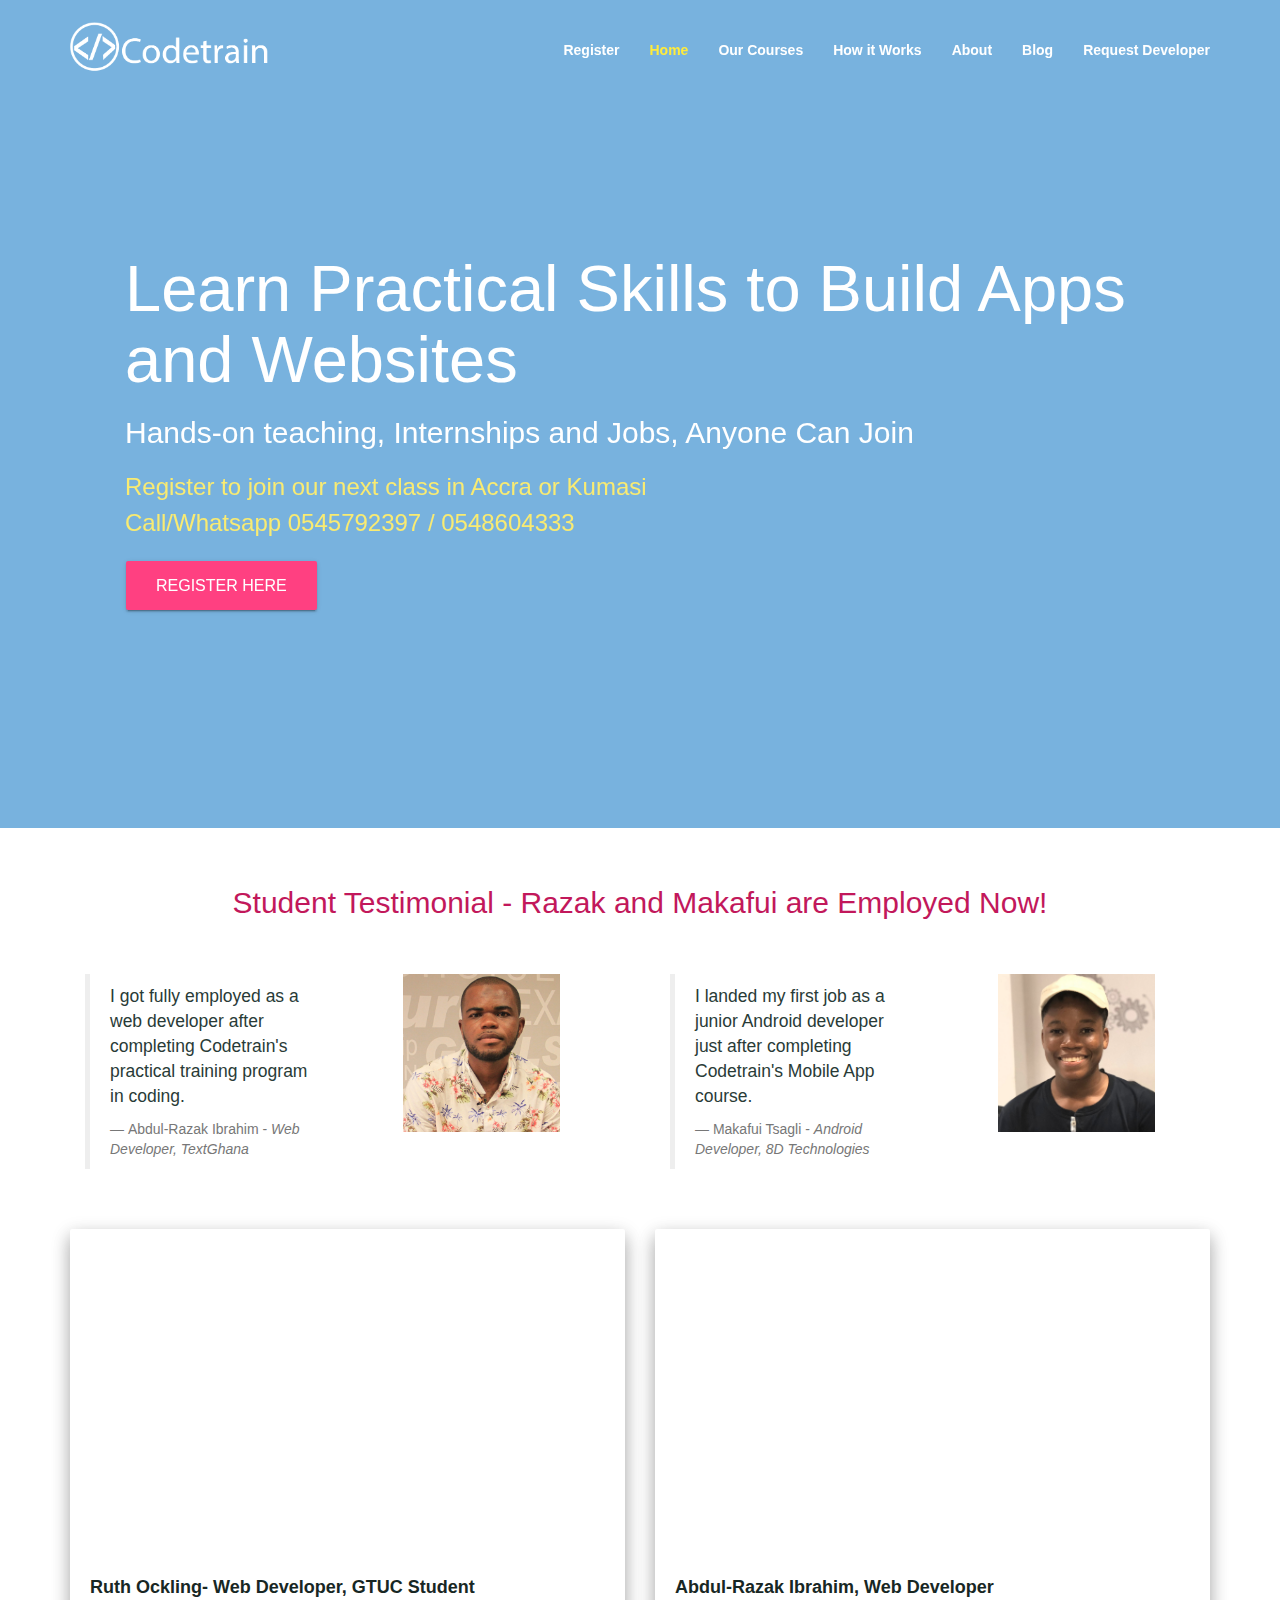
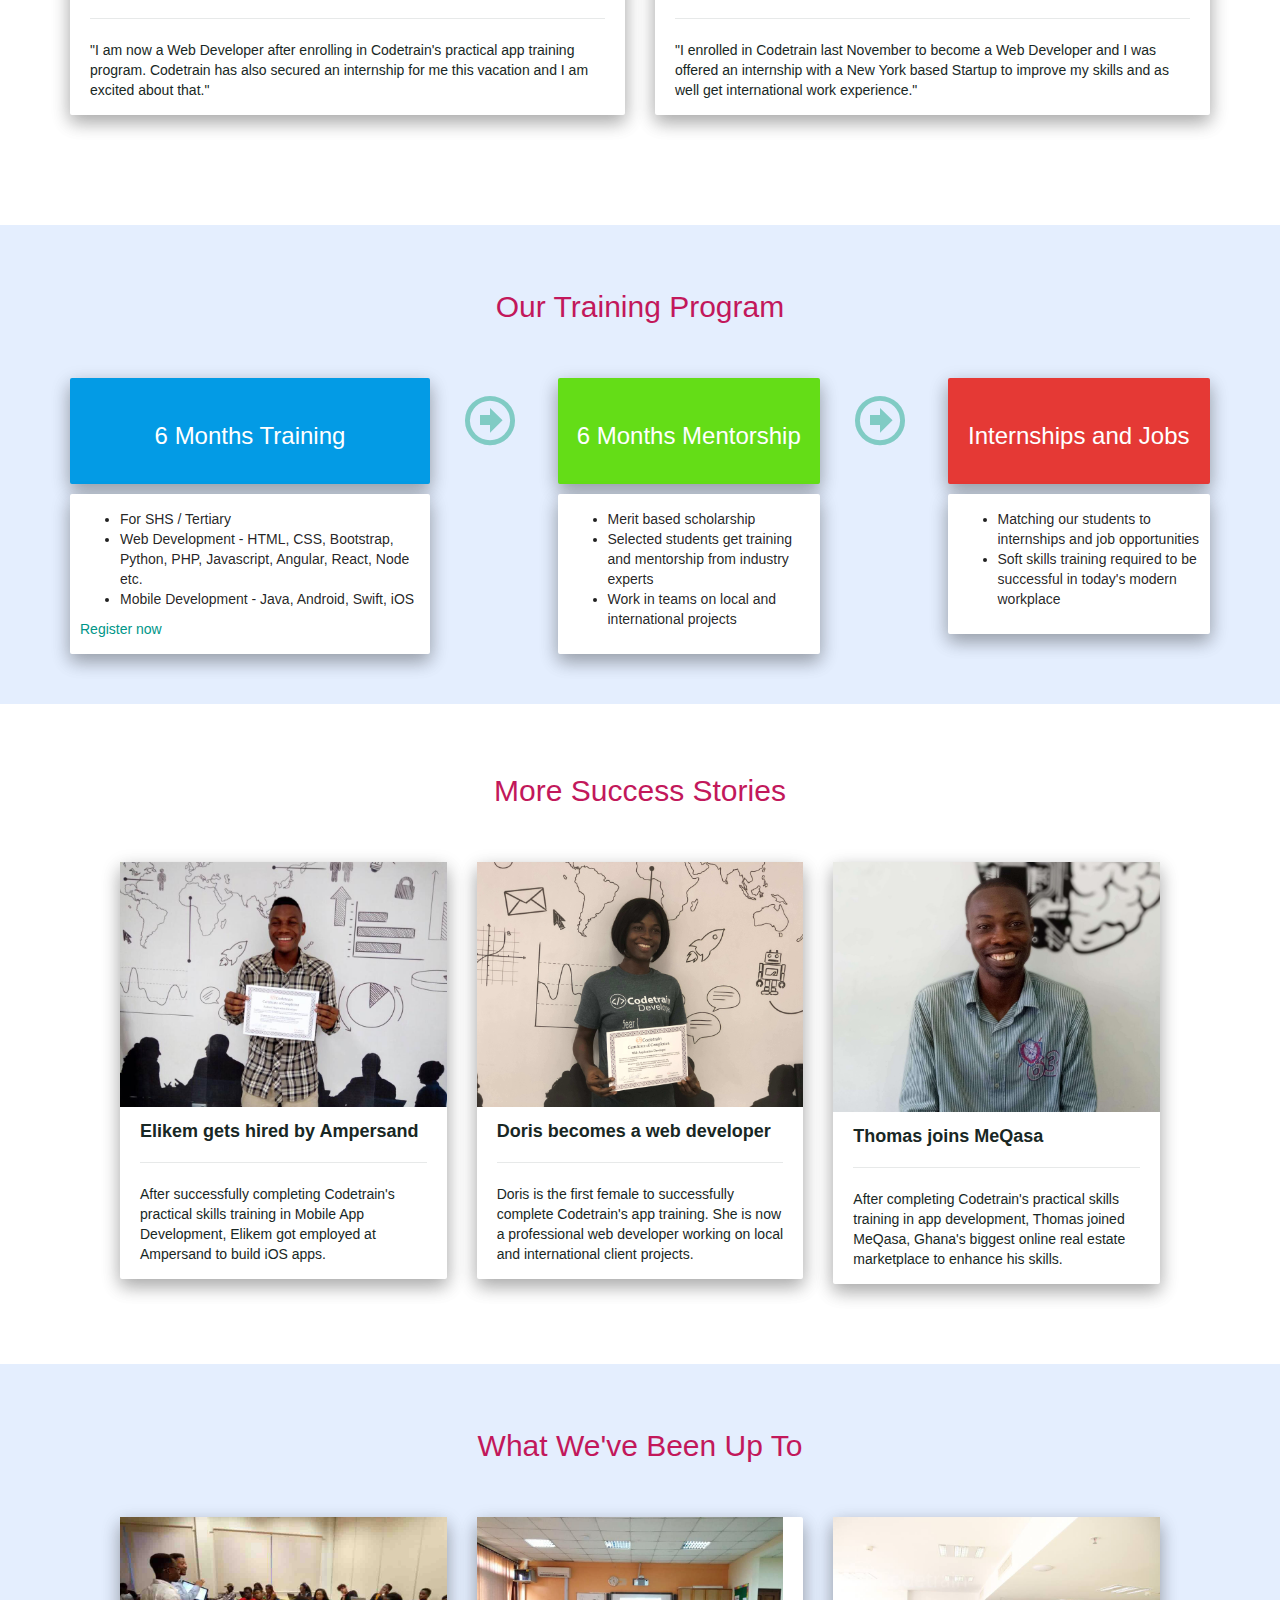
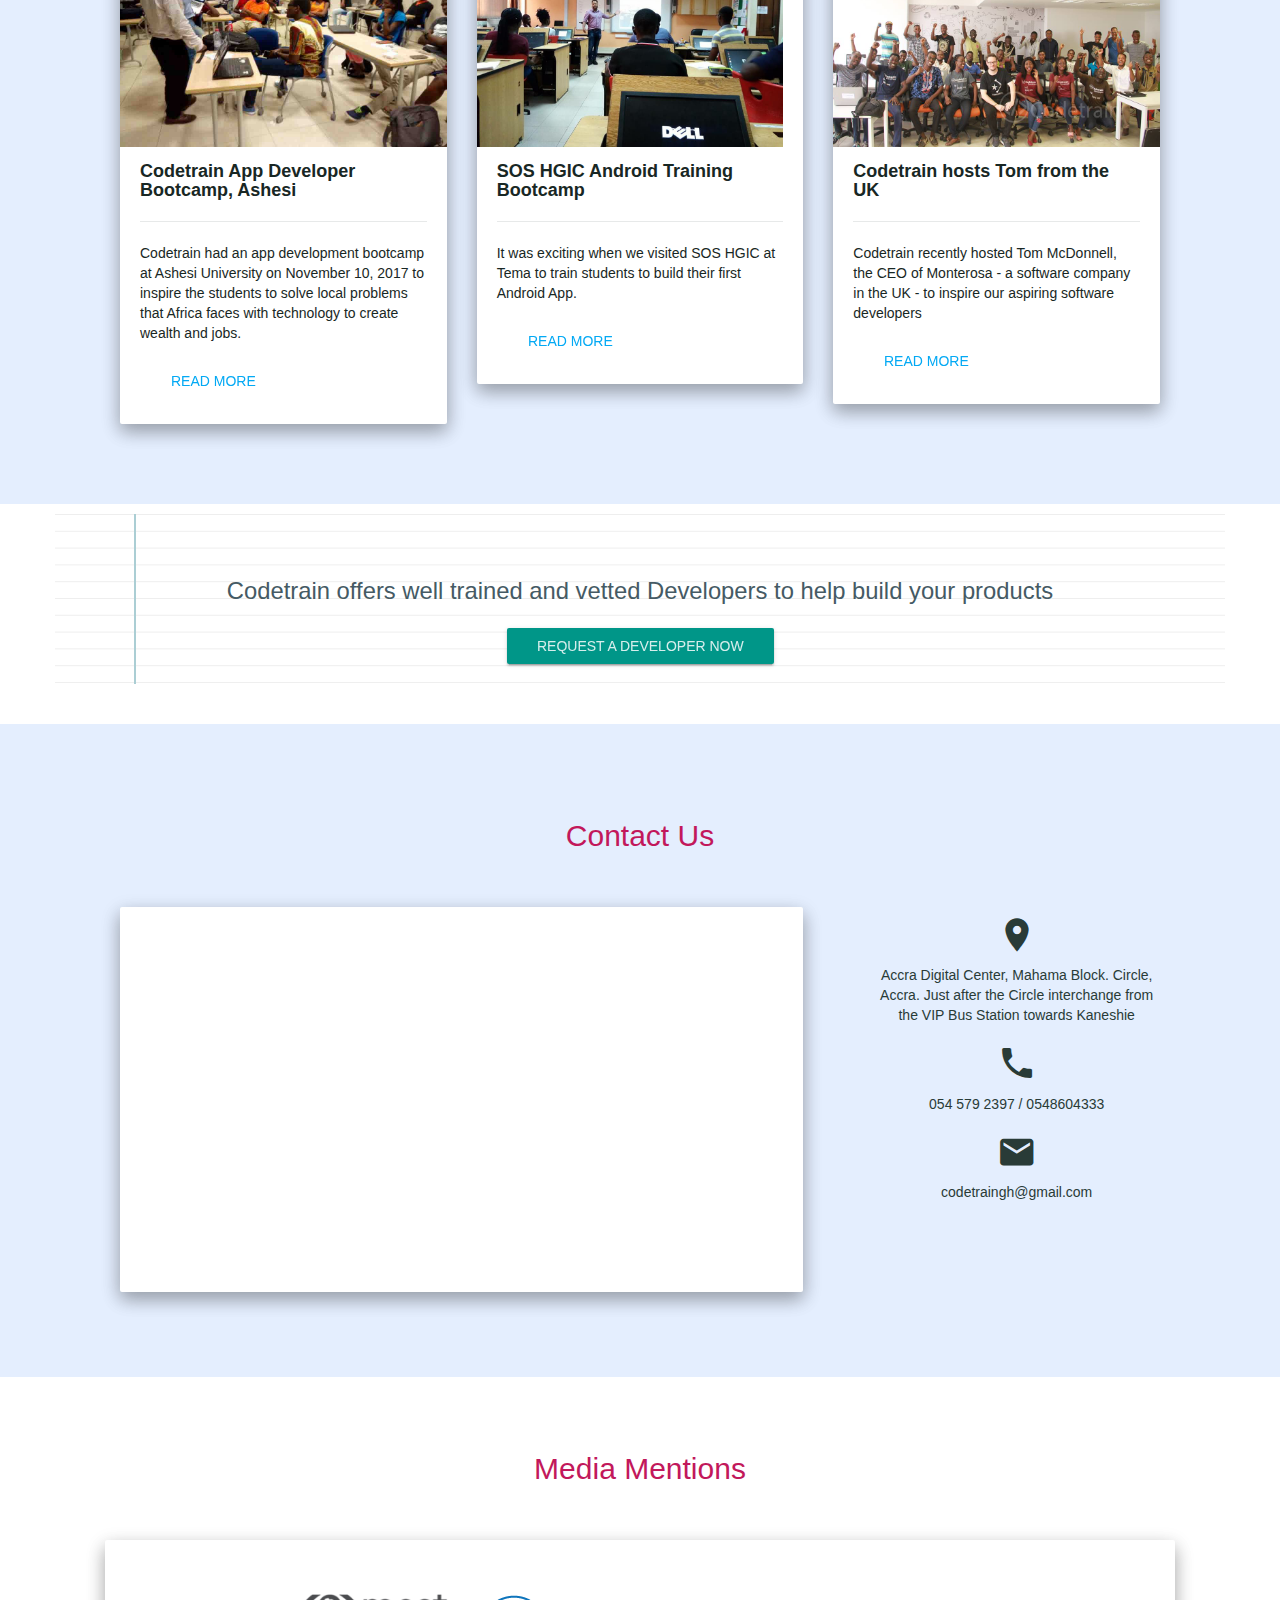
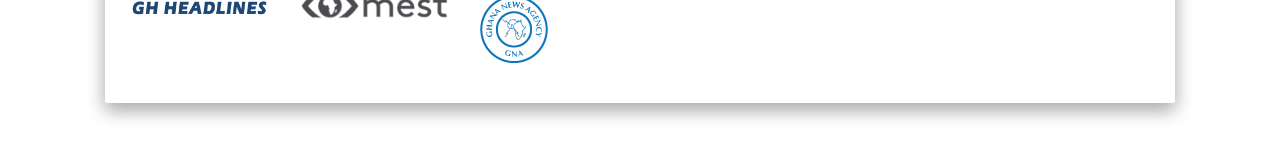
<file: index.html>
<!DOCTYPE html>
<html lang="en">

<head>

    <meta charset="utf-8">
    <meta name="viewport" content="width=device-width, initial-scale=1, shrink-to-fit=no">
    <meta http-equiv="x-ua-compatible" content="ie=edge">

    <title>Ghana's Biggest Code School | Codetrain</title>

	<!-- Shortcut icon -->
    <link rel="shortcut icon" type="image/x-icon" href="assets/img/_favicon.ico">

    <!-- Material Design Icons -->
    <link rel="stylesheet" href="assets/MaterialDesign-Webfont-master/css/materialdesignicons.min.css">

    <!-- Bootstrap core CSS -->
    <link href="assets/css/bootstrap.min.css" rel="stylesheet">

    <!-- Material Design Bootstrap -->
    <link href="assets/css/bootstrap-material-design.min.css" rel="stylesheet">

    <!-- Custom CSS -->
    <link href="assets/css/style.css" rel="stylesheet">

    <script>
	  (function(i,s,o,g,r,a,m){i['GoogleAnalyticsObject']=r;i[r]=i[r]||function(){
	  (i[r].q=i[r].q||[]).push(arguments)},i[r].l=1*new Date();a=s.createElement(o),
	  m=s.getElementsByTagName(o)[0];a.async=1;a.src=g;m.parentNode.insertBefore(a,m)
	  })(window,document,'script','https://www.google-analytics.com/analytics.js','ga');

	  ga('create', 'UA-102591348-1', 'auto');
	  ga('send', 'pageview');

	</script>

</head>
<body>
    
    <!-- Navbar -->
    <nav class="navbar navbar-home navbar-fixed-top scrolling-navbar">

	    <div class="container">

	        <div class="navbar-header">
	          <button type="button" class="navbar-toggle collapsed" data-toggle="collapse" data-target="#navbar" aria-expanded="false" aria-controls="navbar">
	            <span class="sr-only">Toggle navigation</span>
	            <span class="icon-bar"></span>
	            <span class="icon-bar"></span>
	            <span class="icon-bar"></span>
	          </button>
	          <a class="navbar-brand" href="index.html"><img src="assets/img/logowhite.png" alt="Codetrain" class="logo"></a>
	        </div>

	        <div id="navbar" class="navbar-collapse collapse">

		        <ul class="nav navbar-nav navbar-right index-nav">
		            <li><a href="apply.html">Register</a></li>
		            <li class="active"><a href="#">Home</a></li>
		            <!--<li><a href="https://egotickets.com/events/codetrain-app-developer-bootcamp">Bootcamp</a></li>-->
		            <li><a href="courses.html">Our Courses</a></li>
                    <li><a href="howitworks.html">How it Works</a></li>
                    <li><a href="about.html">About</a></li>
                    <!--
                    <li class="dropdown">
		                <a href="#" class="dropdown-toggle" data-toggle="dropdown" role="button" aria-haspopup="true" aria-expanded="false">Company <span class="caret"></span></a> <!--
		                <ul class="dropdown-menu">
		                  <li><a href="about.html">About us</a></li>
		             
		                  <li><a href="careers.html">Careers</a></li>
		                </ul>
		            </li>-->
		            <li><a href="http://codetraingh.com/blog">Blog</a></li>
		            <li><a href="https://drive.google.com/open?id=1AStX5ZLx1A6OYXrYe2sAhDjhUBm8afbTeeZYAc3jNrg">Request Developer</a></li>    
		        </ul>

	        </div><!-- /.nav-collapse -->

	    </div>

    </nav><!-- /.Navbar -->


    <!-- Mask -->
    <div class="view hm-black-strong">

        <div class="full-bg-img flex-center">

	        <div class="container container-flex">

	            <div class="col-md-12 col-sm-12 col-xs-12">
	                <ul class="ul-padding">
	                    <li>
	                        <h1 class="h1-responsive">Learn Practical Skills to Build Apps and Websites</h1></li>
	                    <li>
							<h2 class="wow fadeInDown">Hands-on teaching, Internships and Jobs, Anyone Can Join</h2>
							<h3>Register to join our next class in Accra or Kumasi<br> Call/Whatsapp 0545792397  / 0548604333</h3>
	                    </li>
	                    <li>
	                        <a href="apply.html" class="btn btn-raised btn-lg" style="background-color:#ff4081; color:white;">Register here</a>
	                    </li>
	                </ul>
	            </div>

	        </div>

        </div>

    </div><!-- /.Mask -->


    <div class="crossfade">

		<figure></figure>

		<figure></figure>

		<figure></figure>

		<figure></figure>

		<figure></figure>

		<figure></figure>

		<figure></figure>

		<!-- <figure></figure>

		<figure></figure> -->

	</div>


    <div class="container-fluid container-hear">

	    <div class="container padding">
	        <div class="heading divider-new">
	            <h2>Student Testimonial - Razak and Makafui are Employed Now!</h2>
	        </div>
	    </div>

	    <!-- Video Section -->
	    <div class="container container-video">

	    	<!-- Testimonials -->
	    	<div class="row" style="margin-bottom: 40px;">

    			<div class="col-md-6">
	    			<div class="col-md-6">
		    			<blockquote>
						  <p>I got fully employed as a web developer after completing Codetrain's practical training program in coding.</p>
						  <footer>Abdul-Razak Ibrahim - <cite title="Source Title">Web Developer, TextGhana</cite></footer>
						</blockquote>
		    		</div>
		    		<div class="col-md-6">
		    			<img src="assets/img/b-mins.JPG" class="img-responsive" style="padding: 0px 50px 40px 40px;">
		    		</div>
	    		</div>
	    		
	    		<div class="col-md-6">
	    			<div class="col-md-6">
		    			<blockquote>
						  <p>I landed my first job as a junior Android developer just after completing Codetrain's Mobile App course.</p>
						  <footer>Makafui Tsagli - <cite title="Source Title">Android Developer, 8D Technologies</cite></footer>
						</blockquote>
		    		</div>	
		    		<div class="col-md-6">
		    			<img src="assets/img/makafui.JPG" class="img-responsive" style="padding: 0px 40px 40px 50px;">
		    		</div>
	    		</div>

    		</div>

	    	<div class="row">	

	    		<div class="col-md-6 col-sm-12 col-xs-12" >

	    			<div class="card">

	                    <!-- Card video -->
	                    <div class="flex-video widescreen">      
			                <iframe width="360" height="250" src="https://www.youtube.com/embed/A0Y8TH2Z_zc?rel=0" frameborder="0" allow="autoplay; encrypted-media" allowfullscreen></iframe>     
			            </div> 
	                        
	                    <!-- Card content -->
	                    <div class="card-block">
	                        <!--Title-->
	                        <h4 class="card-title">Ruth Ockling- Web Developer, GTUC Student</h4>
	                        <hr>
	                        <!-- Text -->
	                        <p class="card-text">
	                        	"I am now a Web Developer after enrolling in Codetrain's practical app training program.
	                        	Codetrain has also secured an internship for me this vacation and I am excited about that."
	                        </p>
	                    </div>
	                    
	                </div>

	    		</div>

	            <div class="col-md-6 col-sm-12 col-xs-12">

	                <div class="card">

	                    <!-- Card video -->
	                    <div class="flex-video widescreen">      
	                        <iframe width="360" height="250" src="https://www.youtube.com/embed/9X4ayr8KbHc?rel=0" frameborder="0" allow="autoplay; encrypted-media" allowfullscreen></iframe>   
	                    </div> 
	                        
	                    <!-- Card content -->
	                    <div class="card-block">
	                        <!--Title-->
	                        <h4 class="card-title">Abdul-Razak Ibrahim, Web Developer</h4>
	                        <hr>
	                        <!-- Text -->
	                        <p class="card-text">
	                        	"I enrolled in Codetrain last November to become a Web Developer and I was offered an
	                        	internship with a New York based Startup to improve my skills and as well get international
	                        	work experience."
	                        </p>
	                    </div>
	                    
	                </div>

	            </div>

	    	</div>
	    </div><!-- / .Video Section -->

    </div>


    <div class="container-fluid course-container">

	    <div class="container padding"  id="courses">
	        <div class="heading divider-new">
	            <h2>Our Training Program</h2>
	        </div>
	    </div>


	    <!-- Courses -->
	    <div class="container">

	        <div class="row">
				
				<!-- Web -->
	            <div class="col-md-4">
	                <div class="card front">           	
	                	<div class="course-heading">
	                		<h3>6 Months Training</h3>
	                	</div>
					</div>
					<div class="card">           	
	                	<div style="padding: 15px 10px">
	                		<ul>
								<li>For SHS / Tertiary</li>
								<li>Web Development - HTML, CSS, Bootstrap, Python, PHP, Javascript, Angular, React, Node etc.</li>
								<li>Mobile Development - Java, Android, Swift, iOS</li>
							</ul>
							<a href="apply.html">Register now</a>
	                	</div>
	                </div>
				</div>
				
				<div class="col-md-1">
					<span class="mdi mdi-arrow-right-bold-circle-outline" style="font-size: 60px; color: #80cbc4;"></span>
				</div>

				<!-- Mobile -->
	            <div class="col-md-3">
	                <div class="card mobile">           	
	                	<div class="course-heading">
	                		<h3>6 Months Mentorship</h3>
	                	</div>
					</div>
					<div class="card">           	
	                	<div style="padding: 15px 10px">
	                		<ul>
								<li>
									Merit based scholarship
								</li>
								<li>
									Selected students get training and mentorship from industry experts
								</li>
								<li>
									Work in teams on local and international projects
								</li>
							</ul>
	                	</div>
	                </div>
				</div>
				
				<div class="col-md-1">
					<span class="mdi mdi-arrow-right-bold-circle-outline" style="font-size: 60px; color: #80cbc4"></span>
				</div>

				<!-- Design -->
	            <div class="col-md-3">
	                <div class="card design_">           	
	                	<div class="course-heading">
	                		<h3>Internships and Jobs</h3>
	                	</div>
					</div>
					<div class="card">           	
	                	<div style="padding: 15px 10px">
	                		<ul>
								<li>
									Matching our students to internships and job opportunities
								</li>
								<li>
									Soft skills training required to be successful in today's modern workplace
								</li>
							</ul>
	                	</div>
	                </div>
	            </div>

	        </div>

	    </div><!-- / .Courses -->

    </div>


    <div class="container-fluid container-get">

	    <div class="container padding">
	        <div class="heading divider-new">
	            <h2>More Success Stories</h2>
	        </div>
	    </div>

	    <!-- What you get from Codetrain -->
	    <div class="container padding">

	        <div class="row">

	            <div class="col-md-4">

	                <div class="card">

	                    <!--Card image-->
	                    <div class="">
	                        <img src="assets/img/elikem.jpg" class="img-responsive " alt="Hands-on training">
	                    </div>
	                        
	                    <!--Card content-->
	                    <div class="card-block">
	                        <!--Title-->
	                        <h4 class="card-title">Elikem gets hired by Ampersand</h4>
	                        <hr>
	                        <!--Text-->
	                        <p class="card-text">
								After successfully completing Codetrain's practical skills training in Mobile App Development,
								Elikem got employed at Ampersand to build iOS apps.
							</p>
	                    </div>
	                    
	                </div>

	            </div>

	            <div class="col-md-4">

	                <div class="card">

	                    <!--Card image-->
	                    <div class="">
	                        <img src="assets/img/doris.JPG" class="img-responsive" alt="certification" style="width:330px;">
	                    </div>
	                        
	                    <!--Card content-->
	                    <div class="card-block">
	                        <!--Title-->
	                        <h4 class="card-title">Doris becomes a web developer</h4>
	                        <hr>
	                        <!--Text-->
	                        <p class="card-text">
								Doris is the first female to successfully complete Codetrain's app training. 
								She is now a professional web developer working on local and international client projects. 
							</p>
	                    </div>
	                    
	                </div>

	            </div>

	            <div class="col-md-4">

	                <div class="card">

	                    <!--Card image-->
	                    <div class="">
	                        <img src="assets/img/thomas.jpg" style="width:330px;" class="img-responsive" alt="Jobs">
	                    </div>
	                        
	                    <!--Card content-->
	                    <div class="card-block">
	                        <!--Title-->
	                        <h4 class="card-title">Thomas joins MeQasa</h4>
	                        <hr>
	                        <!--Text-->
	                        <p class="card-text">
								After completing Codetrain's practical skills training in app development,
								Thomas joined MeQasa, Ghana's biggest online real estate marketplace to enhance his skills.
							</p>
	                    </div>
	                    
	                </div>

	            </div>
	            
	        </div>

	    </div><!-- /. What you get -->

    </div>

	<!-- NOT REQUIRED NOW -->
	<!--
    <div class="container-fluid container-whatwelook">

	    <div class="container padding">
	        <div class="heading divider-new">
	            <h2>What We Look For In Our Students</h2>
	        </div>
	    </div>

	    <!-- What We Look For --
	    <div class="container padding">

	    	<div class="row card card-padding">

	    		<div class="col-md-4 col-sm-12 col-xs-12">
	    			<div class="list-group">

	    				<div class="list-group-item">
	    					<div class="row-action-primary R1">
	    						<span class="mdi mdi-school"></span>	
	    					</div>
	    					<div class="row-content">
	    						<h4 class="list-group-item-heading R1">Teachability</h4>
	    						<p class="list-group-item-text">You should be capable of allowing yourself to learn new skills and apply them the right way.</p>
	    					</div>
	       				</div>

	       				<div class="list-group-separator"></div>

	       				<div class="list-group-item">
	    					<div class="row-action-primary R1">
	    						<span class="mdi mdi-key"></span>
	    					</div>
	    					<div class="row-content">
	    						<h4 class="list-group-item-heading R1">Positivity</h4>
	    						<p class="list-group-item-text">Believing in yourself, what you want to achieve and what we want to achieve goes a long way in contributing immensely to your development</p>
	    					</div>
	       				</div>

	       				<div class="list-group-separator"></div>

	       				<div class="list-group-item">
	    					<div class="row-action-primary R1">
	    						<span class="mdi mdi-keyboard-close"></span>
	    					</div>
	    					<div class="row-content">
	    						<h4 class="list-group-item-heading R1">Interest in tech</h4>
	    						<p class="list-group-item-text">You must have interest in what is happening in the world of technology and how it is being employed to solve problems</p>
	    					</div>
	       				</div>

	       				<div class="list-group-separator"></div>

	    			</div>
	    		</div>

	    		<div class="col-md-4 col-sm-12 col-xs-12">
	    			<div class="list-group">

	    				<div class="list-group-item">
	    					<div class="row-action-primary R2">
	    						<span class="mdi mdi-rowing"></span>
	    					</div>
	    					<div class="row-content">
	    						<h4 class="list-group-item-heading R2">Adaptability</h4>
	    						<p class="list-group-item-text">You should be able to learn, unlearn and relearn new skills in the fast changing tech environment.</p>
	    					</div>
	       				</div>

	       				<div class="list-group-separator"></div>

	       				<div class="list-group-item">
	    					<div class="row-action-primary R2">
	    						<span class="mdi mdi-voice"></span>
	    					</div>
	    					<div class="row-content">
	    						<h4 class="list-group-item-heading R2">Knowledge sharing</h4>
	    						<p class="list-group-item-text">When you help people around you to get better, you get better! Our environment is a knowledge sharing one</p>
	    					</div>
	       				</div>

	       				<div class="list-group-separator"></div>

	       				<div class="list-group-item">
	    					<div class="row-action-primary R2">
	    						<span class="mdi mdi-run-fast"></span>
	    					</div>
	    					<div class="row-content">
	    						<h4 class="list-group-item-heading R2">Hardwork</h4>
	    						<p class="list-group-item-text">Willingness to do all tasks and deliverables on time goes beyond talent, you need hardwork</p>
	    					</div>
	       				</div>

	       				<div class="list-group-separator"></div>
	       				
	    			</div>
	    		</div>

	    		<div class="col-md-4 col-sm-12 col-xs-12">
	    			<div class="list-group">

	       				<div class="list-group-item">
	    					<div class="row-action-primary R3">
	    						<span class="mdi mdi-web"></span>
	    					</div>
	    					<div class="row-content">
	    						<h4 class="list-group-item-heading R3">World standards</h4>
	    						<p class="list-group-item-text">You must aim to deliver at only high standards and strive to keep improving</p>
	    					</div>
	       				</div>

	       				<div class="list-group-separator"></div>

	       				<div class="list-group-item">
	    					<div class="row-action-primary R3">
	    						<span class="mdi mdi-human-greeting"></span>
	    					</div>
	    					<div class="row-content">
	    						<h4 class="list-group-item-heading R3">Willingness to make a difference</h4>
	    						<p class="list-group-item-text">We work with highly motivated young people who want to create awesome things and we give them the support they need</p>
	    					</div>
	       				</div>

	       				<div class="list-group-separator"></div>

	       				<div class="list-group-item">
	    					<div class="row-action-primary R3">
	    						<span class="mdi mdi-swim"></span>
	    					</div>
	    					<div class="row-content">
	    						<h4 class="list-group-item-heading R3">Perseverance</h4>
	    						<p class="list-group-item-text">The ability to go through series of challenges and overcome them to achieve a goal</p>
	    					</div>
	       				</div>

	       				<div class="list-group-separator"></div>
	       				
	    			</div>
	    		</div>

	    	</div>

	    </div><!-- / .What we look for --

    </div>
    -->


    <div class="container-fluid container-get blog">

	    <div class="container padding">
	        <div class="heading divider-new">
	            <h2>What We've Been Up To</h2>
	        </div>
	    </div>

	    <!-- Mini Blog -->
	    <div class="container padding">

	        <div class="row">

	            <div class="col-md-4">

	                <div class="card">

	                    <!--Card image-->
	                    <div class="">
	                        <img src="assets/img/ashesi1.jpg" class="img-responsive img-size" alt="Hands-on training" style="width:330px;">
	                    </div>
	                        
	                    <!--Card content-->
	                    <div class="card-block">
	                        <!--Title-->
	                        <h4 class="card-title">Codetrain App Developer Bootcamp, Ashesi</h4>
	                        <hr>
	                        <!--Text-->
	                        <p class="card-text">Codetrain had an app development bootcamp at Ashesi University on November 10, 2017 to inspire the students to solve local problems that Africa faces with technology to create wealth and jobs.</p>

	                        <p>
	                        	<a href="http://codetraingh.com/blog/2017/11/21/codetrain-app-developer-bootcamp-ashesi/" class="btn btn-info" target="_blank">read more</a>
	                        </p>
	                    </div>
	                    
	                </div>

	            </div>

	            <div class="col-md-4">

	                <div class="card">

	                    <!--Card image-->
	                    <div class="">
	                        <img src="assets/img/codetrain sos.jpg" class="img-responsive img-size" alt="certification">
	                    </div>
	                        
	                    <!--Card content-->
	                    <div class="card-block">
	                        <!--Title-->
	                        <h4 class="card-title">SOS HGIC Android Training Bootcamp</h4>
	                        <hr>
	                        <!--Text-->
	                        <p class="card-text">It was exciting when we visited SOS HGIC at Tema to train students to build their first Android App.</p>

	                        <p>
	                        	<a href="http://codetraingh.com/blog/2018/05/17/sos-hgic-android-training-bootcamp/" class="btn btn-info" target="_blank">read more</a>
	                        </p>
	                    </div>
	                    
	                </div>

	            </div>

	            <div class="col-md-4">

	                <div class="card">

	                    <!--Card image-->
	                    <div class="">
	                        <img src="assets/img/codetrain group with tom.jpg" style="width:330px;" class="img-responsive img-size" alt="Jobs">
	                    </div>
	                        
	                    <!--Card content-->
	                    <div class="card-block">
	                        <!--Title-->
	                        <h4 class="card-title">Codetrain hosts Tom from the UK</h4>
	                        <hr>
	                        <!--Text-->
	                        <p class="card-text">Codetrain recently hosted Tom McDonnell, the CEO of Monterosa - a software company in the UK - to inspire our aspiring software developers </p>

	                        <p>
	                        	<a href="http://codetraingh.com/blog/2018/05/17/codetrain-hosts-tom-mcdonnell/" class="btn btn-info" target="_blank">read more</a>
	                        </p>
	                    </div>
	                    
	                </div>

	            </div>
	            
	        </div>

	    </div><!-- /. Mini Blog -->

    </div>


    <div class="container-fluid container-media">

	    <!-- Request -->
	    <div class="container padding request">

	    	<div class="row">

				<p>Codetrain offers well trained and vetted Developers to help build your products</p>
	            <p><a href="https://drive.google.com/open?id=1AStX5ZLx1A6OYXrYe2sAhDjhUBm8afbTeeZYAc3jNrg" class="btn btn-primary btn-raised">Request a developer now</a></p>	    		

	    	</div>

	    </div><!-- Request -->

    </div>


	<div class="container-fluid container-contact">

	    <div class="container padding">
	        <div class="heading divider-new">
	            <h2>Contact Us</h2>
	        </div>
	    </div>

	    <!-- Contact Us -->
	    <div class="container padding">

	    	<div class="row">

	    		<!-- Map -->
	    		<div class="col-md-8 col-sm-8 col-xs-12">
	    			<div class="card embed-responsive embed-responsive-16by9">
						<iframe src="https://www.google.com/maps/embed?pb=!1m18!1m12!1m3!1d3971.010509253227!2d-0.22496898523405592!3d5.
						565458495964851!2m3!1f0!2f0!3f0!3m2!1i1024!2i768!4f13.1!3m3!1m2!1s0xfdf9a01cf93ff85%3A0x3b6fd9b89c7ad508!
						2sAccra+Digital+Centre!5e0!3m2!1sen!2sgh!4v1522928455384"  
						class="embed-responsive-item" frameborder="0" style="border:0" allowfullscreen></iframe>
	    			</div>
	    		</div>

	    		<!-- Contact Info -->
	    		<div class="col-md-4">
	                <ul class="text-xs-center">
	                    <li class="wow fadeInUp" data-wow-delay="0.2s"><i class="mdi mdi-map-marker"></i>
	                        <p>Accra Digital Center, Mahama Block. Circle, Accra. Just after the Circle interchange from the VIP Bus Station towards Kaneshie</p>
	                    </li>

	                    <li class="wow fadeInUp" data-wow-delay="0.3s"><i class="mdi mdi-phone"></i>
	                        <p>054 579 2397 / 0548604333</p>
	                    </li>

	                    <li class="wow fadeInUp" data-wow-delay="0.4s"><i class="mdi mdi-email"></i>
	                        <p>codetraingh@gmail.com</p>
	                    </li>
	                </ul>
	            </div>

	    	</div>

	    </div><!-- / .Contact Us -->

    </div>


    <div class="container-fluid container-media">

	    <div class="container padding">
	        <div class="heading divider-new">
	            <h2>Media Mentions</h2>
	        </div>
	    </div>

	    <!-- Media Mentions -->
	    <div class="container padding">

	    	<div class="row">

	    		<div class="jumbotron">

	    			<div class="row">

	    				<div class="col-md-2 col-sm-4 col-xs-6">
	                        <a href="http://ghheadlines.com/agency/ghana-news-agency/20170727/50109211/codetrain-launched-to-train-app-developers">
	    	    				<img src="assets/img/ghheadlines.png" class="img-responsive" style="padding-top: 30px;">
	    	    			</a>
	                    </div>

	                    <div class="col-md-2 col-sm-4 col-xs-6 media">
	    	    			<a href="http://meltwater.org/mest-alum-richard-briandt-trains-future-developers-through-codetrain/">	
	    	    				<img src="assets/img/mest-logo.png" class="img-responsive">
	    	    			</a>
	                    </div>

	                  

	                    <div class="col-md-2 col-sm-4 col-xs-6 media">
	    	    			<a href="http://www.ghananewsagency.org/science/codetrain-launched-to-train-app-developers-120162">
	    	    				<img src="assets/img/gna-logo-blue-icon.png" class="img-responsive">
	    	    			</a>
	                    </div>

	                                     

	                    
		    			
	    			</div>

	    		</div>

	    	</div>

	    </div><!-- Media Mentions -->

    </div>


    <!--
    <div class="container-fluid container-media " style="border-top: 1px solid #77a8fb33;">

	    <div class="container padding">
	        <div class="heading divider-new" style="text-align: center;">
	            <h3>The following companies contribute in organising seminars and workshops for tertiary and high schools</h3>
	        </div>
	    </div>

	    <!-- Sponsors --
	    <div class="container padding">

	    	<div class="row">

	    		<div class="col-md-2"></div>

	    		<div class="col-md-8">

		    		<div class="jumbotron">

		    			<div class="row">

		                    <div class="col-md-4 col-sm-4 col-xs-6 media">
		    	    			<a href="https://retailtower.com">
		    	    				<img src="assets/img/retail.png" class="img-responsive">
		    	    			</a>
		                    </div>

		                    <div class="col-md-4 col-sm-4 col-xs-6 media">
		    	    			<a href="http://meqasa.com">
		    	    				<img src="assets/img/meqasa.jpg" class="img-responsive">
		    	    			</a>
		                    </div>

		                    <div class="col-md-4 col-sm-4 col-xs-6 media">
		    	    			<a href="http://meltwater.org/mest-alum-richard-briandt-trains-future-developers-through-codetrain/">	
		    	    				<img src="assets/img/mest-logo.png" class="img-responsive">
		    	    			</a>
		                    </div>
			    			
		    			</div>

		    		</div>

		    	</div>

	    		<div class="col-md-2"></div>

	    	</div>

	    </div><!-- Sponsers --

    </div> -->
    


    <!-- SCRIPTS -->

    <!-- JQuery -->
    <script type="text/javascript" src="assets/js/jquery-3.1.1.min.js"></script>

    <!-- Bootstrap core JavaScript -->
    <script type="text/javascript" src="assets/js/bootstrap.min.js"></script>

    <!-- Matrial JavaScript -->
    <script type="text/javascript" src="assets/js/material.min.js"></script>

    <!-- Ripples JavaScript -->
    <script type="text/javascript" src="assets/js/ripples.min.js"></script>

    <!-- Easing JavaScript -->
    <script type="text/javascript" src="assets/js/jquery.easing.1.3.js"></script>

    <script>

    	$(function() {

    		//jQuery to collapse the navbar on scroll
			$(window).scroll(function () {
			if ($(".navbar").offset()) {
			    if ($(".navbar").offset().top > 50) {
			        $(".scrolling-navbar").addClass("top-nav-collapse");
			        $('.navbar-fixed-top .navbar-brand img').attr('src','assets/img/logo.png');
			        $('.navbar .index-nav > li > a').css('color','#4a615c');
			    } else {
			        $(".scrolling-navbar").removeClass("top-nav-collapse");
			        $('.navbar-fixed-top .navbar-brand img').attr('src','assets/img/logowhite.png');
			        $('.navbar .index-nav > li > a').css('color','#fff');
			    }
			}

			});

			//jQuery for page scrolling feature - requires jQuery Easing plugin
			$(function () {
			    $('a.page-scroll').bind('click', function (event) {
			        var $anchor = $(this);
			        $('html, body').stop().animate({
			            scrollTop: $($anchor.attr('href')).offset().top
			        }, 1500, 'easeInOutExpo');
			        event.preventDefault();
			    });
			});


			//Dropdown menu on hover
			$('ul.nav li.dropdown').hover(function() {
			  $(this).find('.dropdown-menu').stop(true, true).delay(200).fadeIn(500);
			}, function() {
			  $(this).find('.dropdown-menu').stop(true, true).delay(200).fadeOut(500);
			});

    	});

    </script>


</body>
</html>
</file>
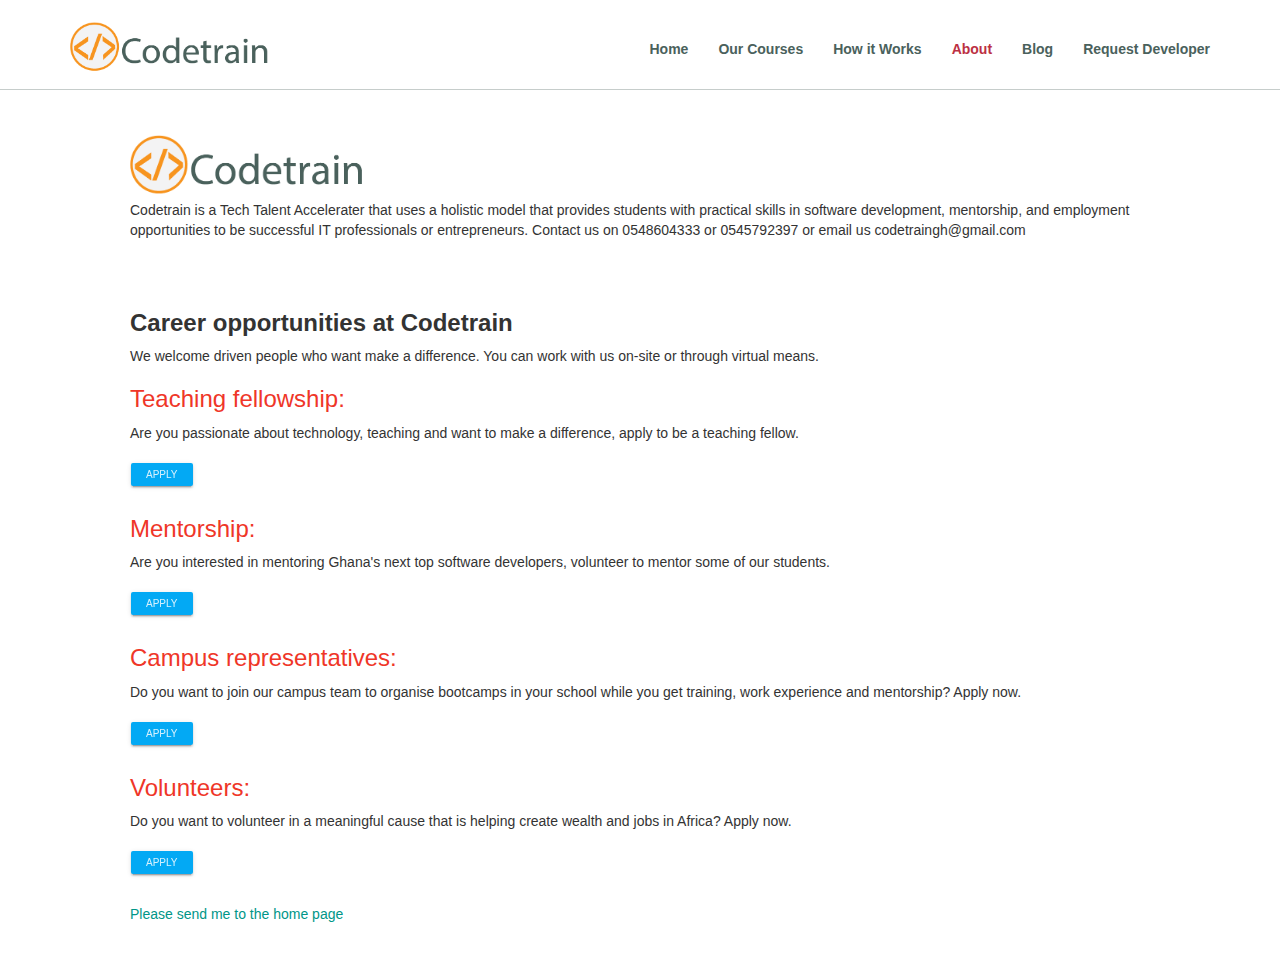
<file: about.html>
<!DOCTYPE html>
<html lang="en">

<head>

    <meta charset="utf-8">
    <meta name="viewport" content="width=device-width, initial-scale=1, shrink-to-fit=no">
    <meta http-equiv="x-ua-compatible" content="ie=edge">

    <title>About Codetrain</title>

    <!-- Shortcut icon -->
    <link rel="shortcut icon" type="image/x-icon" href="assets/img/_favicon.ico">

    <!-- Material Design Icons -->
    <link rel="stylesheet" href="assets/MaterialDesign-Webfont-master/css/materialdesignicons.min.css">

    <!-- Bootstrap core CSS -->
    <link href="assets/css/bootstrap.min.css" rel="stylesheet">

    <!-- Bootstrap Material Design -->
    <link href="assets/css/bootstrap-material-design.min.css" rel="stylesheet">

    <!-- Custom CSS -->
    <link href="assets/css/style.css" rel="stylesheet">

    <script>
  (function(i,s,o,g,r,a,m){i['GoogleAnalyticsObject']=r;i[r]=i[r]||function(){
  (i[r].q=i[r].q||[]).push(arguments)},i[r].l=1*new Date();a=s.createElement(o),
  m=s.getElementsByTagName(o)[0];a.async=1;a.src=g;m.parentNode.insertBefore(a,m)
  })(window,document,'script','https://www.google-analytics.com/analytics.js','ga');

  ga('create', 'UA-102591348-1', 'auto');
  ga('send', 'pageview');

</script>

</head>
<body>


    <!-- Navbar -->
    <nav class="navbar navbar-fixed-top scrolling-navbar nav-others" id="navbar-faq">

        <div class="container">

            <div class="navbar-header">
              <button type="button" class="navbar-toggle collapsed" data-toggle="collapse" data-target="#navbar" aria-expanded="false" aria-controls="navbar">
                <span class="sr-only">Toggle navigation</span>
                <span class="icon-bar"></span>
                <span class="icon-bar"></span>
                <span class="icon-bar"></span>
              </button>
              <a class="navbar-brand" href="index.html"><img src="assets/img/logo.png" alt="Codetrain" class="logo"></a>
            </div>

            <div id="navbar" class="navbar-collapse collapse">

                <ul class="nav navbar-nav navbar-right navbar-others">
                    <li><a href="index.html">Home</a></li>
                    <li><a href="courses.html">Our Courses</a></li>
                    <li><a href="howitworks.html">How it Works</a></li>
                    <li  class="active"><a href="about.html">About</a></li>
                    <!--
                    <li class="dropdown">
                        <a href="#" class="dropdown-toggle" data-toggle="dropdown" role="button" aria-haspopup="true" aria-expanded="false">Company <span class="caret"></span></a> <!--
                        <ul class="dropdown-menu">
                          <li><a href="about.html">About us</a></li>
                     
                          <li><a href="careers.html">Careers</a></li>
                        </ul>
                    </li><li class="dropdown">
                        <a href="#" class="dropdown-toggle" data-toggle="dropdown" role="button" aria-haspopup="true" aria-expanded="false">Company <span class="caret"></span></a>
                        <ul class="dropdown-menu">
                          <li><a href="about.html">About us</a></li>
                        
                          <li><a href="careers.html">Careers</a></li>
                        </ul>
                    </li>-->
                    <li><a href="http://codetraingh.com/blog">Blog</a></li>
                    <li><a href="https://drive.google.com/open?id=1AStX5ZLx1A6OYXrYe2sAhDjhUBm8afbTeeZYAc3jNrg">Request Developer</a></li>
                </ul>

            </div><!-- /.nav-collapse -->

        </div>

    </nav><!-- /.Navbar -->

  
    <div class="container container-career">

    	<div class="row">

    		<div class="image-div">
    			<a href=""><img src="assets/img/logo.png" class="career-img"></a>
    		</div>

            <p>
                Codetrain is a Tech Talent Accelerater that uses a holistic model that provides students with practical skills in software development, mentorship, and employment opportunities to be successful IT professionals or entrepreneurs.

                Contact us on 0548604333 or 0545792397 or email us codetraingh@gmail.com
            </p>

    		
    		<div class="career-text">              

                

                <br><br>

                <h3>
                    <strong>Career opportunities at Codetrain</strong>
                </h3>

                <p>
                   We welcome driven people who want make a difference. You can work with us on-site or through virtual means. 
                </p>

                <div class="jobs">
                    
                    <h3>
                        Teaching fellowship:
                    </h3>

                    <p>
                        Are you passionate about technology, teaching and want to make a difference, apply to be a teaching fellow. 
                    </p>

                    <a href="http://eepurl.com/cS5pxT" class="btn btn-xs btn-info btn-raised">Apply</a>


                    <h3>
                        Mentorship:
                    </h3>

                    <p>
                        Are you interested in mentoring Ghana's next top software developers, volunteer to mentor some of our students.
                    </p>

                    <a href="http://eepurl.com/cS5pxT" class="btn btn-xs btn-info btn-raised">Apply</a>


                    <h3>
                        Campus representatives:
                    </h3>

                    <p>
                        Do you want to join our campus team to organise bootcamps in your school while you get training, work experience and mentorship? Apply now.
                    </p>

                    <a href="http://eepurl.com/cS5pxT" class="btn btn-xs btn-info btn-raised">Apply</a>


                    <h3>
                        Volunteers:
                    </h3>

                    <p>
                       Do you want to volunteer in a meaningful cause that is helping create wealth and jobs in Africa? Apply now.
                    </p>

                    <a href="http://eepurl.com/cS5pxT" class="btn btn-xs btn-info btn-raised">Apply</a>


                </div>

                <br>

                <a href="index.html">Please send me to the home page</a>
                
            </div>

        </div>

    </div>




    <!-- SCRIPTS -->

    <!-- JQuery -->
    <script type="text/javascript" src="assets/js/jquery-3.1.1.min.js"></script>

    <!-- Bootstrap core JavaScript -->
    <script type="text/javascript" src="assets/js/bootstrap.min.js"></script>


</body>
</html>
</file>
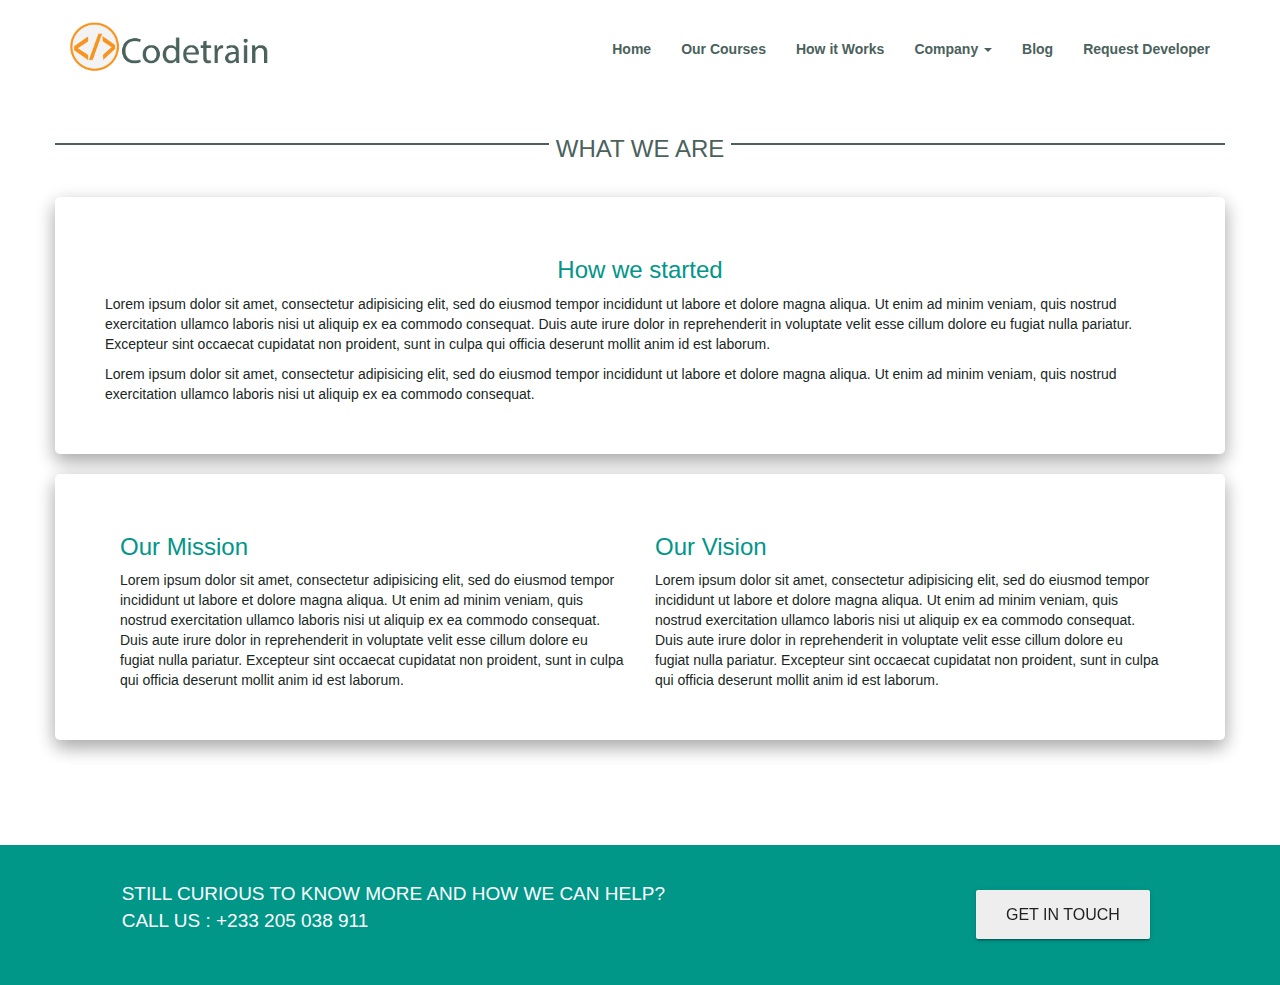
<file: about1.html>
<!DOCTYPE html>
<html lang="en">

<head>

    <meta charset="utf-8">
    <meta name="viewport" content="width=device-width, initial-scale=1, shrink-to-fit=no">
    <meta http-equiv="x-ua-compatible" content="ie=edge">

    <title>About Codetrain</title>

    <!-- Material Design Icons -->
    <link rel="stylesheet" href="assets/MaterialDesign-Webfont-master/css/materialdesignicons.min.css">

    <!-- Bootstrap core CSS -->
    <link href="assets/css/bootstrap.min.css" rel="stylesheet">

    <!-- Bootstrap Material Design -->
    <link href="assets/css/bootstrap-material-design.min.css" rel="stylesheet">

    <!-- Custom CSS -->
    <link href="assets/css/style.css" rel="stylesheet">


    <script>
  (function(i,s,o,g,r,a,m){i['GoogleAnalyticsObject']=r;i[r]=i[r]||function(){
  (i[r].q=i[r].q||[]).push(arguments)},i[r].l=1*new Date();a=s.createElement(o),
  m=s.getElementsByTagName(o)[0];a.async=1;a.src=g;m.parentNode.insertBefore(a,m)
  })(window,document,'script','https://www.google-analytics.com/analytics.js','ga');

  ga('create', 'UA-102591348-1', 'auto');
  ga('send', 'pageview');

</script>

</head>
<body>
    
    <!-- Navbar -->
    <nav class="navbar navbar-fixed-top scrolling-navbar" id="navbar-faq">

	    <div class="container">

	        <div class="navbar-header">
	          <button type="button" class="navbar-toggle collapsed" data-toggle="collapse" data-target="#navbar" aria-expanded="false" aria-controls="navbar">
	            <span class="sr-only">Toggle navigation</span>
	            <span class="icon-bar"></span>
	            <span class="icon-bar"></span>
	            <span class="icon-bar"></span>
	          </button>
	          <a class="navbar-brand" href="index.html"><img src="assets/img/logo.png" alt="Codetrain" class="logo"></a>
	        </div>

	        <div id="navbar" class="navbar-collapse collapse">

		        <ul class="nav navbar-nav navbar-right navbar-others">
		            <li><a href="index.html">Home</a></li>
		            <li><a href="courses.html">Our Courses</a></li>
		            <li><a href="howitworks.html">How it Works</a></li>
		            <li class="dropdown">
		                <a href="#" class="dropdown-toggle" data-toggle="dropdown" role="button" aria-haspopup="true" aria-expanded="false">Company <span class="caret"></span></a>
		                <ul class="dropdown-menu">
		                  <li class="active"><a href="about.html">About us</a></li>
		       
		                  <li><a href="careers.html">Careers</a></li>      
		                </ul>
		            </li>
		            <li><a href="http://codetraingh.com/blog">Blog</a></li>
		            <li><a href="https://drive.google.com/open?id=1AStX5ZLx1A6OYXrYe2sAhDjhUBm8afbTeeZYAc3jNrg">Request Developer</a></li>
		        </ul>

	        </div><!-- /.nav-collapse -->

	    </div>

    </nav><!-- /.Navbar -->

  
    <div class="container-fluid container-about">

    	<div class="container about">

	    	<div class="row">

	    		<div class=" about-head">
		    		<div class="divider-about">
		    			<h3>WHAT WE ARE</h3>
		    		</div>
		    	</div>

		    	<div class="card card-block about-intro">

			    	<h3>How we started</h3>

			    	<p>
			    		Lorem ipsum dolor sit amet, consectetur adipisicing elit, sed do eiusmod
				    	tempor incididunt ut labore et dolore magna aliqua. Ut enim ad minim veniam,
				    	quis nostrud exercitation ullamco laboris nisi ut aliquip ex ea commodo
				    	consequat. Duis aute irure dolor in reprehenderit in voluptate velit esse
				    	cillum dolore eu fugiat nulla pariatur. Excepteur sint occaecat cupidatat non
				    	proident, sunt in culpa qui officia deserunt mollit anim id est laborum.
			    	</p>

			    	<p>
			    		Lorem ipsum dolor sit amet, consectetur adipisicing elit, sed do eiusmod
				    	tempor incididunt ut labore et dolore magna aliqua. Ut enim ad minim veniam,
				    	quis nostrud exercitation ullamco laboris nisi ut aliquip ex ea commodo
				    	consequat. 
			    	</p>

			    </div>
	    		
	    		<div class="container card card-block about-content">

			    	<div class="col-md-6">

			    		<h3>Our Mission</h3>

			    		<p>
				    		Lorem ipsum dolor sit amet, consectetur adipisicing elit, sed do eiusmod
				    		tempor incididunt ut labore et dolore magna aliqua. Ut enim ad minim veniam,
				    		quis nostrud exercitation ullamco laboris nisi ut aliquip ex ea commodo
				    		consequat. Duis aute irure dolor in reprehenderit in voluptate velit esse
				    		cillum dolore eu fugiat nulla pariatur. Excepteur sint occaecat cupidatat non
				    		proident, sunt in culpa qui officia deserunt mollit anim id est laborum.
				    	</p>

			    	</div>

			    	<div class="col-md-6">

			    		<h3>Our Vision</h3>

			    		<p>
				    		Lorem ipsum dolor sit amet, consectetur adipisicing elit, sed do eiusmod
				    		tempor incididunt ut labore et dolore magna aliqua. Ut enim ad minim veniam,
				    		quis nostrud exercitation ullamco laboris nisi ut aliquip ex ea commodo
				    		consequat. Duis aute irure dolor in reprehenderit in voluptate velit esse
				    		cillum dolore eu fugiat nulla pariatur. Excepteur sint occaecat cupidatat non
				    		proident, sunt in culpa qui officia deserunt mollit anim id est laborum.
				    	</p>

			    	</div>

			    </div>

	    	</div>

	    </div>

	    <div class="row about-contact">

	    	<div class="col-md-1"></div>

			<div class="col-md-7 col-sm-12 col-xs-12">

				<p>
					 Still curious to know more and how we can help?<br>
					 call us : +233 205 038 911
				</p>

			</div>

			<div class="col-md-1 hidden-xs"></div>

			<div class="col-md-3 col-sm-12 col-xs-12">
				 <a href="" class="btn btn-default btn-lg btn-raised">get in touch</a>
			</div>


		</div>

    </div>




    <!-- SCRIPTS -->

    <!-- JQuery -->
    <script type="text/javascript" src="assets/js/jquery-3.1.1.min.js"></script>

    <!-- Bootstrap core JavaScript -->
    <script type="text/javascript" src="assets/js/bootstrap.min.js"></script>

    <!-- Matrial JavaScript -->
    <script type="text/javascript" src="assets/js/material.min.js"></script>

    <!-- Easing JavaScript -->
    <script type="text/javascript" src="assets/js/jquery.easing.1.3.js"></script>

    <script>

    	$(function() {

    		//jQuery to collapse the navbar on scroll
			$(window).scroll(function () {
			if ($(".navbar").offset()) {
			    if ($(".navbar").offset().top > -5) {
			        $(".scrolling-navbar").addClass("about-nav-collapse");
			    } else {
			        $(".scrolling-navbar").removeClass("about-nav-collapse");
			    }
			}

			});

			//jQuery for page scrolling feature - requires jQuery Easing plugin
			$(function () {
			    $('a.page-scroll').bind('click', function (event) {
			        var $anchor = $(this);
			        $('html, body').stop().animate({
			            scrollTop: $($anchor.attr('href')).offset().top
			        }, 1500, 'easeInOutExpo');
			        event.preventDefault();
			    });
			});

			//Dropdown menu on hover
			$('ul.nav li.dropdown').hover(function() {
			  $(this).find('.dropdown-menu').stop(true, true).delay(200).fadeIn(500);
			}, function() {
			  $(this).find('.dropdown-menu').stop(true, true).delay(200).fadeOut(500);
			});

    	});

    </script>

</body>
</html>
</file>
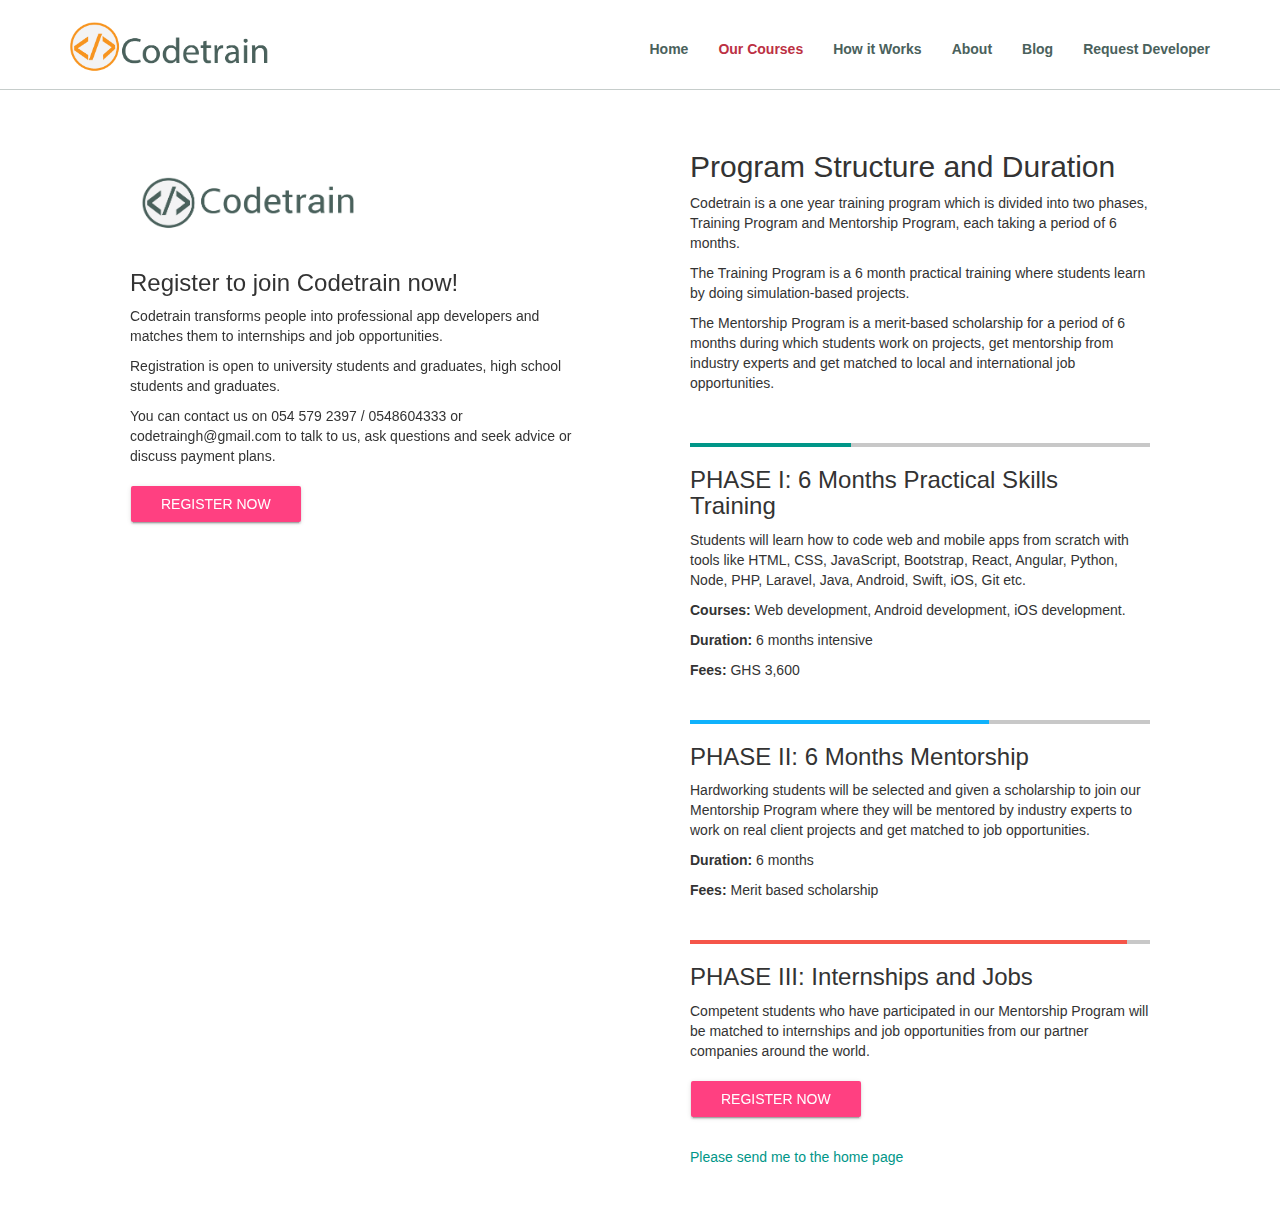
<file: apply.html>
<!DOCTYPE html>
<html lang="en">

<head>

    <meta charset="utf-8">
    <meta name="viewport" content="width=device-width, initial-scale=1, shrink-to-fit=no">
    <meta http-equiv="x-ua-compatible" content="ie=edge">

    <title>Apply to Codetrain</title>

    <!-- Shortcut icon -->
    <link rel="shortcut icon" type="image/x-icon" href="assets/img/_favicon.ico">

    <!-- Material Design Icons -->
    <link rel="stylesheet" href="assets/MaterialDesign-Webfont-master/css/materialdesignicons.min.css">

    <!-- Bootstrap core CSS -->
    <link href="assets/css/bootstrap.min.css" rel="stylesheet">

    <!-- Bootstrap Material Design -->
    <link href="assets/css/bootstrap-material-design.min.css" rel="stylesheet">

    <!-- Custom CSS -->
    <link href="assets/css/style.css" rel="stylesheet">


    <script>
  (function(i,s,o,g,r,a,m){i['GoogleAnalyticsObject']=r;i[r]=i[r]||function(){
  (i[r].q=i[r].q||[]).push(arguments)},i[r].l=1*new Date();a=s.createElement(o),
  m=s.getElementsByTagName(o)[0];a.async=1;a.src=g;m.parentNode.insertBefore(a,m)
  })(window,document,'script','https://www.google-analytics.com/analytics.js','ga');

  ga('create', 'UA-102591348-1', 'auto');
  ga('send', 'pageview');

</script>

</head>
<body>

	<!-- Navbar -->
    <nav class="navbar navbar-fixed-top scrolling-navbar nav-others" id="navbar-faq">

	    <div class="container">

	        <div class="navbar-header">
	          <button type="button" class="navbar-toggle collapsed" data-toggle="collapse" data-target="#navbar" aria-expanded="false" aria-controls="navbar">
	            <span class="sr-only">Toggle navigation</span>
	            <span class="icon-bar"></span>
	            <span class="icon-bar"></span>
	            <span class="icon-bar"></span>
	          </button>
	          <a class="navbar-brand" href="index.html"><img src="assets/img/logo.png" alt="Codetrain" class="logo"></a>
	        </div>

	        <div id="navbar" class="navbar-collapse collapse">

		        <ul class="nav navbar-nav navbar-right navbar-others">
		            <li><a href="index.html">Home</a></li>
		            <li class="active"><a href="courses.html">Our Courses</a></li>
		            <li><a href="howitworks.html">How it Works</a></li>
		            <li><a href="about.html">About</a></li>
                    <!--
                    <li class="dropdown">
		                <a href="#" class="dropdown-toggle" data-toggle="dropdown" role="button" aria-haspopup="true" aria-expanded="false">Company <span class="caret"></span></a> <!--
		                <ul class="dropdown-menu">
		                  <li><a href="about.html">About us</a></li>
		             
		                  <li><a href="careers.html">Careers</a></li>
		                </ul>
		            </li><li class="dropdown">
		                <a href="#" class="dropdown-toggle" data-toggle="dropdown" role="button" aria-haspopup="true" aria-expanded="false">Company <span class="caret"></span></a>
		                <ul class="dropdown-menu">
		                  <li><a href="about.html">About us</a></li>
		                
		                  <li><a href="careers.html">Careers</a></li>
		                </ul>
		            </li>-->
		            <li><a href="http://codetraingh.com/blog">Blog</a></li>
		            <li><a href="https://drive.google.com/open?id=1AStX5ZLx1A6OYXrYe2sAhDjhUBm8afbTeeZYAc3jNrg">Request Developer</a></li>
		        </ul>

	        </div><!-- /.nav-collapse -->

	    </div>

    </nav><!-- /.Navbar -->

  
    <div class="container container-apply">

    	<div class="row">
    		
    		<div class="col-md-6 info">


    			<div class="apply-text" data-spy="affix">

    				<div class="image">
		    			<a href="index.html"><img src="assets/img/codetrain logo-03.png" class="codetrain-img" style="width:235px; height: 80px;"></a>
		    		</div>

	    			<h3>Register to join Codetrain now!</h3>

	    			<div class="codetrain-apply">

	    				<p>
							Codetrain transforms people into professional app developers and matches them to internships 
							and job opportunities.
	    				</p>

	    				<p>
	    					Registration is open to university students and graduates, high school students and graduates.	
	    				</p>

						<p>
							You can contact us on 054 579 2397 / 0548604333 or codetraingh@gmail.com to talk to us, ask questions
							and seek advice or discuss payment plans.
						</p>

	    				<p>
							<a href="https://goo.gl/forms/0nmgT7QxI3RZ2xNA2" class="btn btn-raised" 
							style="background-color:#ff4081; color:white;">Register now</a>
	    				</p>

	    			</div>

	    		</div>

    		</div>

    		<div class="col-md-6 phases">

    			<h2>Program Structure and Duration</h2>
    			<p>
					Codetrain is a one year training program which is divided into two phases, Training Program and Mentorship Program, 
					each taking a period of 6 months.
				</p>
				<p>
					The Training Program is a 6 month practical training where students learn by doing simulation-based projects.
				</p>
				<p>
					The Mentorship Program is a merit-based scholarship for a period of 6 months during which students work on projects, 
					get mentorship from industry experts and get matched to local and international job opportunities.
				</p>

    			<br>

    			<div class="beginner">

    				<div class="progress">
					  <div class="progress-bar" role="progressbar" aria-valuenow="15" aria-valuemin="0" 
					  aria-valuemax="100" style="width:35%">
					    <span class="sr-only">Training Program</span>
					  </div>
					</div>

					<div id="progress-text">

						<h3>PHASE I: 6 Months Practical Skills Training</h3>

						<p>
							Students will learn how to code web and mobile apps from scratch with tools like
							HTML, CSS, JavaScript, Bootstrap, React, Angular, Python, Node, PHP, Laravel, Java, Android, Swift, iOS, Git etc.
						</p>

						<p>
							<strong>Courses:</strong> Web development, Android development, iOS development.
						</p>

						<p><strong>Duration:</strong> 6 months intensive</p>

						<p><strong>Fees:</strong> GHS 3,600</p>

				

					</div>

    			</div>

    			<div class="intermediate">

    				<div class="progress">
					  <div class="progress-bar intermediate-bar" role="progressbar" aria-valuenow="45" aria-valuemin="0" 
					  aria-valuemax="100" style="width:65%">
					    <span class="sr-only">Mentorship Program</span>
					  </div>
					</div>

					<div class="progress-text">

						<h3>PHASE II: 6 Months Mentorship</h3>

						<p>
							Hardworking students will be selected and given a scholarship to join our Mentorship Program where they 
							will be mentored by industry experts to work on real client projects and get matched to job opportunities. 
						</p>

						<p><strong>Duration:</strong> 6 months</p>

						<p><strong>Fees:</strong> Merit based scholarship</p>

					

					</div>

    			</div>

    			<div class="advanced">

    				<div class="progress">
					  <div class="progress-bar advanced-bar" role="progressbar" aria-valuenow="95" aria-valuemin="0" 
					  aria-valuemax="100" style="width:95%">
					    <span class="sr-only">Advanced</span>
					  </div>
					</div>

					<div class="progress-text">

						<h3>PHASE III: Internships and Jobs</h3>

						<p>
							Competent students who have participated in our Mentorship Program will be matched to
							internships and job opportunities from our partner companies around the world.
						</p>

					</div>

					<div class="">
						<a href="https://goo.gl/forms/0nmgT7QxI3RZ2xNA2" class="btn btn-raised" 
						style="background-color:#ff4081; color:white;">Register now</a>
					</div>

					<br>

					<a href="index.html">Please send me to the home page</a>

    			</div>

    		</div>

    </div>




    <!-- SCRIPTS -->

    <!-- JQuery -->
    <script type="text/javascript" src="assets/js/jquery-3.1.1.min.js"></script>

    <!-- Bootstrap core JavaScript -->
    <script type="text/javascript" src="assets/js/bootstrap.min.js"></script>


</body>
</html>
</file>
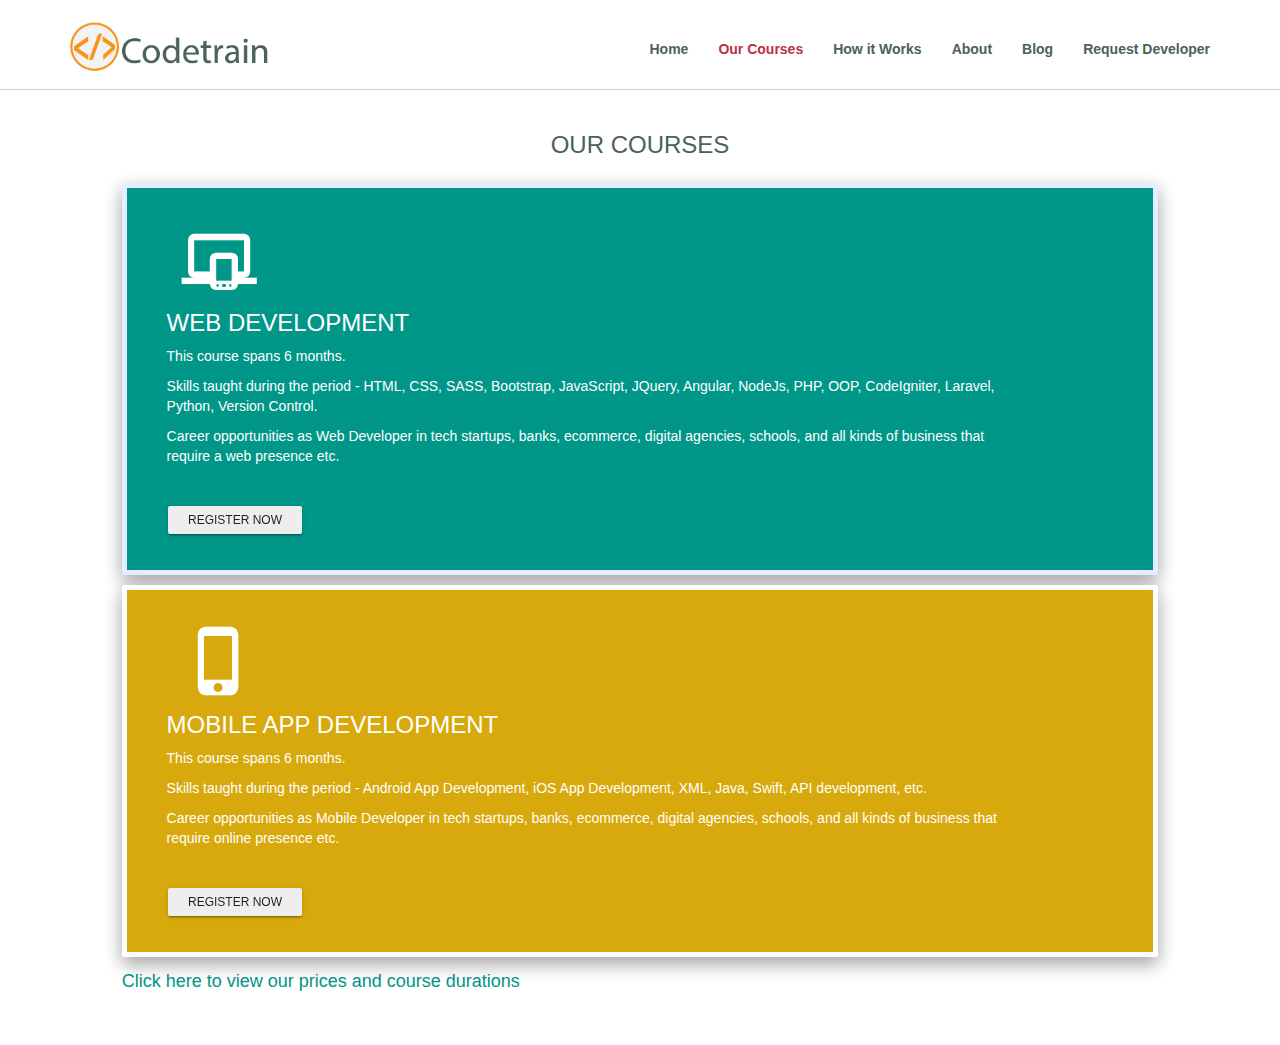
<file: courses.html>
<!DOCTYPE html>
<html lang="en">

<head>

    <meta charset="utf-8">
    <meta name="viewport" content="width=device-width, initial-scale=1, shrink-to-fit=no">
    <meta http-equiv="x-ua-compatible" content="ie=edge">

    <title>Our Courses | Codetrain</title>

    <!-- Shortcut icon -->
    <link rel="shortcut icon" type="image/x-icon" href="assets/img/_favicon.ico">

    <!-- FMaterial Design Icons -->
    <link rel="stylesheet" href="assets/MaterialDesign-Webfont-master/css/materialdesignicons.min.css">

    <!-- Bootstrap core CSS -->
    <link href="assets/css/bootstrap.min.css" rel="stylesheet">

    <!-- Bootstrap Material Design -->
    <link href="assets/css/bootstrap-material-design.min.css" rel="stylesheet">

    <!-- Custom CSS -->
    <link href="assets/css/style.css" rel="stylesheet">

    <script>
  (function(i,s,o,g,r,a,m){i['GoogleAnalyticsObject']=r;i[r]=i[r]||function(){
  (i[r].q=i[r].q||[]).push(arguments)},i[r].l=1*new Date();a=s.createElement(o),
  m=s.getElementsByTagName(o)[0];a.async=1;a.src=g;m.parentNode.insertBefore(a,m)
  })(window,document,'script','https://www.google-analytics.com/analytics.js','ga');

  ga('create', 'UA-102591348-1', 'auto');
  ga('send', 'pageview');

</script>

</head>
<body>
    
    <!-- Navbar -->
    <nav class="navbar navbar-fixed-top scrolling-navbar nav-others" id="navbar-faq">

	    <div class="container">

	        <div class="navbar-header">
	          <button type="button" class="navbar-toggle collapsed" data-toggle="collapse" data-target="#navbar" aria-expanded="false" aria-controls="navbar">
	            <span class="sr-only">Toggle navigation</span>
	            <span class="icon-bar"></span>
	            <span class="icon-bar"></span>
	            <span class="icon-bar"></span>
	          </button>
	          <a class="navbar-brand" href="index.html"><img src="assets/img/logo.png" alt="Codetrain" class="logo"></a>
	        </div>

	        <div id="navbar" class="navbar-collapse collapse">

		        <ul class="nav navbar-nav navbar-right navbar-others">
		            <li><a href="index.html">Home</a></li>
		            <li class="active"><a href="courses.html">Our Courses</a></li>
		            <li><a href="howitworks.html">How it Works</a></li>
		            <li><a href="about.html">About</a></li>
                    <!--
                    <li class="dropdown">
		                <a href="#" class="dropdown-toggle" data-toggle="dropdown" role="button" aria-haspopup="true" aria-expanded="false">Company <span class="caret"></span></a> <!--
		                <ul class="dropdown-menu">
		                  <li><a href="about.html">About us</a></li>
		             
		                  <li><a href="careers.html">Careers</a></li>
		                </ul>
		            </li><li class="dropdown">
		                <a href="#" class="dropdown-toggle" data-toggle="dropdown" role="button" aria-haspopup="true" aria-expanded="false">Company <span class="caret"></span></a>
		                <ul class="dropdown-menu">
		                  <li><a href="about.html">About us</a></li>
		                
		                  <li><a href="careers.html">Careers</a></li>
		                </ul>
		            </li>-->
		            <li><a href="http://codetraingh.com/blog">Blog</a></li>
		            <li><a href="https://drive.google.com/open?id=1AStX5ZLx1A6OYXrYe2sAhDjhUBm8afbTeeZYAc3jNrg">Request Developer</a></li>
		        </ul>

	        </div><!-- /.nav-collapse -->

	    </div>

    </nav><!-- /.Navbar -->


    <div class="container-fluid container-courses">

    	<div class="row">

	    	<div class="col-md-1"></div>

	    	<div class="col-md-10 col-sm-12 col-xs-12">

	    		<div class="faq-head">
	    			<div class="divider-faq">
	    				<h3>OUR COURSES</h3>
	    			</div>
	    		</div>

	    		<!-- Frontend Dev -->
	    		<div class="card card-block course-container">

	    			<div class="row card-courses frontend">

		    			<div class="col-md-11">
		    				<div class="row row-FE">
		    					<div class="icon">
		    						<span class="mdi mdi-responsive"></span>
		    					</div>
		    					<div class="row">
		    						<h3>WEB DEVELOPMENT</h3>
		    						<p>
		    							This course spans 6 months.
		    						</p>
		    						<p>
										Skills taught during the period - HTML, CSS, SASS, Bootstrap, JavaScript, JQuery, Angular, NodeJs, 
										PHP, OOP, CodeIgniter, Laravel, Python, Version Control.
		    						</p>

		    						<p>
										Career opportunities as Web Developer in tech startups, banks, ecommerce, digital agencies, schools, 
										and all kinds of business that require a web presence etc.
		    						</p>

		    						<br>

		    						<a href="apply.html" target="_blank"><button class="btn btn-default btn-raised btn-sm">register Now</button></a>
		    					</div>
		    				</div>
		    			</div>

		    			<div class="col-md-1">
		    				<!-- <div class="row row-FE mentor">		    					

		    					<h2>Mentor Profile</h2>
		    					<p><img src="assets/img/tonypics.jpeg" class="img-circle"></p>
		    					<p><b>Tony Mensah</b></p>
		    					<p>Front-end Developer, SMS GH.</p>

		    					<h3>Creating User Experience and Interactivity</h3>
		    					<p>
		    						A front-end web developer is responsible for implementing visual elements that users see and interact with in a web application.
		    					</p>		

		    				</div> -->
		    			</div>


		    		</div>
	    			
	    		</div><!-- /.Frontend Dev -->


	    		<!-- Android Dev -->
	    		<div class="card card-block">

	    			<div class="row card-courses ios">

		    			<div class="col-md-11">
		    				<div class="row row-FE">
		    					<div class="icon">
		    						<span class="mdi mdi-cellphone-iphone"></span>
		    					</div>
		    					<div class="row">
		    						<h3>MOBILE APP DEVELOPMENT</h3>
		    						<p>
		    							This course spans 6 months.
		    						</p>
		    						<p>
										Skills taught during the period - Android App Development, iOS App Development, XML, Java, Swift, API 
										development, etc.
		    						</p>
		    						<p>
										Career opportunities as Mobile Developer in tech startups, banks, ecommerce, digital agencies, schools, 
										and all kinds of business that require online presence etc.
		    						</p>
		    						<br>

		    						<a href="apply.html" target="_blank"><button class="btn btn-default btn-raised btn-sm">register Now</button></a>
		    					</div>
		    				</div>
		    			</div>

		    			<div class="col-md-1">
		    				<!-- <div class="row row-FE mentor">
		    					
		    					<h3>Mentor Profile</h3>
		    					<p><img src="assets/img/saeedpics.jpeg" class="img-circle"></p>
		    					<p><b>Saeed Issah</b></p>
		    					<p>Mobile App Developer</p>

		    					<h3>Mobile Applications for Android and iOS</h3>
		    					<p>
		    						A Mobile App Developer is responsible for designing and building new applications for mobile devices running either Android or iOS.
		    					</p>

		    				</div> -->
		    			</div>

		    		</div>
	    			
	    		</div><!-- /.Android Dev -->


	    		<!-- IOS Dev -->
	    		<!-- <div class="card card-block">

	    			<div class="row card-courses ios">

		    			<div class="col-md-6">
		    				<div class="row row-FE">
		    					<div class="icon">
		    						<span class="mdi mdi-apple-ios"></span>
		    					</div>
		    					<div class="row">
		    						<h3>iOS APP DEVELOPMENT</h3>
		    						<p>
		    							This course has three phases - Beginner, Intermediate and Advanced. Each phase spans 2 months.
		    						</p>
		    						<p>
		    							Skills taught during the period - Swift to develop for macOS, iOS, watchOS and tvOS, Mobile Mockup 
		    						</p>
		    						<p>
		    						Career opportunities as Mobile Developer in tech startups, banks, ecommerce, digital agencies, schools, and all kinds of business that require online presence etc.
		    						</p>
		    						<br>

		    						<a href="apply.html" target="_blank"><button class="btn btn-default btn-raised btn-sm">register Now</button></a>
		    					</div>
		    				</div>
		    			</div>

		    			<div class="col-md-6">
		    				<div class="row row-FE mentor">
		    					

		    					<h3>Mentor Profile</h3>
		    					<p><img src="assets/img/fitz.jpg" class="img-circle"></p>
		    					<p><b>Fitzgerald Afful</b></p>
		    					<p>iOS Developer</p>

		    					<h3>Mobile Applications for iOS Devices</h3>
		    					<p>
		    						An iOS developer uses tools like with Swift, a multi-paradigm, compiled programming language to develop apps for iOS, macOS, watchOS, tvOS, and Linux.
		    					</p>

		    				</div>
		    			</div>

		    		</div>
	    			
	    		</div> --><!-- /.iOS Dev -->


	    		<!-- Design -->
	    		<!-- <div class="card card-block design-last">

	    			<div class="row card-courses design">
		    			<div class="col-md-6">
		    				<div class="row row-FE">
		    					<div class="icon">
		    						<span class="mdi mdi-palette"></span>
		    					</div>
		    					<div class="row">
		    						<h3>DESIGN</h3>
		    						<p>
		    							This course has three phases - Beginner, Intermediate and Advanced. Each phase spans 2 months.
		    						</p>
		    						<p>
		    							Skills taught during the period - Photoshop, Illustrator, Online tools, Material Design, Web /Mobile App mockup design.
		    						</p>

		    						<p>
		    							Career opportunities as Designer in tech startups, branding agencies, banks, ecommerce, digital agencies, schools, and all kinds of business that require a web presence etc.
		    						</p>

		    						<br>

		    						<a href="apply.html" target="_blank"><button class="btn btn-default btn-raised btn-sm">register Now</button></a>
		    					</div>
		    				</div>
		    			</div>

		    			<div class="col-md-6">
		    				<div class="row row-FE mentor">
		    					

		    					<h3>Mentor Profile</h3>
		    					<p><img src="assets/img/albertpics.jpeg" class="img-circle"></p>
		    					<p><b>Albert Fiati</b></p>
		    					<p>Software Developer, Syncommerce.</p>

		    					<h3>Career Opportunities</h3>
		    					<p>
		    						A user experience designer enhances user satisfaction with a product by improving usability. accessibiliy and pleasure provided in the in the interaction with a product.
		    					</p>

		    				</div>
		    			</div>

		    		</div>
	    			
	    		</div>/.Design -->

	    		<a href="apply.html">
          			<h4>Click here to view our prices and course durations</h4>
        		</a>

        		<br><br>

	    	<div class="col-md-1"></div>

    	</div>


    </div>


    <!-- SCRIPTS -->

    <!-- JQuery -->
    <script type="text/javascript" src="assets/js/jquery-3.1.1.min.js"></script>

    <!-- Bootstrap core JavaScript -->
    <script type="text/javascript" src="assets/js/bootstrap.min.js"></script>

    <!-- Matrial JavaScript -->
    <script type="text/javascript" src="assets/js/material.min.js"></script>

    <!-- Easing JavaScript -->
    <script type="text/javascript" src="assets/js/jquery.easing.1.3.js"></script>

    <script>

    	$(function() {

    		//jQuery to collapse the navbar on scroll
			$(window).scroll(function () {
			if ($(".navbar").offset()) {
			    if ($(".navbar").offset().top > 50) {
			        $(".scrolling-navbar").addClass("top-nav-collapse");
			    } else {
			        $(".scrolling-navbar").removeClass("top-nav-collapse");
			    }
			}

			});

			//jQuery for page scrolling feature - requires jQuery Easing plugin
			$(function () {
			    $('a.page-scroll').bind('click', function (event) {
			        var $anchor = $(this);
			        $('html, body').stop().animate({
			            scrollTop: $($anchor.attr('href')).offset().top
			        }, 1500, 'easeInOutExpo');
			        event.preventDefault();
			    });
			});

			//Dropdown menu on hover
			$('ul.nav li.dropdown').hover(function() {
			  $(this).find('.dropdown-menu').stop(true, true).delay(200).fadeIn(500);
			}, function() {
			  $(this).find('.dropdown-menu').stop(true, true).delay(200).fadeOut(500);
			});

    	});

    </script>

</body>
</html>
</file>
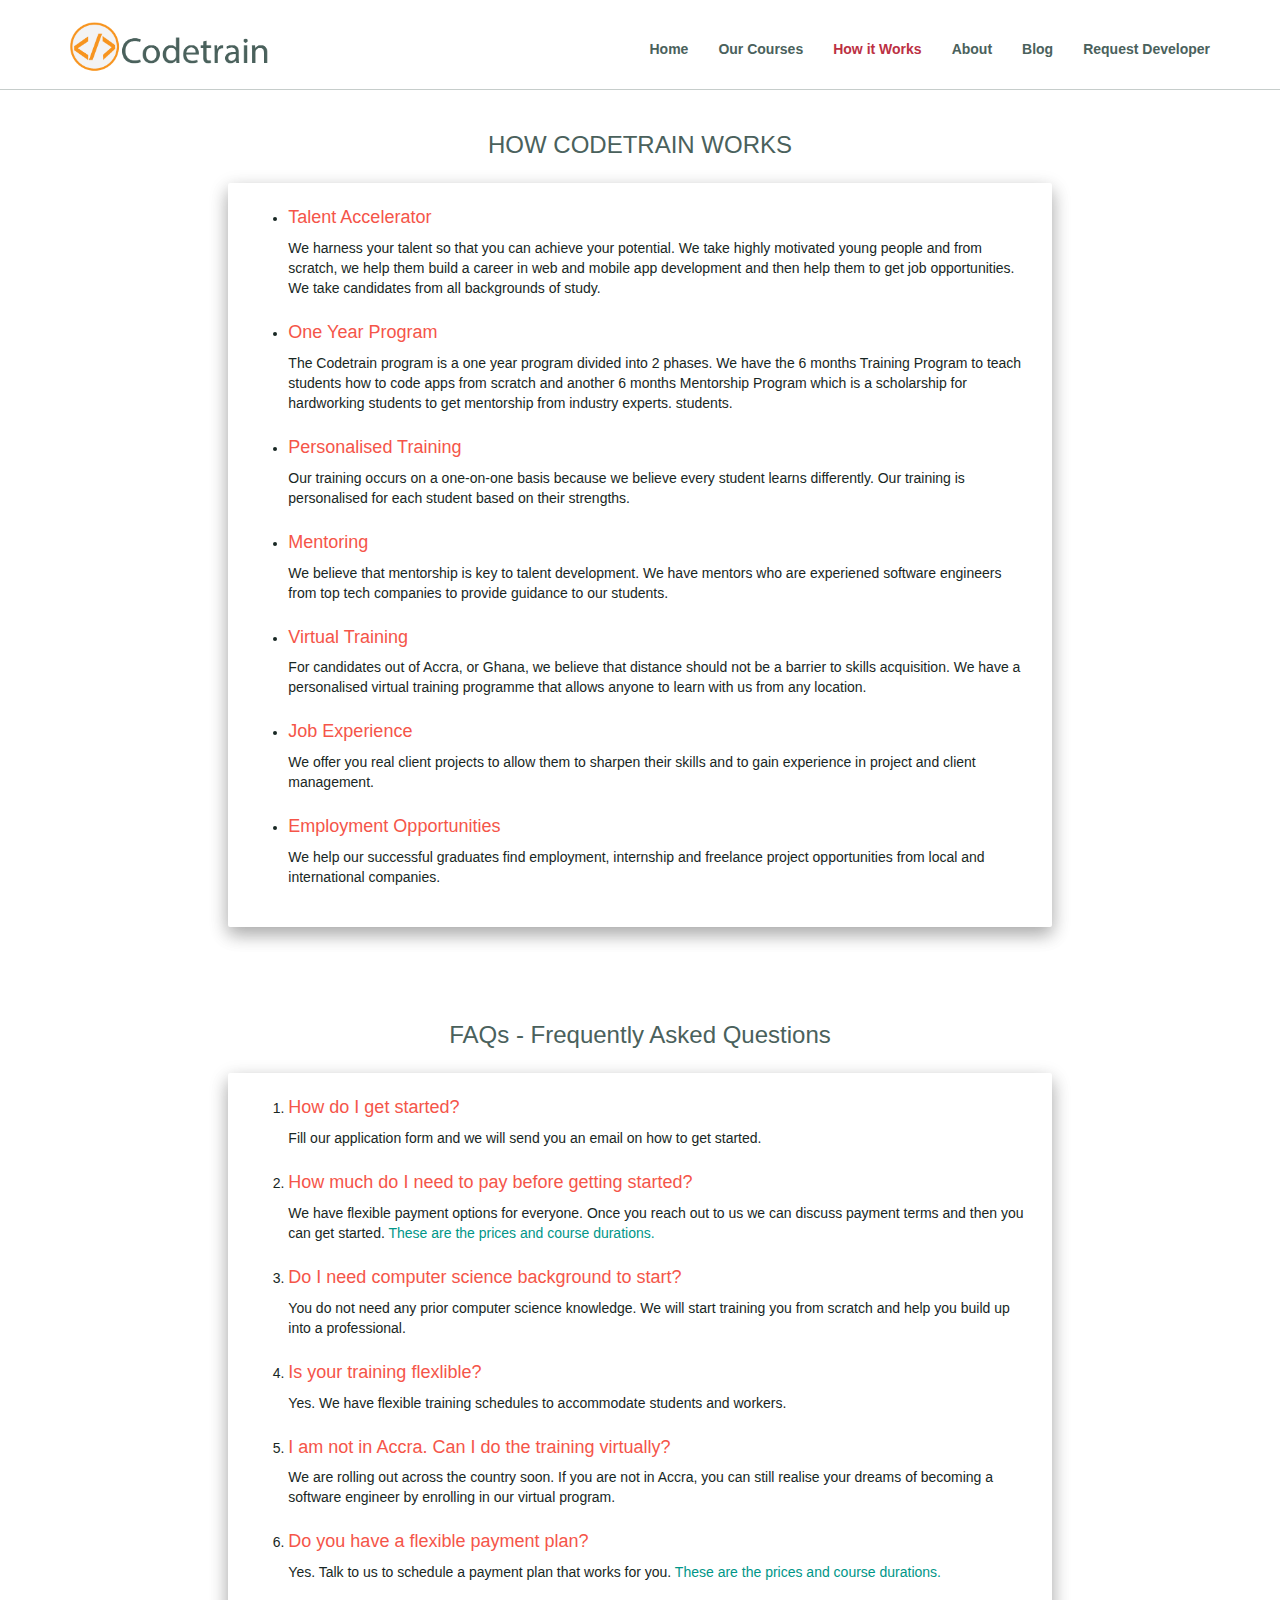
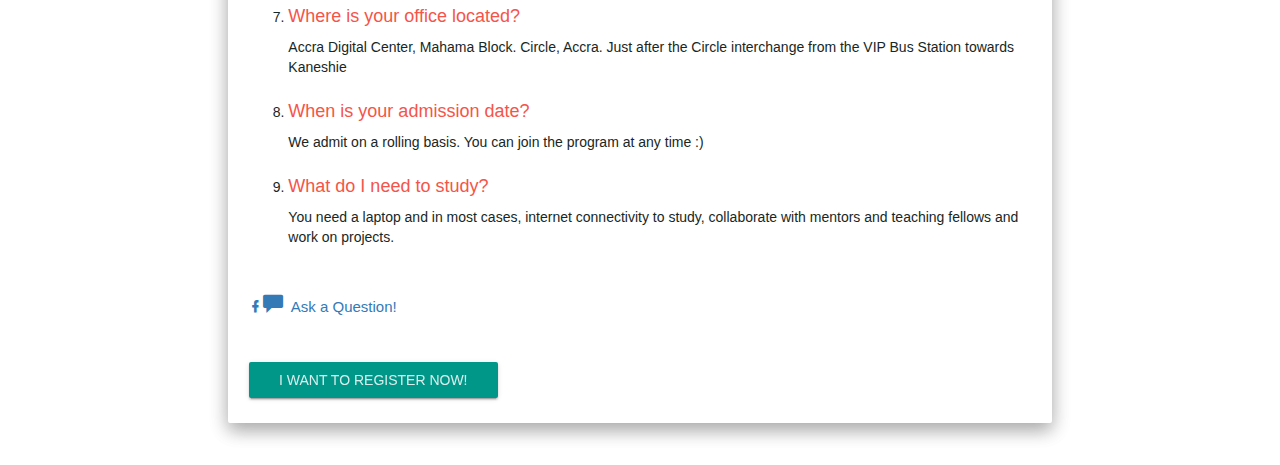
<file: howitworks.html>
<!DOCTYPE html>
<html lang="en">

<head>

    <meta charset="utf-8">
    <meta name="viewport" content="width=device-width, initial-scale=1, shrink-to-fit=no">
    <meta http-equiv="x-ua-compatible" content="ie=edge">

    <title>How Codetrain works</title>

    <!-- Shortcut icon -->
    <link rel="shortcut icon" type="image/x-icon" href="assets/img/_favicon.ico">

    <!-- FMaterial Design Icons -->
    <link rel="stylesheet" href="assets/MaterialDesign-Webfont-master/css/materialdesignicons.min.css">

    <!-- Bootstrap core CSS -->
    <link href="assets/css/bootstrap.min.css" rel="stylesheet">

    <!-- Bootstrap Material Design -->
    <link href="assets/css/bootstrap-material-design.min.css" rel="stylesheet">

    <!-- Custom CSS -->
    <link href="assets/css/style.css" rel="stylesheet">

    <script>
  (function(i,s,o,g,r,a,m){i['GoogleAnalyticsObject']=r;i[r]=i[r]||function(){
  (i[r].q=i[r].q||[]).push(arguments)},i[r].l=1*new Date();a=s.createElement(o),
  m=s.getElementsByTagName(o)[0];a.async=1;a.src=g;m.parentNode.insertBefore(a,m)
  })(window,document,'script','https://www.google-analytics.com/analytics.js','ga');

  ga('create', 'UA-102591348-1', 'auto');
  ga('send', 'pageview');

</script>

</head>
<body>
    
    <!-- Navbar -->
    <nav class="navbar navbar-fixed-top scrolling-navbar nav-others" id="navbar-faq">

	    <div class="container">

	        <div class="navbar-header">
	          <button type="button" class="navbar-toggle collapsed" data-toggle="collapse" data-target="#navbar" aria-expanded="false" aria-controls="navbar">
	            <span class="sr-only">Toggle navigation</span>
	            <span class="icon-bar"></span>
	            <span class="icon-bar"></span>
	            <span class="icon-bar"></span>
	          </button>
	          <a class="navbar-brand" href="index.html"><img src="assets/img/logo.png" alt="Codetrain" class="logo"></a>
	        </div>

	        <div id="navbar" class="navbar-collapse collapse">

		        <ul class="nav navbar-nav navbar-right navbar-others">
		            <li><a href="index.html">Home</a></li>
		            <li><a href="courses.html">Our Courses</a></li>
		            <li class="active"><a href="howitworks.html">How it Works</a></li>
		            <li><a href="about.html">About</a></li>
                    <!--
                    <li class="dropdown">
		                <a href="#" class="dropdown-toggle" data-toggle="dropdown" role="button" aria-haspopup="true" aria-expanded="false">Company <span class="caret"></span></a> <!--
		                <ul class="dropdown-menu">
		                  <li><a href="about.html">About us</a></li>
		             
		                  <li><a href="careers.html">Careers</a></li>
		                </ul>
		            </li>-->
		            <li><a href="http://codetraingh.com/blog">Blog</a></li>
		            <li><a href="https://drive.google.com/open?id=1AStX5ZLx1A6OYXrYe2sAhDjhUBm8afbTeeZYAc3jNrg">Request Developer</a></li>
		        </ul>

	        </div><!-- /.nav-collapse -->

	    </div>

    </nav><!-- /.Navbar -->


    <div class="container-fluid container-faq">

    	<div class="row">

	    	<div class="col-md-2"></div>

	    	<div class="col-md-8 col-sm-12 col-xs-12">

	    		<div class="faq-head">
	    			<div class="divider-faq">
	    				<h3>HOW CODETRAIN WORKS</h3>
	    			</div>
	    		</div>

	    		<div class="card card-block faq-content">

	    			<ul>

	    				<li>
	    					<h4>Talent Accelerator</h4>
	    					<p>
								We harness your talent so that you can achieve your potential. We take highly motivated young people and from scratch, 
								we help them build a career in web and mobile app development and then help them to get job 
								opportunities. We take candidates from all backgrounds of study.
	    					</p>
	    				</li>
	    				<li>
	    					<h4>One Year Program</h4>
	    					<p>
								The Codetrain program is a one year program divided into 2 phases. We have the 6 months Training Program to teach students
								how to code apps from scratch and another 6 months Mentorship Program which is a scholarship for hardworking students to get 
								mentorship from industry experts.
								students. 
	    						<!--

	    						<a href="apply.html" >
			              			These are the prices and course durations.  	
			            		</a>
			            		-->
	    					</p>
	    				</li>

	    				<li>
	    					<h4>Personalised Training</h4>
	    					<p>
								Our training occurs on a one-on-one basis because we believe every student learns differently. Our training is 
								personalised for each student based on their strengths.
	    					</p>
	    				</li>

	    				<li>
	    					<h4>Mentoring</h4>
	    					<p>
								We believe that mentorship is key to talent development. We have mentors who are experiened software engineers 
								from top tech companies to provide guidance to our students.
	    					</p>
	    				</li>

	    				<li>
	    					<h4>Virtual Training</h4>
	    					<p>
								For candidates out of Accra, or Ghana, we believe that distance should not be a barrier to skills acquisition. 
								We have a personalised virtual training programme that allows anyone to learn with us from any location. 
	    					</p>
	    				</li>
	    				<li>
	    					<h4>Job Experience</h4>
	    					<p>
								We offer you real client projects to allow them to sharpen their skills and to gain experience in project and 
								client management. 
	    					</p>
	    				</li>
	    				<li>
	    					<h4>Employment Opportunities</h4>
	    					<p>
								We help our successful graduates find employment, internship and freelance project opportunities from local 
								and international companies.
	    					</p>
	    				</li>


	    			</ul>

	    		</div>

	    	</div>

	    	<div class="col-md-2"></div>

    	</div>

    	<div class="row faq-row">
    		
    		<div class="col-md-2"></div>

	    	<div class="col-md-8 col-sm-12 col-xs-12">

	    		<div class="faq-head">
	    			<div class="divider-faq">
	    				<h3>FAQs - Frequently Asked Questions</h3>
	    			</div>
	    		</div>

	    		<div class="card card-block faq-content">

	    			<ol>

	    				<li>
	    					<h4>How do I get started?</h4>
				            <p>
				               Fill our application form and we will send you an email on how to get started.
				            </p>
	    				</li>
	    				<li>
	    					<h4>How much do I need to pay before getting started?</h4>
				            <p>
				              We have flexible payment options for everyone. Once you reach out to us we can discuss payment terms and then you can get started. <a href="apply.html" >
			              			These are the prices and course durations.  	
			            		</a>
				            </p>
	    				</li>
	    				<li>
	    					<h4>Do I need computer science background to start?</h4>
				            <p>
				               You do not need any prior computer science knowledge. We will start training you from scratch and help you build up into a professional.
				            </p>
	    				</li>
	    					
	    				<li>
	    					<h4>Is your training flexlible?</h4>
				            <p>
				               Yes. We have flexible training schedules to accommodate students and workers. 
				            </p>
	    				</li>

	    				<li>
	    					<h4>I am not in Accra. Can I do the training virtually?</h4>
				            <p>
				               We are rolling out across the country soon. If you are not in Accra, you can still realise your dreams of becoming a software engineer by enrolling in our virtual program.
				            </p>
	    				</li>
	    				<li>
	    					<h4>Do you have a flexible payment plan?</h4>
				            <p>
				               Yes. Talk to us to schedule a payment plan that works for you. <a href="apply.html" >
			              			These are the prices and course durations.  	
			            		</a>
				            </p>
	    				</li>
	    				<li>
	    					<h4>Where is your office located?</h4>
				            <p>
				               Accra Digital Center, Mahama Block. Circle, Accra. Just after the Circle interchange from the VIP Bus Station towards Kaneshie
				            </p>
	    				</li>
	    				<li>
	    					<h4>When is your admission date?</h4>
				            <p>
				               We admit on a rolling basis. You can join the program at any time :)
				            </p>
	    				</li>
	    				<li>
	    					<h4>What do I need to study?</h4>
				            <p>
				               You need a laptop and in most cases, internet connectivity to study, collaborate with mentors and teaching fellows and work on projects.
				            </p>
	    				</li>

	    			</ol>

	    			<br>

	    			<span id="ask">
		              <p>
		                <a href="https://www.facebook.com/codetraingh" target='_blank'>
		                	<i class="mdi mdi-facebook"></i><span class="glyphicon glyphicon-comment glyph-ask"></span>&nbsp Ask a Question!
		                </a>
		              </p>
		            </span>

		            <!--<form>

			            <div class="form-group">
			              	<label for="question" class="bmd-label-floating">Leave your question here</label>
	    					<input type="text" class="form-control" id="question" rows="3"></input>
			            </div>

			            <a href=""><button type="submit" class="btn btn-primary btn-sm" id="submit_question">submit question</button></a>

			            <a href="index.html" class="btn btn-danger btn-sm">
			              	I want to Apply Now!  	
			            </a>

		            </form> -->

		            <a href="apply.html" class="btn btn-raised btn-primary" id="btn-apply">
			            I want to Register Now!  	
			        </a>

		           <br>

	    		</div>

	    	</div>

	    	<div class="col-md-2"></div>

    	</div>

    </div>


    <!-- SCRIPTS -->

    <!-- JQuery -->
    <script type="text/javascript" src="assets/js/jquery-3.1.1.min.js"></script>

    <!-- Bootstrap core JavaScript -->
    <script type="text/javascript" src="assets/js/bootstrap.min.js"></script>

    <!-- Matrial JavaScript -->
    <script type="text/javascript" src="assets/js/material.min.js"></script>

    <!-- Ripples JavaScript -->
    <script type="text/javascript" src="assets/js/ripples.min.js"></script>

    <!-- Easing JavaScript -->
    <script type="text/javascript" src="assets/js/jquery.easing.1.3.js"></script>

    <script>

    	$(function() {

    		//jQuery to collapse the navbar on scroll
			$(window).scroll(function () {
			if ($(".navbar").offset()) {
			    if ($(".navbar").offset().top > 50) {
			        $(".scrolling-navbar").addClass("top-nav-collapse");
			    } else {
			        $(".scrolling-navbar").removeClass("top-nav-collapse");
			    }
			}

			});

			//jQuery for page scrolling feature - requires jQuery Easing plugin
			$(function () {
			    $('a.page-scroll').bind('click', function (event) {
			        var $anchor = $(this);
			        $('html, body').stop().animate({
			            scrollTop: $($anchor.attr('href')).offset().top
			        }, 1500, 'easeInOutExpo');
			        event.preventDefault();
			    });
			});

			//Dropdown menu on hover
			$('ul.nav li.dropdown').hover(function() {
			  $(this).find('.dropdown-menu').stop(true, true).delay(200).fadeIn(500);
			}, function() {
			  $(this).find('.dropdown-menu').stop(true, true).delay(200).fadeOut(500);
			});

    	});

    </script>

</body>
</html>
</file>
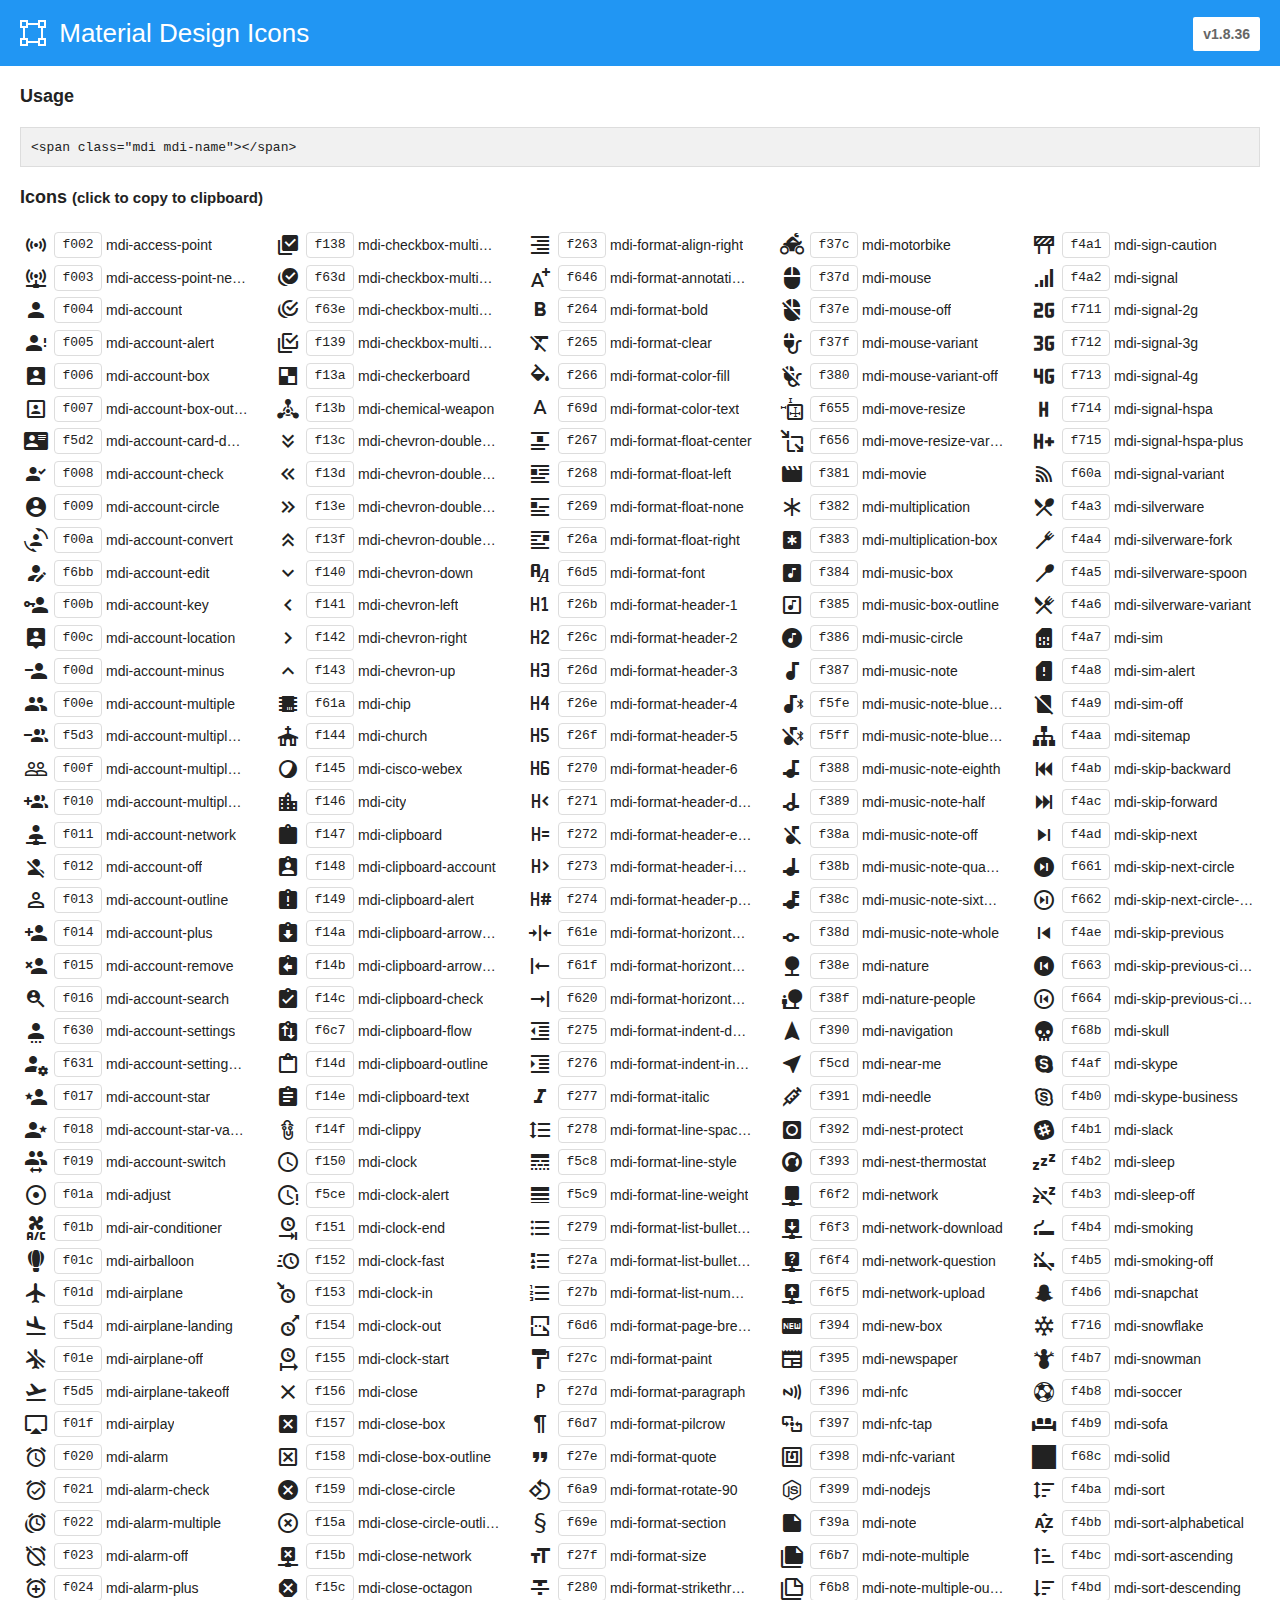
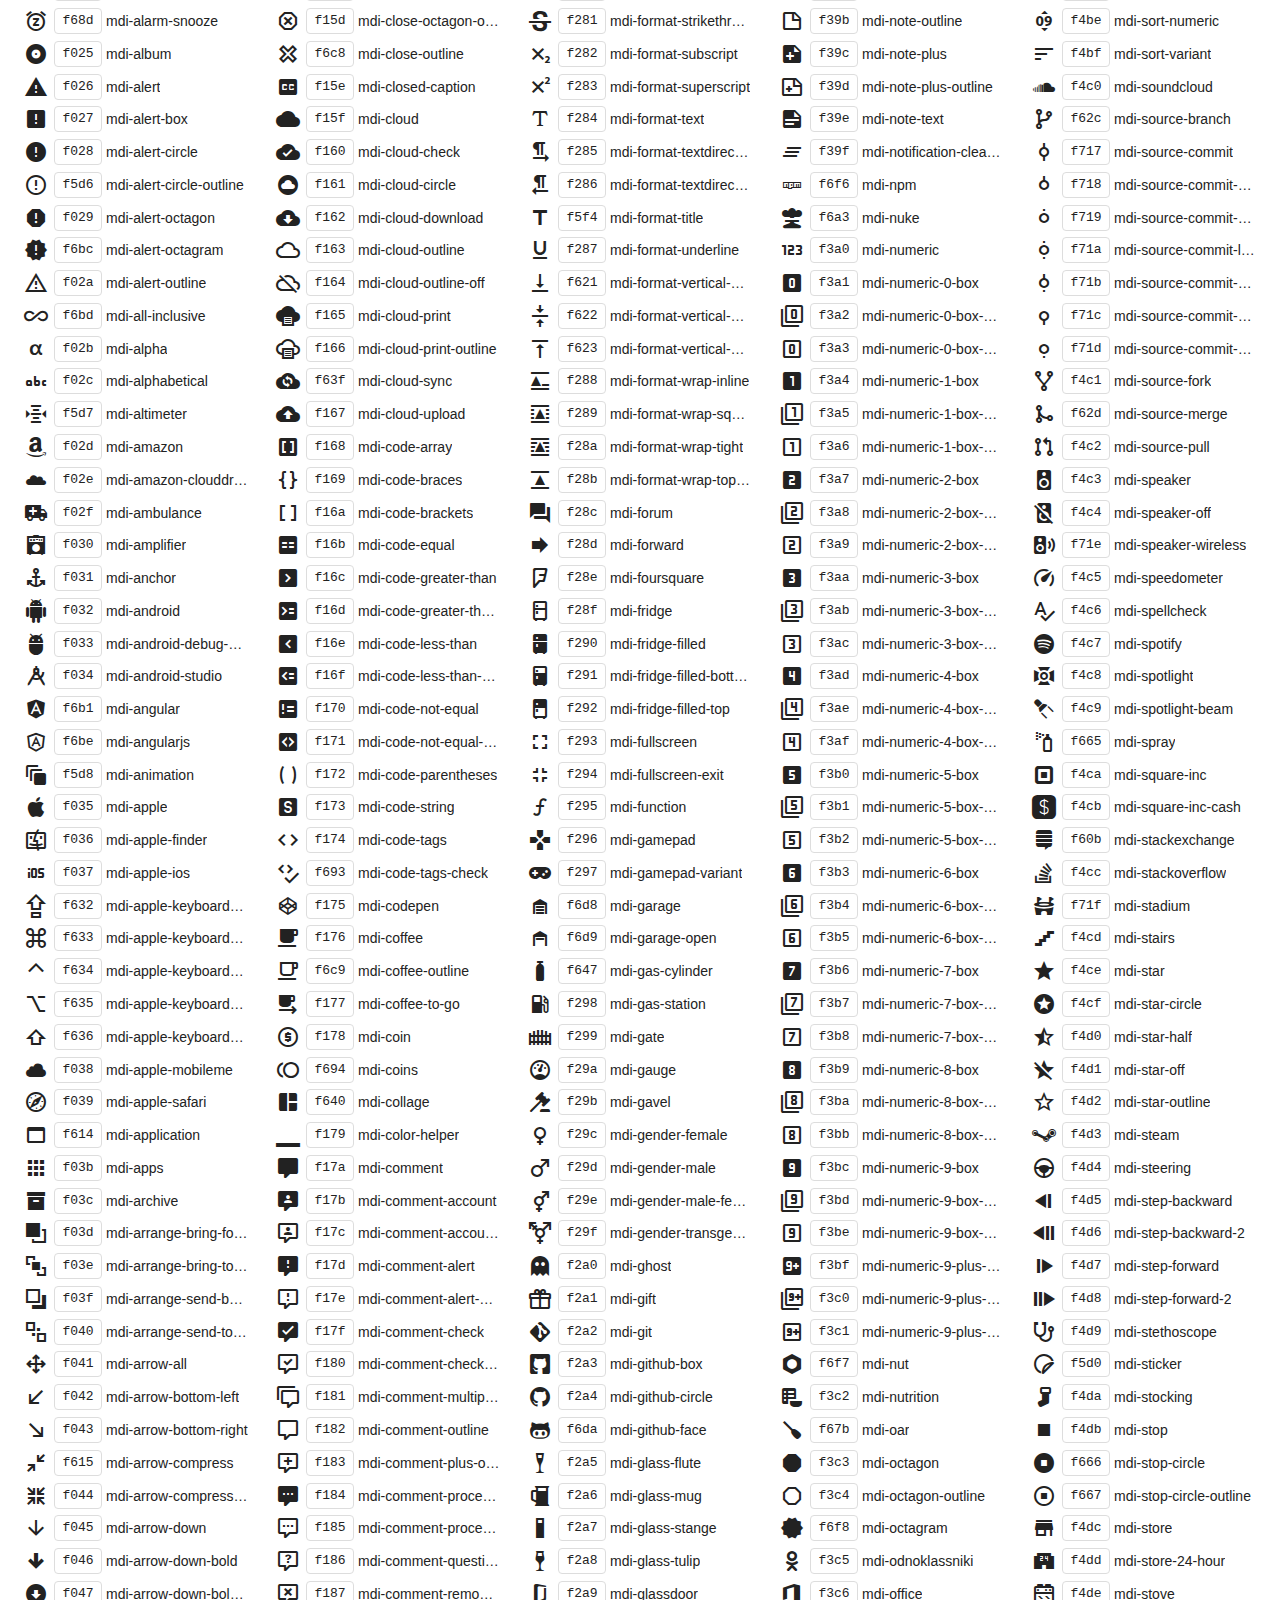
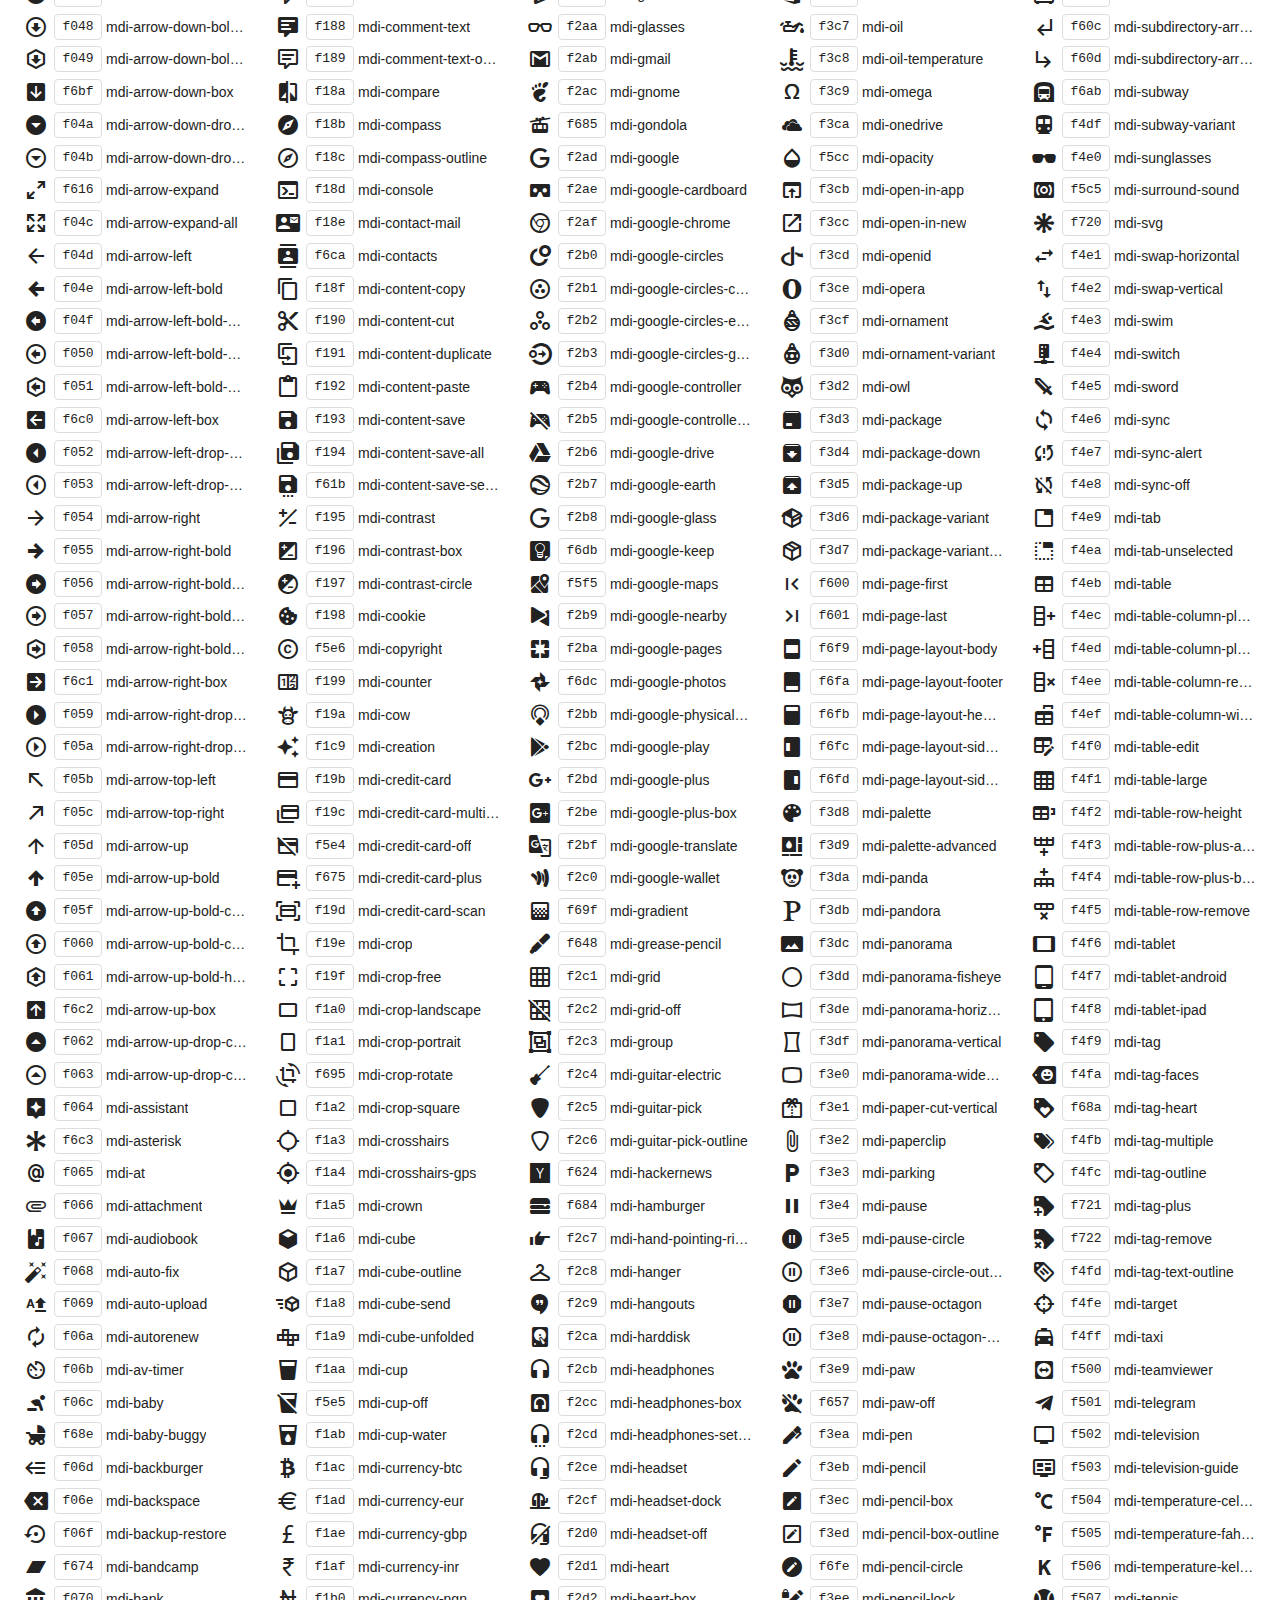
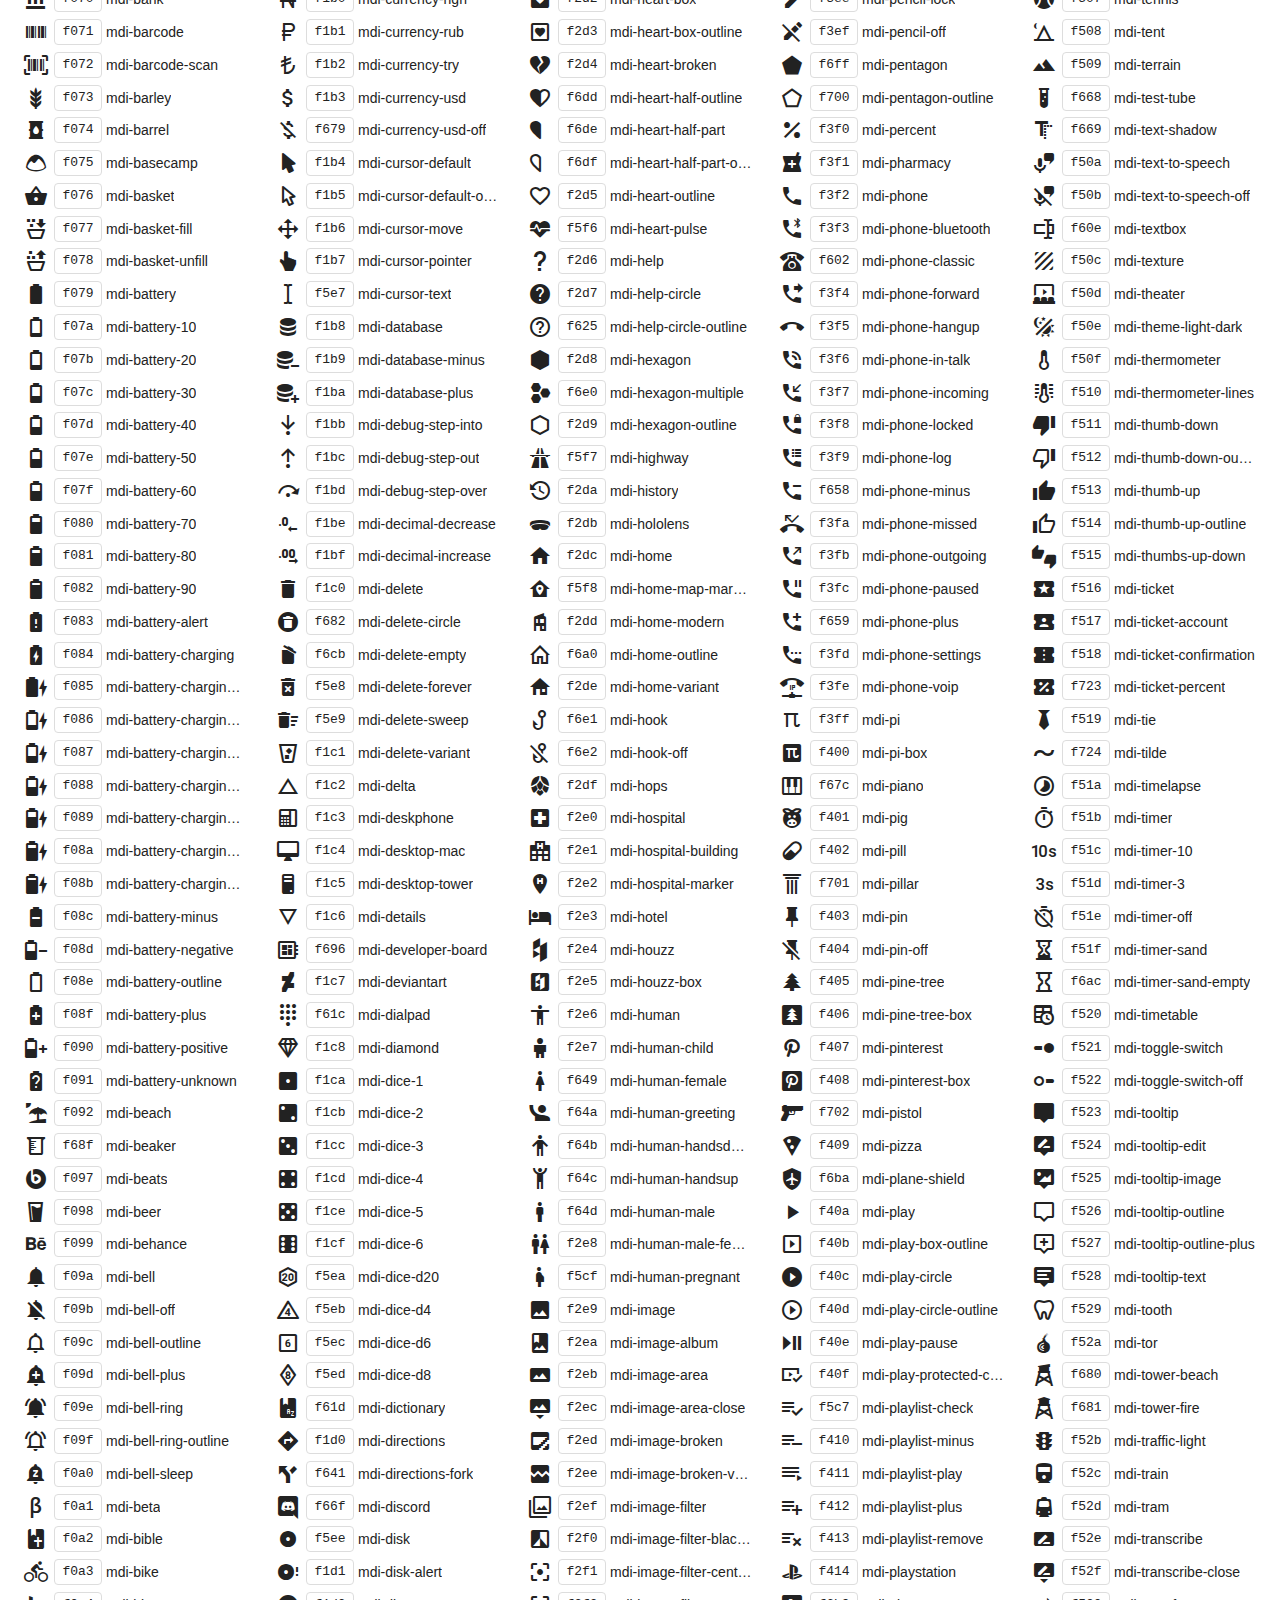
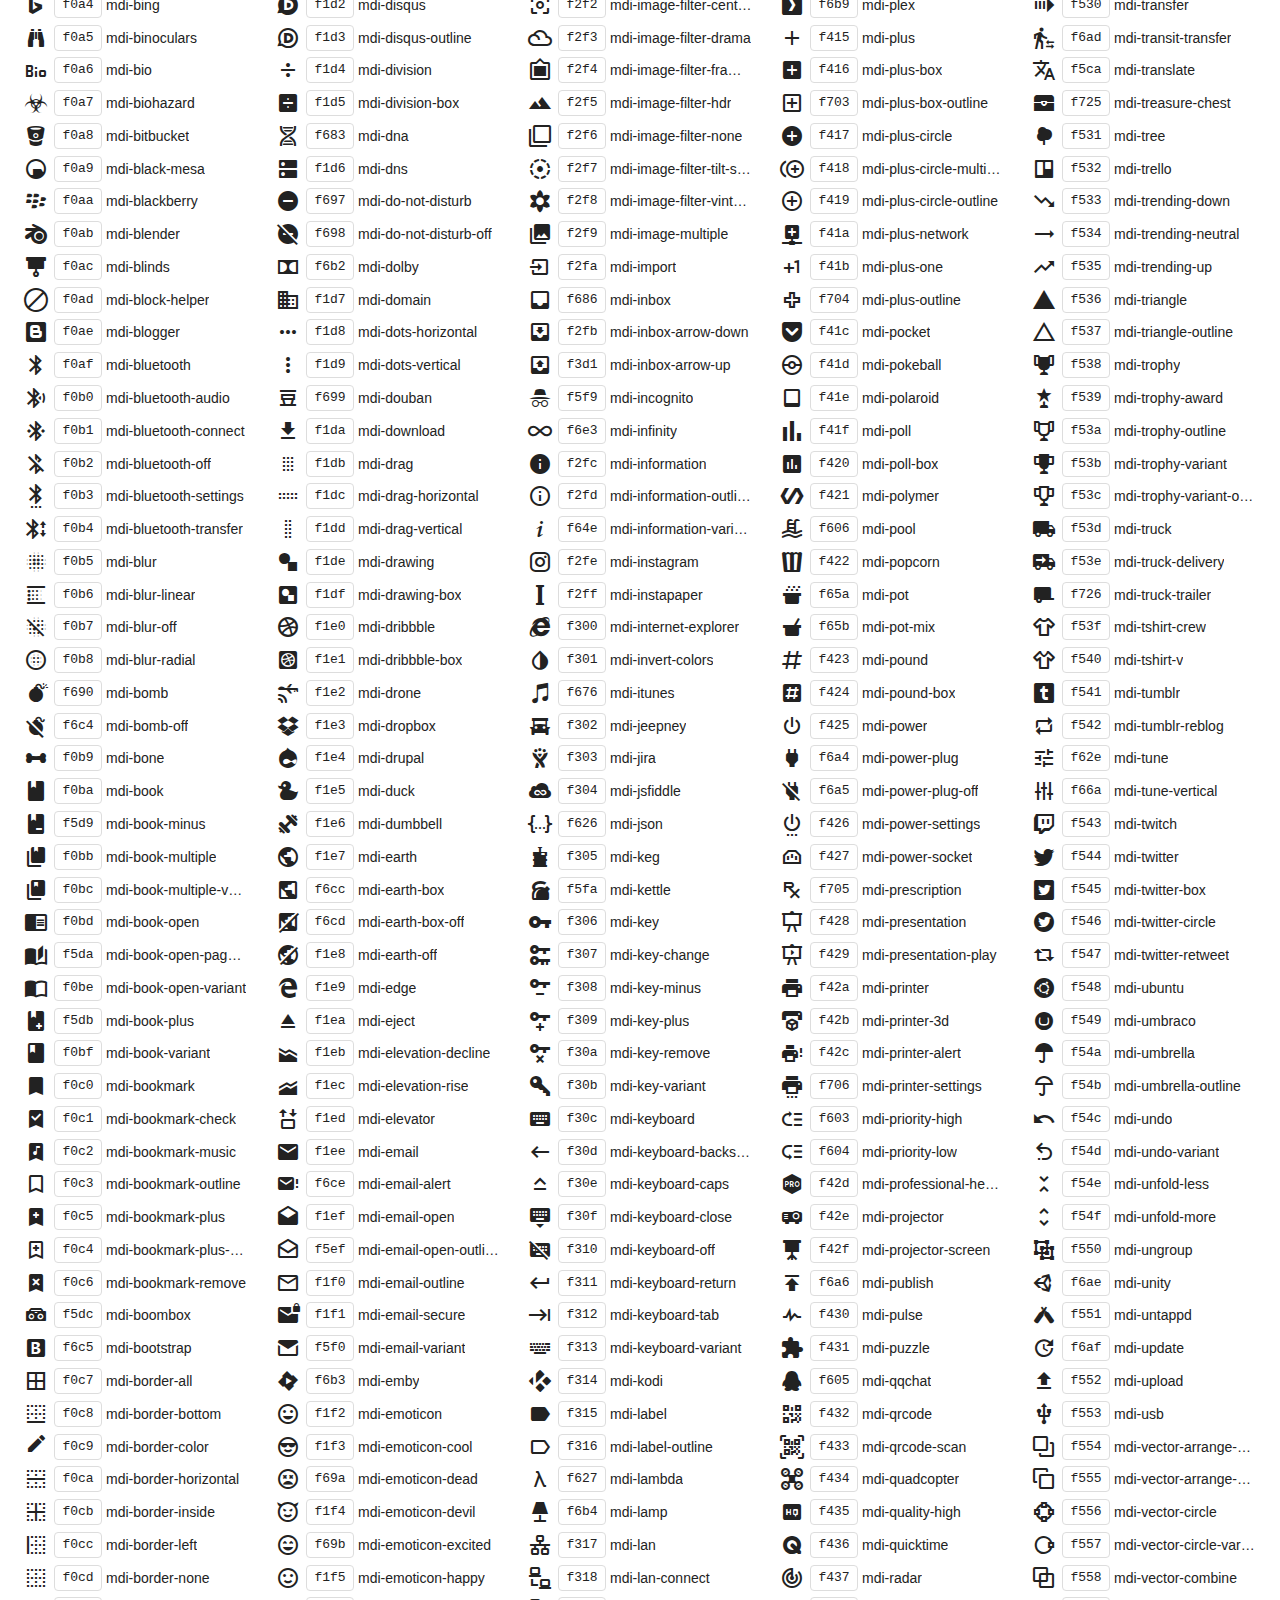
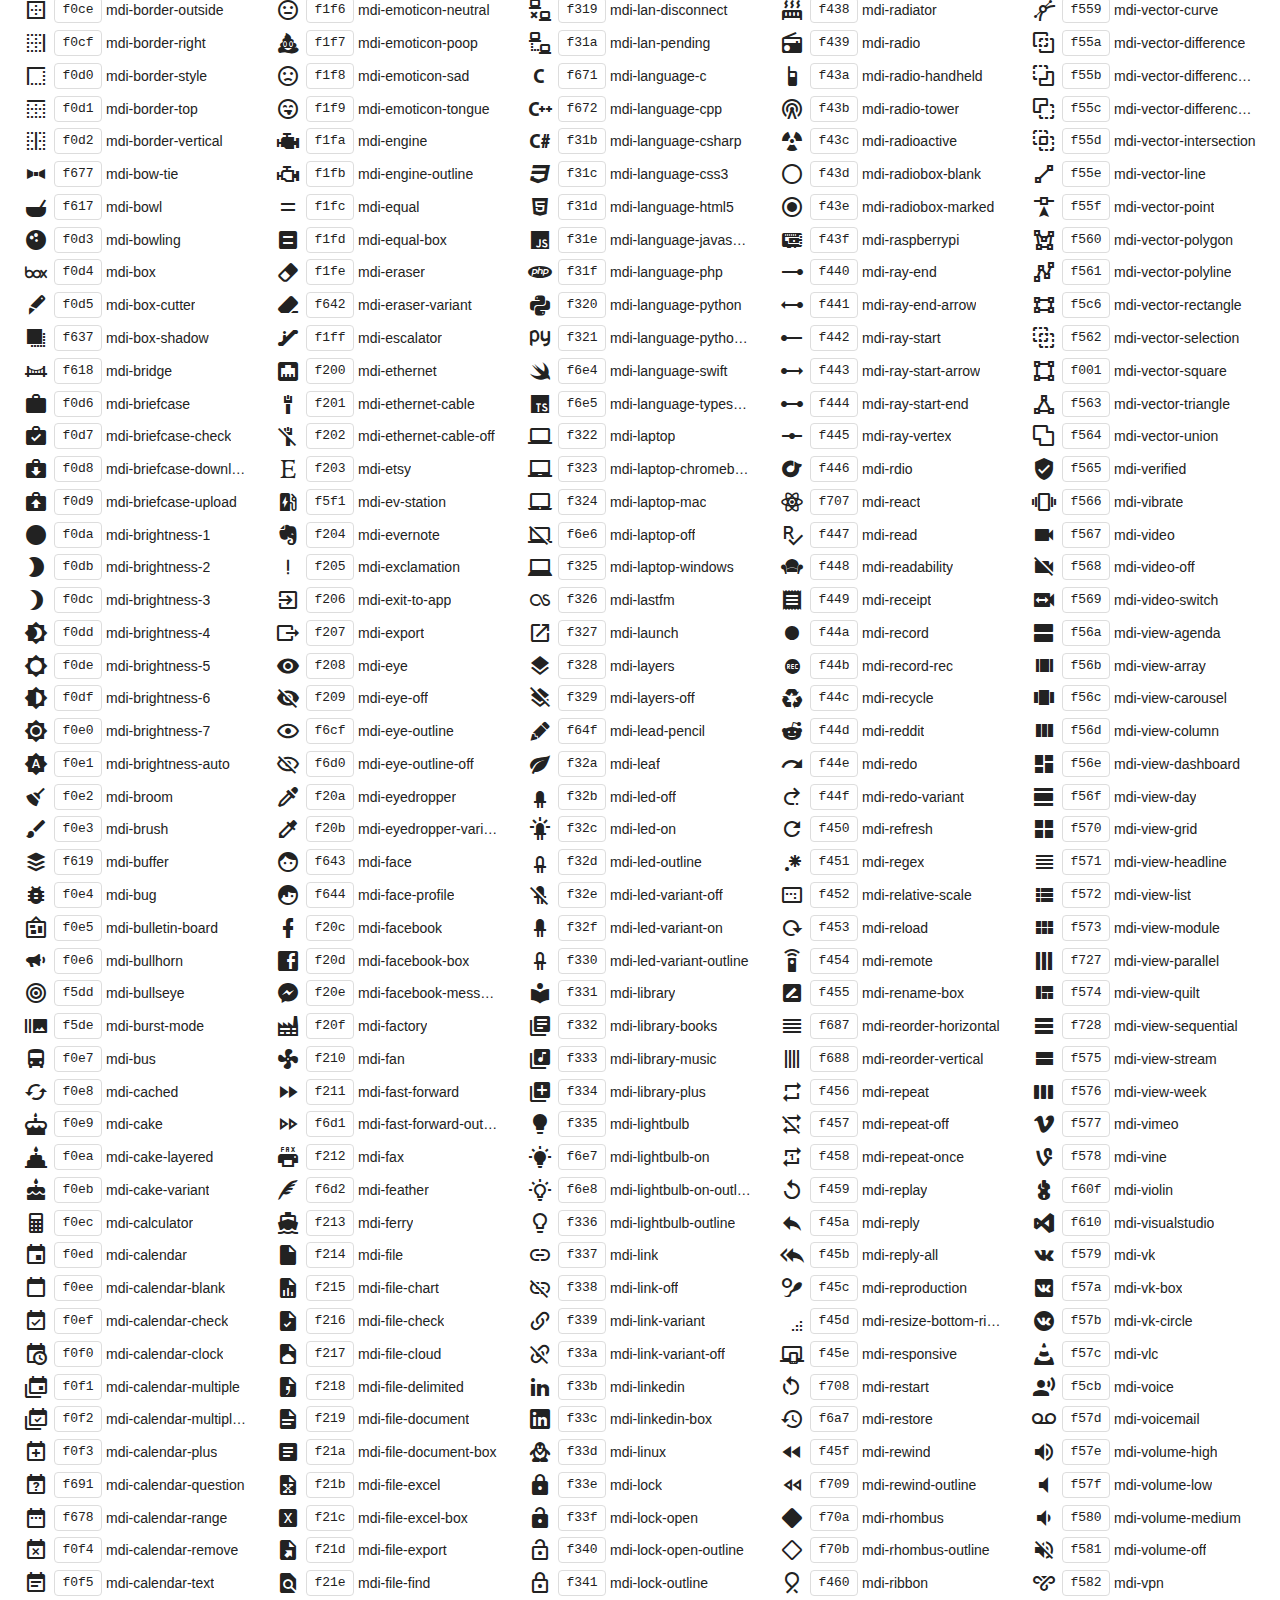
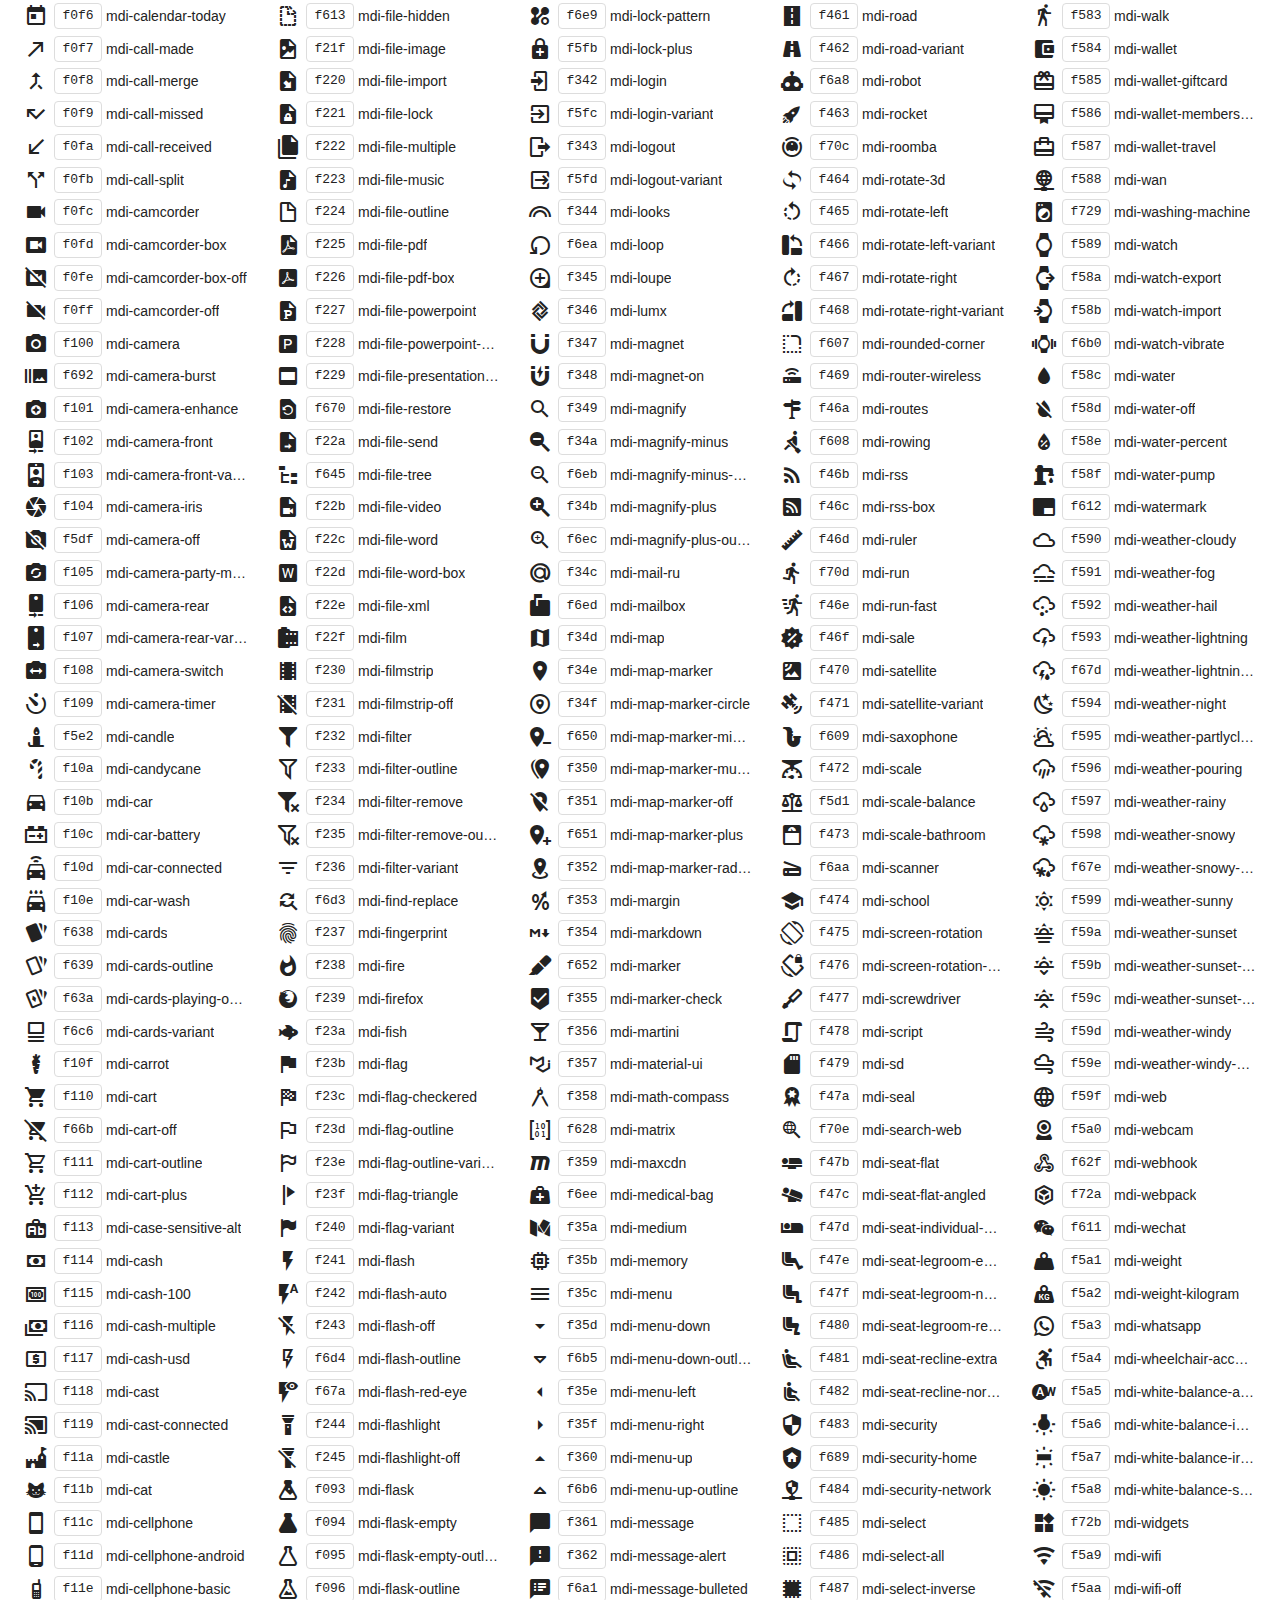
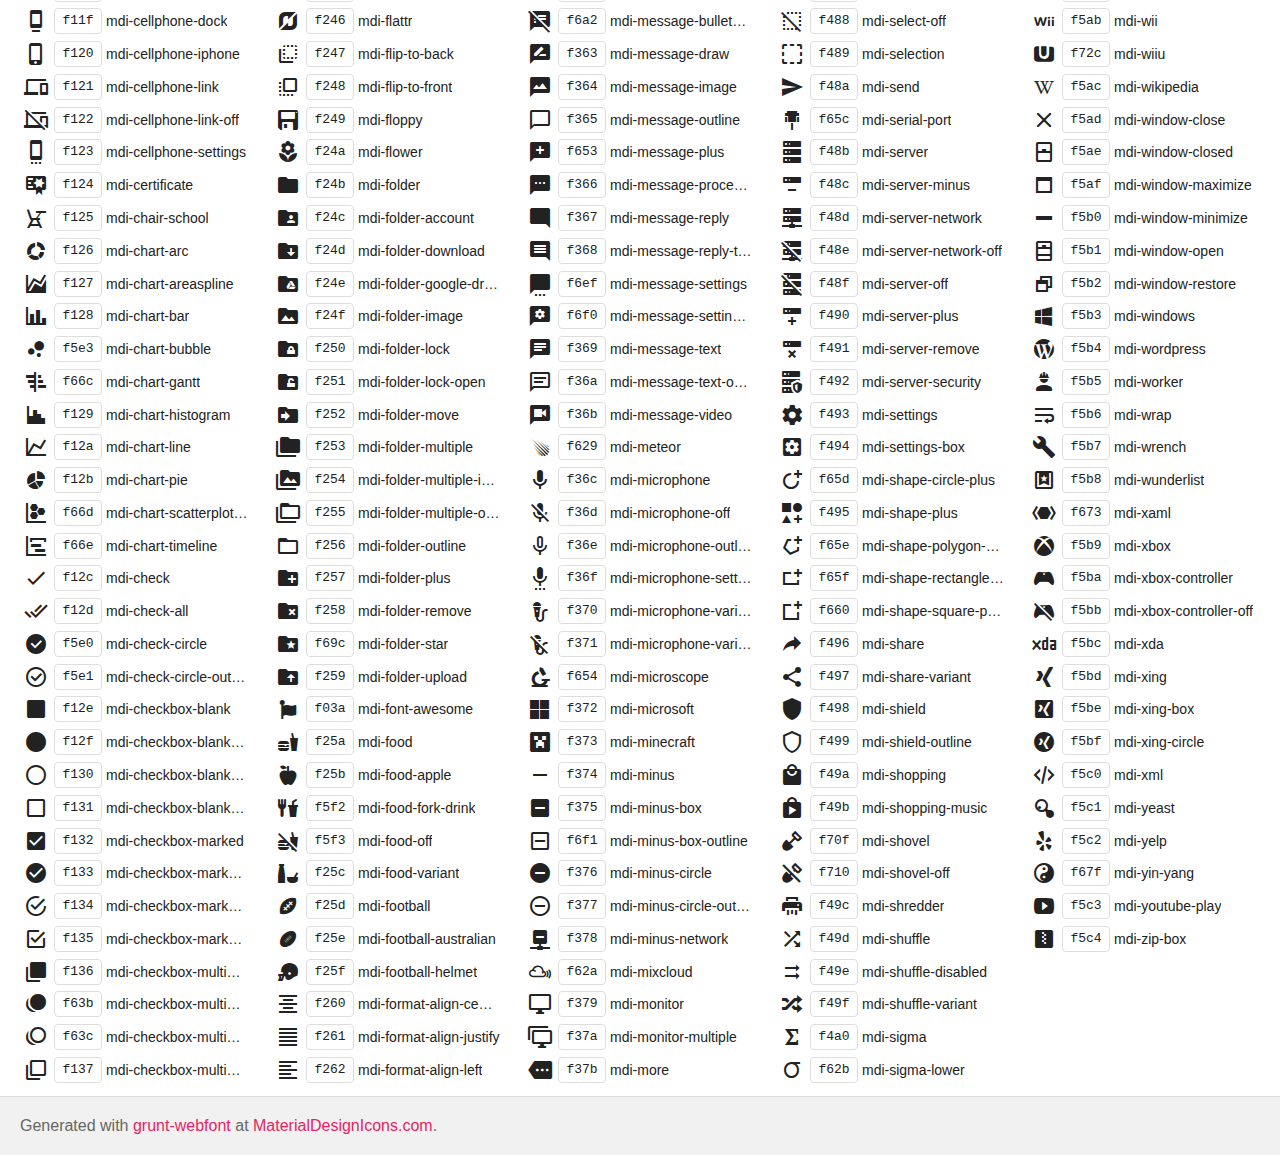
<file: assets/MaterialDesign-Webfont-master/preview.html>
﻿<!doctype html>
<html>
<head>
    <meta charset="utf-8" />
    <title>Material Design Icons</title>
    <style>
        * {
            margin: 0;
            padding: 0;
        }

        body {
            margin: 0;
            padding: 0;
            background: #fff;
            color: #222;
        }

        h1, h2, div, footer {
            font-family: "Helvetica Neue", Arial, sans-serif;
        }

        h1 {
            padding: 20px 20px 16px 20px;
            font-size: 26px;
            line-height: 26px;
            font-weight: normal;
            color: #FFF;
            background-color: #2196F3;
        }

        h1 svg {
            vertical-align: middle;
            width: 26px;
            height: 26px;
            margin: 0 6px 4px 0;
        }

        h1 svg path {
            fill: #FFF;
        }

        h1 .version {
            font-size: 14px;
            background: #FFF;
            padding: 4px 10px;
            float: right;
            border-radius: 2px;
            margin: -3px 0 0 0;
            color: #666;
            font-weight: bold;
        }

        h1 .version::before {
            content: 'v';
        }

        h2 {
            font-size: 18px;
            padding: 20px;
        }

        .icons {
            padding: 0 20px 10px 20px;
            -webkit-column-count: 5;
            -moz-column-count: 5;
            column-count: 5;
            -webkit-column-gap: 20px;
            -moz-column-gap: 20px;
            column-gap: 20px;
        }

        .icons div {
            line-height: 2em;
        }

        .icons div span {
            cursor: pointer;
            font-size: 14px;
            text-overflow: ellipsis;
            display: inline-block;
            max-width: calc(100% - 90px);
            overflow: hidden;
            vertical-align: middle;
            white-space: nowrap;
        }

        .icons div code:hover,
        .icons div span:hover,
        .icons div i:hover {
            color: #3c90be;
        }

        .icons div code:hover {
            border-color: #3c90be;
        }

        .icons div code {
            border: 1px solid #DDD;
            width: 46px;
            margin-left: 2px;
            margin-right: 4px;
            border-radius: 4px;
            display: inline-block;
            vertical-align: middle;
            text-align: center;
            line-height: 24px;
            cursor: pointer;
        }

        .icons div i {
            display: inline-block;
            width: 32px;
            height: 24px;
            text-align: center;
            vertical-align: middle;
            cursor: pointer;
            line-height: 24px;
        }

        .icons .mdi:before {
            font-size: 24px;
        }

        pre {
            margin: 0 20px;
            font-family: Consolas, monospace;
            padding: 10px;
            border: 1px solid #DDD;
            background: #F1F1F1;
        }

        div.copied {
            position: fixed;
            top: 100px;
            left: 50%;
            width: 200px;
            text-align: center;
            color: #3c763d;
            background-color: #dff0d8;
            border: 1px solid #d6e9c6;
            padding: 10px 15px;
            border-radius: 4px;
            margin-left: -100px;
            box-shadow: 0 0 10px rgba(0, 0, 0, 0.2);
        }

        footer {
            padding: 20px;
            color: #666;
            border-top: 1px solid #DDD;
            background: #F1F1F1;
        }

        footer a {
            color: #e91e63;
            text-decoration: none;
        }
    </style>
    <link href="css/materialdesignicons.min.css" media="all" rel="stylesheet" type="text/css" />
</head>
<body>
    <h1>
        <svg>
            <path d="M0,0H8V3H18V0H26V8H23V18H26V26H18V23H8V21H18V18H21V8H18V5H8V8H5V18H8V26H0V18H3V8H0V0M2,2V6H6V2H2M2,20V24H6V20H2M20,2V6H24V2H20M20,20V24H24V20H20Z"></path>
        </svg>
        Material Design Icons
        <span class="version">1.8.36</span>
    </h1>

    <h2>Usage</h2>
    <pre><code>&lt;span class=&quot;mdi mdi-<span id="name">name</span>&quot;&gt;&lt;/span&gt;</code></pre>

    <h2>Icons <small>(click to copy to clipboard)</small></h2>
    <div class="icons" id="icons"></div>

    <footer>Generated with <a href="https://github.com/sapegin/grunt-webfont">grunt-webfont</a> at <a href="http://materialdesignicons.com/">MaterialDesignIcons.com</a>.</footer>

    <script type="text/javascript">
        (function () {
            var icons = [{"name":"access-point","hex":"f002"},{"name":"access-point-network","hex":"f003"},{"name":"account","hex":"f004"},{"name":"account-alert","hex":"f005"},{"name":"account-box","hex":"f006"},{"name":"account-box-outline","hex":"f007"},{"name":"account-card-details","hex":"f5d2"},{"name":"account-check","hex":"f008"},{"name":"account-circle","hex":"f009"},{"name":"account-convert","hex":"f00a"},{"name":"account-edit","hex":"f6bb"},{"name":"account-key","hex":"f00b"},{"name":"account-location","hex":"f00c"},{"name":"account-minus","hex":"f00d"},{"name":"account-multiple","hex":"f00e"},{"name":"account-multiple-minus","hex":"f5d3"},{"name":"account-multiple-outline","hex":"f00f"},{"name":"account-multiple-plus","hex":"f010"},{"name":"account-network","hex":"f011"},{"name":"account-off","hex":"f012"},{"name":"account-outline","hex":"f013"},{"name":"account-plus","hex":"f014"},{"name":"account-remove","hex":"f015"},{"name":"account-search","hex":"f016"},{"name":"account-settings","hex":"f630"},{"name":"account-settings-variant","hex":"f631"},{"name":"account-star","hex":"f017"},{"name":"account-star-variant","hex":"f018"},{"name":"account-switch","hex":"f019"},{"name":"adjust","hex":"f01a"},{"name":"air-conditioner","hex":"f01b"},{"name":"airballoon","hex":"f01c"},{"name":"airplane","hex":"f01d"},{"name":"airplane-landing","hex":"f5d4"},{"name":"airplane-off","hex":"f01e"},{"name":"airplane-takeoff","hex":"f5d5"},{"name":"airplay","hex":"f01f"},{"name":"alarm","hex":"f020"},{"name":"alarm-check","hex":"f021"},{"name":"alarm-multiple","hex":"f022"},{"name":"alarm-off","hex":"f023"},{"name":"alarm-plus","hex":"f024"},{"name":"alarm-snooze","hex":"f68d"},{"name":"album","hex":"f025"},{"name":"alert","hex":"f026"},{"name":"alert-box","hex":"f027"},{"name":"alert-circle","hex":"f028"},{"name":"alert-circle-outline","hex":"f5d6"},{"name":"alert-octagon","hex":"f029"},{"name":"alert-octagram","hex":"f6bc"},{"name":"alert-outline","hex":"f02a"},{"name":"all-inclusive","hex":"f6bd"},{"name":"alpha","hex":"f02b"},{"name":"alphabetical","hex":"f02c"},{"name":"altimeter","hex":"f5d7"},{"name":"amazon","hex":"f02d"},{"name":"amazon-clouddrive","hex":"f02e"},{"name":"ambulance","hex":"f02f"},{"name":"amplifier","hex":"f030"},{"name":"anchor","hex":"f031"},{"name":"android","hex":"f032"},{"name":"android-debug-bridge","hex":"f033"},{"name":"android-studio","hex":"f034"},{"name":"angular","hex":"f6b1"},{"name":"angularjs","hex":"f6be"},{"name":"animation","hex":"f5d8"},{"name":"apple","hex":"f035"},{"name":"apple-finder","hex":"f036"},{"name":"apple-ios","hex":"f037"},{"name":"apple-keyboard-caps","hex":"f632"},{"name":"apple-keyboard-command","hex":"f633"},{"name":"apple-keyboard-control","hex":"f634"},{"name":"apple-keyboard-option","hex":"f635"},{"name":"apple-keyboard-shift","hex":"f636"},{"name":"apple-mobileme","hex":"f038"},{"name":"apple-safari","hex":"f039"},{"name":"application","hex":"f614"},{"name":"apps","hex":"f03b"},{"name":"archive","hex":"f03c"},{"name":"arrange-bring-forward","hex":"f03d"},{"name":"arrange-bring-to-front","hex":"f03e"},{"name":"arrange-send-backward","hex":"f03f"},{"name":"arrange-send-to-back","hex":"f040"},{"name":"arrow-all","hex":"f041"},{"name":"arrow-bottom-left","hex":"f042"},{"name":"arrow-bottom-right","hex":"f043"},{"name":"arrow-compress","hex":"f615"},{"name":"arrow-compress-all","hex":"f044"},{"name":"arrow-down","hex":"f045"},{"name":"arrow-down-bold","hex":"f046"},{"name":"arrow-down-bold-circle","hex":"f047"},{"name":"arrow-down-bold-circle-outline","hex":"f048"},{"name":"arrow-down-bold-hexagon-outline","hex":"f049"},{"name":"arrow-down-box","hex":"f6bf"},{"name":"arrow-down-drop-circle","hex":"f04a"},{"name":"arrow-down-drop-circle-outline","hex":"f04b"},{"name":"arrow-expand","hex":"f616"},{"name":"arrow-expand-all","hex":"f04c"},{"name":"arrow-left","hex":"f04d"},{"name":"arrow-left-bold","hex":"f04e"},{"name":"arrow-left-bold-circle","hex":"f04f"},{"name":"arrow-left-bold-circle-outline","hex":"f050"},{"name":"arrow-left-bold-hexagon-outline","hex":"f051"},{"name":"arrow-left-box","hex":"f6c0"},{"name":"arrow-left-drop-circle","hex":"f052"},{"name":"arrow-left-drop-circle-outline","hex":"f053"},{"name":"arrow-right","hex":"f054"},{"name":"arrow-right-bold","hex":"f055"},{"name":"arrow-right-bold-circle","hex":"f056"},{"name":"arrow-right-bold-circle-outline","hex":"f057"},{"name":"arrow-right-bold-hexagon-outline","hex":"f058"},{"name":"arrow-right-box","hex":"f6c1"},{"name":"arrow-right-drop-circle","hex":"f059"},{"name":"arrow-right-drop-circle-outline","hex":"f05a"},{"name":"arrow-top-left","hex":"f05b"},{"name":"arrow-top-right","hex":"f05c"},{"name":"arrow-up","hex":"f05d"},{"name":"arrow-up-bold","hex":"f05e"},{"name":"arrow-up-bold-circle","hex":"f05f"},{"name":"arrow-up-bold-circle-outline","hex":"f060"},{"name":"arrow-up-bold-hexagon-outline","hex":"f061"},{"name":"arrow-up-box","hex":"f6c2"},{"name":"arrow-up-drop-circle","hex":"f062"},{"name":"arrow-up-drop-circle-outline","hex":"f063"},{"name":"assistant","hex":"f064"},{"name":"asterisk","hex":"f6c3"},{"name":"at","hex":"f065"},{"name":"attachment","hex":"f066"},{"name":"audiobook","hex":"f067"},{"name":"auto-fix","hex":"f068"},{"name":"auto-upload","hex":"f069"},{"name":"autorenew","hex":"f06a"},{"name":"av-timer","hex":"f06b"},{"name":"baby","hex":"f06c"},{"name":"baby-buggy","hex":"f68e"},{"name":"backburger","hex":"f06d"},{"name":"backspace","hex":"f06e"},{"name":"backup-restore","hex":"f06f"},{"name":"bandcamp","hex":"f674"},{"name":"bank","hex":"f070"},{"name":"barcode","hex":"f071"},{"name":"barcode-scan","hex":"f072"},{"name":"barley","hex":"f073"},{"name":"barrel","hex":"f074"},{"name":"basecamp","hex":"f075"},{"name":"basket","hex":"f076"},{"name":"basket-fill","hex":"f077"},{"name":"basket-unfill","hex":"f078"},{"name":"battery","hex":"f079"},{"name":"battery-10","hex":"f07a"},{"name":"battery-20","hex":"f07b"},{"name":"battery-30","hex":"f07c"},{"name":"battery-40","hex":"f07d"},{"name":"battery-50","hex":"f07e"},{"name":"battery-60","hex":"f07f"},{"name":"battery-70","hex":"f080"},{"name":"battery-80","hex":"f081"},{"name":"battery-90","hex":"f082"},{"name":"battery-alert","hex":"f083"},{"name":"battery-charging","hex":"f084"},{"name":"battery-charging-100","hex":"f085"},{"name":"battery-charging-20","hex":"f086"},{"name":"battery-charging-30","hex":"f087"},{"name":"battery-charging-40","hex":"f088"},{"name":"battery-charging-60","hex":"f089"},{"name":"battery-charging-80","hex":"f08a"},{"name":"battery-charging-90","hex":"f08b"},{"name":"battery-minus","hex":"f08c"},{"name":"battery-negative","hex":"f08d"},{"name":"battery-outline","hex":"f08e"},{"name":"battery-plus","hex":"f08f"},{"name":"battery-positive","hex":"f090"},{"name":"battery-unknown","hex":"f091"},{"name":"beach","hex":"f092"},{"name":"beaker","hex":"f68f"},{"name":"beats","hex":"f097"},{"name":"beer","hex":"f098"},{"name":"behance","hex":"f099"},{"name":"bell","hex":"f09a"},{"name":"bell-off","hex":"f09b"},{"name":"bell-outline","hex":"f09c"},{"name":"bell-plus","hex":"f09d"},{"name":"bell-ring","hex":"f09e"},{"name":"bell-ring-outline","hex":"f09f"},{"name":"bell-sleep","hex":"f0a0"},{"name":"beta","hex":"f0a1"},{"name":"bible","hex":"f0a2"},{"name":"bike","hex":"f0a3"},{"name":"bing","hex":"f0a4"},{"name":"binoculars","hex":"f0a5"},{"name":"bio","hex":"f0a6"},{"name":"biohazard","hex":"f0a7"},{"name":"bitbucket","hex":"f0a8"},{"name":"black-mesa","hex":"f0a9"},{"name":"blackberry","hex":"f0aa"},{"name":"blender","hex":"f0ab"},{"name":"blinds","hex":"f0ac"},{"name":"block-helper","hex":"f0ad"},{"name":"blogger","hex":"f0ae"},{"name":"bluetooth","hex":"f0af"},{"name":"bluetooth-audio","hex":"f0b0"},{"name":"bluetooth-connect","hex":"f0b1"},{"name":"bluetooth-off","hex":"f0b2"},{"name":"bluetooth-settings","hex":"f0b3"},{"name":"bluetooth-transfer","hex":"f0b4"},{"name":"blur","hex":"f0b5"},{"name":"blur-linear","hex":"f0b6"},{"name":"blur-off","hex":"f0b7"},{"name":"blur-radial","hex":"f0b8"},{"name":"bomb","hex":"f690"},{"name":"bomb-off","hex":"f6c4"},{"name":"bone","hex":"f0b9"},{"name":"book","hex":"f0ba"},{"name":"book-minus","hex":"f5d9"},{"name":"book-multiple","hex":"f0bb"},{"name":"book-multiple-variant","hex":"f0bc"},{"name":"book-open","hex":"f0bd"},{"name":"book-open-page-variant","hex":"f5da"},{"name":"book-open-variant","hex":"f0be"},{"name":"book-plus","hex":"f5db"},{"name":"book-variant","hex":"f0bf"},{"name":"bookmark","hex":"f0c0"},{"name":"bookmark-check","hex":"f0c1"},{"name":"bookmark-music","hex":"f0c2"},{"name":"bookmark-outline","hex":"f0c3"},{"name":"bookmark-plus","hex":"f0c5"},{"name":"bookmark-plus-outline","hex":"f0c4"},{"name":"bookmark-remove","hex":"f0c6"},{"name":"boombox","hex":"f5dc"},{"name":"bootstrap","hex":"f6c5"},{"name":"border-all","hex":"f0c7"},{"name":"border-bottom","hex":"f0c8"},{"name":"border-color","hex":"f0c9"},{"name":"border-horizontal","hex":"f0ca"},{"name":"border-inside","hex":"f0cb"},{"name":"border-left","hex":"f0cc"},{"name":"border-none","hex":"f0cd"},{"name":"border-outside","hex":"f0ce"},{"name":"border-right","hex":"f0cf"},{"name":"border-style","hex":"f0d0"},{"name":"border-top","hex":"f0d1"},{"name":"border-vertical","hex":"f0d2"},{"name":"bow-tie","hex":"f677"},{"name":"bowl","hex":"f617"},{"name":"bowling","hex":"f0d3"},{"name":"box","hex":"f0d4"},{"name":"box-cutter","hex":"f0d5"},{"name":"box-shadow","hex":"f637"},{"name":"bridge","hex":"f618"},{"name":"briefcase","hex":"f0d6"},{"name":"briefcase-check","hex":"f0d7"},{"name":"briefcase-download","hex":"f0d8"},{"name":"briefcase-upload","hex":"f0d9"},{"name":"brightness-1","hex":"f0da"},{"name":"brightness-2","hex":"f0db"},{"name":"brightness-3","hex":"f0dc"},{"name":"brightness-4","hex":"f0dd"},{"name":"brightness-5","hex":"f0de"},{"name":"brightness-6","hex":"f0df"},{"name":"brightness-7","hex":"f0e0"},{"name":"brightness-auto","hex":"f0e1"},{"name":"broom","hex":"f0e2"},{"name":"brush","hex":"f0e3"},{"name":"buffer","hex":"f619"},{"name":"bug","hex":"f0e4"},{"name":"bulletin-board","hex":"f0e5"},{"name":"bullhorn","hex":"f0e6"},{"name":"bullseye","hex":"f5dd"},{"name":"burst-mode","hex":"f5de"},{"name":"bus","hex":"f0e7"},{"name":"cached","hex":"f0e8"},{"name":"cake","hex":"f0e9"},{"name":"cake-layered","hex":"f0ea"},{"name":"cake-variant","hex":"f0eb"},{"name":"calculator","hex":"f0ec"},{"name":"calendar","hex":"f0ed"},{"name":"calendar-blank","hex":"f0ee"},{"name":"calendar-check","hex":"f0ef"},{"name":"calendar-clock","hex":"f0f0"},{"name":"calendar-multiple","hex":"f0f1"},{"name":"calendar-multiple-check","hex":"f0f2"},{"name":"calendar-plus","hex":"f0f3"},{"name":"calendar-question","hex":"f691"},{"name":"calendar-range","hex":"f678"},{"name":"calendar-remove","hex":"f0f4"},{"name":"calendar-text","hex":"f0f5"},{"name":"calendar-today","hex":"f0f6"},{"name":"call-made","hex":"f0f7"},{"name":"call-merge","hex":"f0f8"},{"name":"call-missed","hex":"f0f9"},{"name":"call-received","hex":"f0fa"},{"name":"call-split","hex":"f0fb"},{"name":"camcorder","hex":"f0fc"},{"name":"camcorder-box","hex":"f0fd"},{"name":"camcorder-box-off","hex":"f0fe"},{"name":"camcorder-off","hex":"f0ff"},{"name":"camera","hex":"f100"},{"name":"camera-burst","hex":"f692"},{"name":"camera-enhance","hex":"f101"},{"name":"camera-front","hex":"f102"},{"name":"camera-front-variant","hex":"f103"},{"name":"camera-iris","hex":"f104"},{"name":"camera-off","hex":"f5df"},{"name":"camera-party-mode","hex":"f105"},{"name":"camera-rear","hex":"f106"},{"name":"camera-rear-variant","hex":"f107"},{"name":"camera-switch","hex":"f108"},{"name":"camera-timer","hex":"f109"},{"name":"candle","hex":"f5e2"},{"name":"candycane","hex":"f10a"},{"name":"car","hex":"f10b"},{"name":"car-battery","hex":"f10c"},{"name":"car-connected","hex":"f10d"},{"name":"car-wash","hex":"f10e"},{"name":"cards","hex":"f638"},{"name":"cards-outline","hex":"f639"},{"name":"cards-playing-outline","hex":"f63a"},{"name":"cards-variant","hex":"f6c6"},{"name":"carrot","hex":"f10f"},{"name":"cart","hex":"f110"},{"name":"cart-off","hex":"f66b"},{"name":"cart-outline","hex":"f111"},{"name":"cart-plus","hex":"f112"},{"name":"case-sensitive-alt","hex":"f113"},{"name":"cash","hex":"f114"},{"name":"cash-100","hex":"f115"},{"name":"cash-multiple","hex":"f116"},{"name":"cash-usd","hex":"f117"},{"name":"cast","hex":"f118"},{"name":"cast-connected","hex":"f119"},{"name":"castle","hex":"f11a"},{"name":"cat","hex":"f11b"},{"name":"cellphone","hex":"f11c"},{"name":"cellphone-android","hex":"f11d"},{"name":"cellphone-basic","hex":"f11e"},{"name":"cellphone-dock","hex":"f11f"},{"name":"cellphone-iphone","hex":"f120"},{"name":"cellphone-link","hex":"f121"},{"name":"cellphone-link-off","hex":"f122"},{"name":"cellphone-settings","hex":"f123"},{"name":"certificate","hex":"f124"},{"name":"chair-school","hex":"f125"},{"name":"chart-arc","hex":"f126"},{"name":"chart-areaspline","hex":"f127"},{"name":"chart-bar","hex":"f128"},{"name":"chart-bubble","hex":"f5e3"},{"name":"chart-gantt","hex":"f66c"},{"name":"chart-histogram","hex":"f129"},{"name":"chart-line","hex":"f12a"},{"name":"chart-pie","hex":"f12b"},{"name":"chart-scatterplot-hexbin","hex":"f66d"},{"name":"chart-timeline","hex":"f66e"},{"name":"check","hex":"f12c"},{"name":"check-all","hex":"f12d"},{"name":"check-circle","hex":"f5e0"},{"name":"check-circle-outline","hex":"f5e1"},{"name":"checkbox-blank","hex":"f12e"},{"name":"checkbox-blank-circle","hex":"f12f"},{"name":"checkbox-blank-circle-outline","hex":"f130"},{"name":"checkbox-blank-outline","hex":"f131"},{"name":"checkbox-marked","hex":"f132"},{"name":"checkbox-marked-circle","hex":"f133"},{"name":"checkbox-marked-circle-outline","hex":"f134"},{"name":"checkbox-marked-outline","hex":"f135"},{"name":"checkbox-multiple-blank","hex":"f136"},{"name":"checkbox-multiple-blank-circle","hex":"f63b"},{"name":"checkbox-multiple-blank-circle-outline","hex":"f63c"},{"name":"checkbox-multiple-blank-outline","hex":"f137"},{"name":"checkbox-multiple-marked","hex":"f138"},{"name":"checkbox-multiple-marked-circle","hex":"f63d"},{"name":"checkbox-multiple-marked-circle-outline","hex":"f63e"},{"name":"checkbox-multiple-marked-outline","hex":"f139"},{"name":"checkerboard","hex":"f13a"},{"name":"chemical-weapon","hex":"f13b"},{"name":"chevron-double-down","hex":"f13c"},{"name":"chevron-double-left","hex":"f13d"},{"name":"chevron-double-right","hex":"f13e"},{"name":"chevron-double-up","hex":"f13f"},{"name":"chevron-down","hex":"f140"},{"name":"chevron-left","hex":"f141"},{"name":"chevron-right","hex":"f142"},{"name":"chevron-up","hex":"f143"},{"name":"chip","hex":"f61a"},{"name":"church","hex":"f144"},{"name":"cisco-webex","hex":"f145"},{"name":"city","hex":"f146"},{"name":"clipboard","hex":"f147"},{"name":"clipboard-account","hex":"f148"},{"name":"clipboard-alert","hex":"f149"},{"name":"clipboard-arrow-down","hex":"f14a"},{"name":"clipboard-arrow-left","hex":"f14b"},{"name":"clipboard-check","hex":"f14c"},{"name":"clipboard-flow","hex":"f6c7"},{"name":"clipboard-outline","hex":"f14d"},{"name":"clipboard-text","hex":"f14e"},{"name":"clippy","hex":"f14f"},{"name":"clock","hex":"f150"},{"name":"clock-alert","hex":"f5ce"},{"name":"clock-end","hex":"f151"},{"name":"clock-fast","hex":"f152"},{"name":"clock-in","hex":"f153"},{"name":"clock-out","hex":"f154"},{"name":"clock-start","hex":"f155"},{"name":"close","hex":"f156"},{"name":"close-box","hex":"f157"},{"name":"close-box-outline","hex":"f158"},{"name":"close-circle","hex":"f159"},{"name":"close-circle-outline","hex":"f15a"},{"name":"close-network","hex":"f15b"},{"name":"close-octagon","hex":"f15c"},{"name":"close-octagon-outline","hex":"f15d"},{"name":"close-outline","hex":"f6c8"},{"name":"closed-caption","hex":"f15e"},{"name":"cloud","hex":"f15f"},{"name":"cloud-check","hex":"f160"},{"name":"cloud-circle","hex":"f161"},{"name":"cloud-download","hex":"f162"},{"name":"cloud-outline","hex":"f163"},{"name":"cloud-outline-off","hex":"f164"},{"name":"cloud-print","hex":"f165"},{"name":"cloud-print-outline","hex":"f166"},{"name":"cloud-sync","hex":"f63f"},{"name":"cloud-upload","hex":"f167"},{"name":"code-array","hex":"f168"},{"name":"code-braces","hex":"f169"},{"name":"code-brackets","hex":"f16a"},{"name":"code-equal","hex":"f16b"},{"name":"code-greater-than","hex":"f16c"},{"name":"code-greater-than-or-equal","hex":"f16d"},{"name":"code-less-than","hex":"f16e"},{"name":"code-less-than-or-equal","hex":"f16f"},{"name":"code-not-equal","hex":"f170"},{"name":"code-not-equal-variant","hex":"f171"},{"name":"code-parentheses","hex":"f172"},{"name":"code-string","hex":"f173"},{"name":"code-tags","hex":"f174"},{"name":"code-tags-check","hex":"f693"},{"name":"codepen","hex":"f175"},{"name":"coffee","hex":"f176"},{"name":"coffee-outline","hex":"f6c9"},{"name":"coffee-to-go","hex":"f177"},{"name":"coin","hex":"f178"},{"name":"coins","hex":"f694"},{"name":"collage","hex":"f640"},{"name":"color-helper","hex":"f179"},{"name":"comment","hex":"f17a"},{"name":"comment-account","hex":"f17b"},{"name":"comment-account-outline","hex":"f17c"},{"name":"comment-alert","hex":"f17d"},{"name":"comment-alert-outline","hex":"f17e"},{"name":"comment-check","hex":"f17f"},{"name":"comment-check-outline","hex":"f180"},{"name":"comment-multiple-outline","hex":"f181"},{"name":"comment-outline","hex":"f182"},{"name":"comment-plus-outline","hex":"f183"},{"name":"comment-processing","hex":"f184"},{"name":"comment-processing-outline","hex":"f185"},{"name":"comment-question-outline","hex":"f186"},{"name":"comment-remove-outline","hex":"f187"},{"name":"comment-text","hex":"f188"},{"name":"comment-text-outline","hex":"f189"},{"name":"compare","hex":"f18a"},{"name":"compass","hex":"f18b"},{"name":"compass-outline","hex":"f18c"},{"name":"console","hex":"f18d"},{"name":"contact-mail","hex":"f18e"},{"name":"contacts","hex":"f6ca"},{"name":"content-copy","hex":"f18f"},{"name":"content-cut","hex":"f190"},{"name":"content-duplicate","hex":"f191"},{"name":"content-paste","hex":"f192"},{"name":"content-save","hex":"f193"},{"name":"content-save-all","hex":"f194"},{"name":"content-save-settings","hex":"f61b"},{"name":"contrast","hex":"f195"},{"name":"contrast-box","hex":"f196"},{"name":"contrast-circle","hex":"f197"},{"name":"cookie","hex":"f198"},{"name":"copyright","hex":"f5e6"},{"name":"counter","hex":"f199"},{"name":"cow","hex":"f19a"},{"name":"creation","hex":"f1c9"},{"name":"credit-card","hex":"f19b"},{"name":"credit-card-multiple","hex":"f19c"},{"name":"credit-card-off","hex":"f5e4"},{"name":"credit-card-plus","hex":"f675"},{"name":"credit-card-scan","hex":"f19d"},{"name":"crop","hex":"f19e"},{"name":"crop-free","hex":"f19f"},{"name":"crop-landscape","hex":"f1a0"},{"name":"crop-portrait","hex":"f1a1"},{"name":"crop-rotate","hex":"f695"},{"name":"crop-square","hex":"f1a2"},{"name":"crosshairs","hex":"f1a3"},{"name":"crosshairs-gps","hex":"f1a4"},{"name":"crown","hex":"f1a5"},{"name":"cube","hex":"f1a6"},{"name":"cube-outline","hex":"f1a7"},{"name":"cube-send","hex":"f1a8"},{"name":"cube-unfolded","hex":"f1a9"},{"name":"cup","hex":"f1aa"},{"name":"cup-off","hex":"f5e5"},{"name":"cup-water","hex":"f1ab"},{"name":"currency-btc","hex":"f1ac"},{"name":"currency-eur","hex":"f1ad"},{"name":"currency-gbp","hex":"f1ae"},{"name":"currency-inr","hex":"f1af"},{"name":"currency-ngn","hex":"f1b0"},{"name":"currency-rub","hex":"f1b1"},{"name":"currency-try","hex":"f1b2"},{"name":"currency-usd","hex":"f1b3"},{"name":"currency-usd-off","hex":"f679"},{"name":"cursor-default","hex":"f1b4"},{"name":"cursor-default-outline","hex":"f1b5"},{"name":"cursor-move","hex":"f1b6"},{"name":"cursor-pointer","hex":"f1b7"},{"name":"cursor-text","hex":"f5e7"},{"name":"database","hex":"f1b8"},{"name":"database-minus","hex":"f1b9"},{"name":"database-plus","hex":"f1ba"},{"name":"debug-step-into","hex":"f1bb"},{"name":"debug-step-out","hex":"f1bc"},{"name":"debug-step-over","hex":"f1bd"},{"name":"decimal-decrease","hex":"f1be"},{"name":"decimal-increase","hex":"f1bf"},{"name":"delete","hex":"f1c0"},{"name":"delete-circle","hex":"f682"},{"name":"delete-empty","hex":"f6cb"},{"name":"delete-forever","hex":"f5e8"},{"name":"delete-sweep","hex":"f5e9"},{"name":"delete-variant","hex":"f1c1"},{"name":"delta","hex":"f1c2"},{"name":"deskphone","hex":"f1c3"},{"name":"desktop-mac","hex":"f1c4"},{"name":"desktop-tower","hex":"f1c5"},{"name":"details","hex":"f1c6"},{"name":"developer-board","hex":"f696"},{"name":"deviantart","hex":"f1c7"},{"name":"dialpad","hex":"f61c"},{"name":"diamond","hex":"f1c8"},{"name":"dice-1","hex":"f1ca"},{"name":"dice-2","hex":"f1cb"},{"name":"dice-3","hex":"f1cc"},{"name":"dice-4","hex":"f1cd"},{"name":"dice-5","hex":"f1ce"},{"name":"dice-6","hex":"f1cf"},{"name":"dice-d20","hex":"f5ea"},{"name":"dice-d4","hex":"f5eb"},{"name":"dice-d6","hex":"f5ec"},{"name":"dice-d8","hex":"f5ed"},{"name":"dictionary","hex":"f61d"},{"name":"directions","hex":"f1d0"},{"name":"directions-fork","hex":"f641"},{"name":"discord","hex":"f66f"},{"name":"disk","hex":"f5ee"},{"name":"disk-alert","hex":"f1d1"},{"name":"disqus","hex":"f1d2"},{"name":"disqus-outline","hex":"f1d3"},{"name":"division","hex":"f1d4"},{"name":"division-box","hex":"f1d5"},{"name":"dna","hex":"f683"},{"name":"dns","hex":"f1d6"},{"name":"do-not-disturb","hex":"f697"},{"name":"do-not-disturb-off","hex":"f698"},{"name":"dolby","hex":"f6b2"},{"name":"domain","hex":"f1d7"},{"name":"dots-horizontal","hex":"f1d8"},{"name":"dots-vertical","hex":"f1d9"},{"name":"douban","hex":"f699"},{"name":"download","hex":"f1da"},{"name":"drag","hex":"f1db"},{"name":"drag-horizontal","hex":"f1dc"},{"name":"drag-vertical","hex":"f1dd"},{"name":"drawing","hex":"f1de"},{"name":"drawing-box","hex":"f1df"},{"name":"dribbble","hex":"f1e0"},{"name":"dribbble-box","hex":"f1e1"},{"name":"drone","hex":"f1e2"},{"name":"dropbox","hex":"f1e3"},{"name":"drupal","hex":"f1e4"},{"name":"duck","hex":"f1e5"},{"name":"dumbbell","hex":"f1e6"},{"name":"earth","hex":"f1e7"},{"name":"earth-box","hex":"f6cc"},{"name":"earth-box-off","hex":"f6cd"},{"name":"earth-off","hex":"f1e8"},{"name":"edge","hex":"f1e9"},{"name":"eject","hex":"f1ea"},{"name":"elevation-decline","hex":"f1eb"},{"name":"elevation-rise","hex":"f1ec"},{"name":"elevator","hex":"f1ed"},{"name":"email","hex":"f1ee"},{"name":"email-alert","hex":"f6ce"},{"name":"email-open","hex":"f1ef"},{"name":"email-open-outline","hex":"f5ef"},{"name":"email-outline","hex":"f1f0"},{"name":"email-secure","hex":"f1f1"},{"name":"email-variant","hex":"f5f0"},{"name":"emby","hex":"f6b3"},{"name":"emoticon","hex":"f1f2"},{"name":"emoticon-cool","hex":"f1f3"},{"name":"emoticon-dead","hex":"f69a"},{"name":"emoticon-devil","hex":"f1f4"},{"name":"emoticon-excited","hex":"f69b"},{"name":"emoticon-happy","hex":"f1f5"},{"name":"emoticon-neutral","hex":"f1f6"},{"name":"emoticon-poop","hex":"f1f7"},{"name":"emoticon-sad","hex":"f1f8"},{"name":"emoticon-tongue","hex":"f1f9"},{"name":"engine","hex":"f1fa"},{"name":"engine-outline","hex":"f1fb"},{"name":"equal","hex":"f1fc"},{"name":"equal-box","hex":"f1fd"},{"name":"eraser","hex":"f1fe"},{"name":"eraser-variant","hex":"f642"},{"name":"escalator","hex":"f1ff"},{"name":"ethernet","hex":"f200"},{"name":"ethernet-cable","hex":"f201"},{"name":"ethernet-cable-off","hex":"f202"},{"name":"etsy","hex":"f203"},{"name":"ev-station","hex":"f5f1"},{"name":"evernote","hex":"f204"},{"name":"exclamation","hex":"f205"},{"name":"exit-to-app","hex":"f206"},{"name":"export","hex":"f207"},{"name":"eye","hex":"f208"},{"name":"eye-off","hex":"f209"},{"name":"eye-outline","hex":"f6cf"},{"name":"eye-outline-off","hex":"f6d0"},{"name":"eyedropper","hex":"f20a"},{"name":"eyedropper-variant","hex":"f20b"},{"name":"face","hex":"f643"},{"name":"face-profile","hex":"f644"},{"name":"facebook","hex":"f20c"},{"name":"facebook-box","hex":"f20d"},{"name":"facebook-messenger","hex":"f20e"},{"name":"factory","hex":"f20f"},{"name":"fan","hex":"f210"},{"name":"fast-forward","hex":"f211"},{"name":"fast-forward-outline","hex":"f6d1"},{"name":"fax","hex":"f212"},{"name":"feather","hex":"f6d2"},{"name":"ferry","hex":"f213"},{"name":"file","hex":"f214"},{"name":"file-chart","hex":"f215"},{"name":"file-check","hex":"f216"},{"name":"file-cloud","hex":"f217"},{"name":"file-delimited","hex":"f218"},{"name":"file-document","hex":"f219"},{"name":"file-document-box","hex":"f21a"},{"name":"file-excel","hex":"f21b"},{"name":"file-excel-box","hex":"f21c"},{"name":"file-export","hex":"f21d"},{"name":"file-find","hex":"f21e"},{"name":"file-hidden","hex":"f613"},{"name":"file-image","hex":"f21f"},{"name":"file-import","hex":"f220"},{"name":"file-lock","hex":"f221"},{"name":"file-multiple","hex":"f222"},{"name":"file-music","hex":"f223"},{"name":"file-outline","hex":"f224"},{"name":"file-pdf","hex":"f225"},{"name":"file-pdf-box","hex":"f226"},{"name":"file-powerpoint","hex":"f227"},{"name":"file-powerpoint-box","hex":"f228"},{"name":"file-presentation-box","hex":"f229"},{"name":"file-restore","hex":"f670"},{"name":"file-send","hex":"f22a"},{"name":"file-tree","hex":"f645"},{"name":"file-video","hex":"f22b"},{"name":"file-word","hex":"f22c"},{"name":"file-word-box","hex":"f22d"},{"name":"file-xml","hex":"f22e"},{"name":"film","hex":"f22f"},{"name":"filmstrip","hex":"f230"},{"name":"filmstrip-off","hex":"f231"},{"name":"filter","hex":"f232"},{"name":"filter-outline","hex":"f233"},{"name":"filter-remove","hex":"f234"},{"name":"filter-remove-outline","hex":"f235"},{"name":"filter-variant","hex":"f236"},{"name":"find-replace","hex":"f6d3"},{"name":"fingerprint","hex":"f237"},{"name":"fire","hex":"f238"},{"name":"firefox","hex":"f239"},{"name":"fish","hex":"f23a"},{"name":"flag","hex":"f23b"},{"name":"flag-checkered","hex":"f23c"},{"name":"flag-outline","hex":"f23d"},{"name":"flag-outline-variant","hex":"f23e"},{"name":"flag-triangle","hex":"f23f"},{"name":"flag-variant","hex":"f240"},{"name":"flash","hex":"f241"},{"name":"flash-auto","hex":"f242"},{"name":"flash-off","hex":"f243"},{"name":"flash-outline","hex":"f6d4"},{"name":"flash-red-eye","hex":"f67a"},{"name":"flashlight","hex":"f244"},{"name":"flashlight-off","hex":"f245"},{"name":"flask","hex":"f093"},{"name":"flask-empty","hex":"f094"},{"name":"flask-empty-outline","hex":"f095"},{"name":"flask-outline","hex":"f096"},{"name":"flattr","hex":"f246"},{"name":"flip-to-back","hex":"f247"},{"name":"flip-to-front","hex":"f248"},{"name":"floppy","hex":"f249"},{"name":"flower","hex":"f24a"},{"name":"folder","hex":"f24b"},{"name":"folder-account","hex":"f24c"},{"name":"folder-download","hex":"f24d"},{"name":"folder-google-drive","hex":"f24e"},{"name":"folder-image","hex":"f24f"},{"name":"folder-lock","hex":"f250"},{"name":"folder-lock-open","hex":"f251"},{"name":"folder-move","hex":"f252"},{"name":"folder-multiple","hex":"f253"},{"name":"folder-multiple-image","hex":"f254"},{"name":"folder-multiple-outline","hex":"f255"},{"name":"folder-outline","hex":"f256"},{"name":"folder-plus","hex":"f257"},{"name":"folder-remove","hex":"f258"},{"name":"folder-star","hex":"f69c"},{"name":"folder-upload","hex":"f259"},{"name":"font-awesome","hex":"f03a"},{"name":"food","hex":"f25a"},{"name":"food-apple","hex":"f25b"},{"name":"food-fork-drink","hex":"f5f2"},{"name":"food-off","hex":"f5f3"},{"name":"food-variant","hex":"f25c"},{"name":"football","hex":"f25d"},{"name":"football-australian","hex":"f25e"},{"name":"football-helmet","hex":"f25f"},{"name":"format-align-center","hex":"f260"},{"name":"format-align-justify","hex":"f261"},{"name":"format-align-left","hex":"f262"},{"name":"format-align-right","hex":"f263"},{"name":"format-annotation-plus","hex":"f646"},{"name":"format-bold","hex":"f264"},{"name":"format-clear","hex":"f265"},{"name":"format-color-fill","hex":"f266"},{"name":"format-color-text","hex":"f69d"},{"name":"format-float-center","hex":"f267"},{"name":"format-float-left","hex":"f268"},{"name":"format-float-none","hex":"f269"},{"name":"format-float-right","hex":"f26a"},{"name":"format-font","hex":"f6d5"},{"name":"format-header-1","hex":"f26b"},{"name":"format-header-2","hex":"f26c"},{"name":"format-header-3","hex":"f26d"},{"name":"format-header-4","hex":"f26e"},{"name":"format-header-5","hex":"f26f"},{"name":"format-header-6","hex":"f270"},{"name":"format-header-decrease","hex":"f271"},{"name":"format-header-equal","hex":"f272"},{"name":"format-header-increase","hex":"f273"},{"name":"format-header-pound","hex":"f274"},{"name":"format-horizontal-align-center","hex":"f61e"},{"name":"format-horizontal-align-left","hex":"f61f"},{"name":"format-horizontal-align-right","hex":"f620"},{"name":"format-indent-decrease","hex":"f275"},{"name":"format-indent-increase","hex":"f276"},{"name":"format-italic","hex":"f277"},{"name":"format-line-spacing","hex":"f278"},{"name":"format-line-style","hex":"f5c8"},{"name":"format-line-weight","hex":"f5c9"},{"name":"format-list-bulleted","hex":"f279"},{"name":"format-list-bulleted-type","hex":"f27a"},{"name":"format-list-numbers","hex":"f27b"},{"name":"format-page-break","hex":"f6d6"},{"name":"format-paint","hex":"f27c"},{"name":"format-paragraph","hex":"f27d"},{"name":"format-pilcrow","hex":"f6d7"},{"name":"format-quote","hex":"f27e"},{"name":"format-rotate-90","hex":"f6a9"},{"name":"format-section","hex":"f69e"},{"name":"format-size","hex":"f27f"},{"name":"format-strikethrough","hex":"f280"},{"name":"format-strikethrough-variant","hex":"f281"},{"name":"format-subscript","hex":"f282"},{"name":"format-superscript","hex":"f283"},{"name":"format-text","hex":"f284"},{"name":"format-textdirection-l-to-r","hex":"f285"},{"name":"format-textdirection-r-to-l","hex":"f286"},{"name":"format-title","hex":"f5f4"},{"name":"format-underline","hex":"f287"},{"name":"format-vertical-align-bottom","hex":"f621"},{"name":"format-vertical-align-center","hex":"f622"},{"name":"format-vertical-align-top","hex":"f623"},{"name":"format-wrap-inline","hex":"f288"},{"name":"format-wrap-square","hex":"f289"},{"name":"format-wrap-tight","hex":"f28a"},{"name":"format-wrap-top-bottom","hex":"f28b"},{"name":"forum","hex":"f28c"},{"name":"forward","hex":"f28d"},{"name":"foursquare","hex":"f28e"},{"name":"fridge","hex":"f28f"},{"name":"fridge-filled","hex":"f290"},{"name":"fridge-filled-bottom","hex":"f291"},{"name":"fridge-filled-top","hex":"f292"},{"name":"fullscreen","hex":"f293"},{"name":"fullscreen-exit","hex":"f294"},{"name":"function","hex":"f295"},{"name":"gamepad","hex":"f296"},{"name":"gamepad-variant","hex":"f297"},{"name":"garage","hex":"f6d8"},{"name":"garage-open","hex":"f6d9"},{"name":"gas-cylinder","hex":"f647"},{"name":"gas-station","hex":"f298"},{"name":"gate","hex":"f299"},{"name":"gauge","hex":"f29a"},{"name":"gavel","hex":"f29b"},{"name":"gender-female","hex":"f29c"},{"name":"gender-male","hex":"f29d"},{"name":"gender-male-female","hex":"f29e"},{"name":"gender-transgender","hex":"f29f"},{"name":"ghost","hex":"f2a0"},{"name":"gift","hex":"f2a1"},{"name":"git","hex":"f2a2"},{"name":"github-box","hex":"f2a3"},{"name":"github-circle","hex":"f2a4"},{"name":"github-face","hex":"f6da"},{"name":"glass-flute","hex":"f2a5"},{"name":"glass-mug","hex":"f2a6"},{"name":"glass-stange","hex":"f2a7"},{"name":"glass-tulip","hex":"f2a8"},{"name":"glassdoor","hex":"f2a9"},{"name":"glasses","hex":"f2aa"},{"name":"gmail","hex":"f2ab"},{"name":"gnome","hex":"f2ac"},{"name":"gondola","hex":"f685"},{"name":"google","hex":"f2ad"},{"name":"google-cardboard","hex":"f2ae"},{"name":"google-chrome","hex":"f2af"},{"name":"google-circles","hex":"f2b0"},{"name":"google-circles-communities","hex":"f2b1"},{"name":"google-circles-extended","hex":"f2b2"},{"name":"google-circles-group","hex":"f2b3"},{"name":"google-controller","hex":"f2b4"},{"name":"google-controller-off","hex":"f2b5"},{"name":"google-drive","hex":"f2b6"},{"name":"google-earth","hex":"f2b7"},{"name":"google-glass","hex":"f2b8"},{"name":"google-keep","hex":"f6db"},{"name":"google-maps","hex":"f5f5"},{"name":"google-nearby","hex":"f2b9"},{"name":"google-pages","hex":"f2ba"},{"name":"google-photos","hex":"f6dc"},{"name":"google-physical-web","hex":"f2bb"},{"name":"google-play","hex":"f2bc"},{"name":"google-plus","hex":"f2bd"},{"name":"google-plus-box","hex":"f2be"},{"name":"google-translate","hex":"f2bf"},{"name":"google-wallet","hex":"f2c0"},{"name":"gradient","hex":"f69f"},{"name":"grease-pencil","hex":"f648"},{"name":"grid","hex":"f2c1"},{"name":"grid-off","hex":"f2c2"},{"name":"group","hex":"f2c3"},{"name":"guitar-electric","hex":"f2c4"},{"name":"guitar-pick","hex":"f2c5"},{"name":"guitar-pick-outline","hex":"f2c6"},{"name":"hackernews","hex":"f624"},{"name":"hamburger","hex":"f684"},{"name":"hand-pointing-right","hex":"f2c7"},{"name":"hanger","hex":"f2c8"},{"name":"hangouts","hex":"f2c9"},{"name":"harddisk","hex":"f2ca"},{"name":"headphones","hex":"f2cb"},{"name":"headphones-box","hex":"f2cc"},{"name":"headphones-settings","hex":"f2cd"},{"name":"headset","hex":"f2ce"},{"name":"headset-dock","hex":"f2cf"},{"name":"headset-off","hex":"f2d0"},{"name":"heart","hex":"f2d1"},{"name":"heart-box","hex":"f2d2"},{"name":"heart-box-outline","hex":"f2d3"},{"name":"heart-broken","hex":"f2d4"},{"name":"heart-half-outline","hex":"f6dd"},{"name":"heart-half-part","hex":"f6de"},{"name":"heart-half-part-outline","hex":"f6df"},{"name":"heart-outline","hex":"f2d5"},{"name":"heart-pulse","hex":"f5f6"},{"name":"help","hex":"f2d6"},{"name":"help-circle","hex":"f2d7"},{"name":"help-circle-outline","hex":"f625"},{"name":"hexagon","hex":"f2d8"},{"name":"hexagon-multiple","hex":"f6e0"},{"name":"hexagon-outline","hex":"f2d9"},{"name":"highway","hex":"f5f7"},{"name":"history","hex":"f2da"},{"name":"hololens","hex":"f2db"},{"name":"home","hex":"f2dc"},{"name":"home-map-marker","hex":"f5f8"},{"name":"home-modern","hex":"f2dd"},{"name":"home-outline","hex":"f6a0"},{"name":"home-variant","hex":"f2de"},{"name":"hook","hex":"f6e1"},{"name":"hook-off","hex":"f6e2"},{"name":"hops","hex":"f2df"},{"name":"hospital","hex":"f2e0"},{"name":"hospital-building","hex":"f2e1"},{"name":"hospital-marker","hex":"f2e2"},{"name":"hotel","hex":"f2e3"},{"name":"houzz","hex":"f2e4"},{"name":"houzz-box","hex":"f2e5"},{"name":"human","hex":"f2e6"},{"name":"human-child","hex":"f2e7"},{"name":"human-female","hex":"f649"},{"name":"human-greeting","hex":"f64a"},{"name":"human-handsdown","hex":"f64b"},{"name":"human-handsup","hex":"f64c"},{"name":"human-male","hex":"f64d"},{"name":"human-male-female","hex":"f2e8"},{"name":"human-pregnant","hex":"f5cf"},{"name":"image","hex":"f2e9"},{"name":"image-album","hex":"f2ea"},{"name":"image-area","hex":"f2eb"},{"name":"image-area-close","hex":"f2ec"},{"name":"image-broken","hex":"f2ed"},{"name":"image-broken-variant","hex":"f2ee"},{"name":"image-filter","hex":"f2ef"},{"name":"image-filter-black-white","hex":"f2f0"},{"name":"image-filter-center-focus","hex":"f2f1"},{"name":"image-filter-center-focus-weak","hex":"f2f2"},{"name":"image-filter-drama","hex":"f2f3"},{"name":"image-filter-frames","hex":"f2f4"},{"name":"image-filter-hdr","hex":"f2f5"},{"name":"image-filter-none","hex":"f2f6"},{"name":"image-filter-tilt-shift","hex":"f2f7"},{"name":"image-filter-vintage","hex":"f2f8"},{"name":"image-multiple","hex":"f2f9"},{"name":"import","hex":"f2fa"},{"name":"inbox","hex":"f686"},{"name":"inbox-arrow-down","hex":"f2fb"},{"name":"inbox-arrow-up","hex":"f3d1"},{"name":"incognito","hex":"f5f9"},{"name":"infinity","hex":"f6e3"},{"name":"information","hex":"f2fc"},{"name":"information-outline","hex":"f2fd"},{"name":"information-variant","hex":"f64e"},{"name":"instagram","hex":"f2fe"},{"name":"instapaper","hex":"f2ff"},{"name":"internet-explorer","hex":"f300"},{"name":"invert-colors","hex":"f301"},{"name":"itunes","hex":"f676"},{"name":"jeepney","hex":"f302"},{"name":"jira","hex":"f303"},{"name":"jsfiddle","hex":"f304"},{"name":"json","hex":"f626"},{"name":"keg","hex":"f305"},{"name":"kettle","hex":"f5fa"},{"name":"key","hex":"f306"},{"name":"key-change","hex":"f307"},{"name":"key-minus","hex":"f308"},{"name":"key-plus","hex":"f309"},{"name":"key-remove","hex":"f30a"},{"name":"key-variant","hex":"f30b"},{"name":"keyboard","hex":"f30c"},{"name":"keyboard-backspace","hex":"f30d"},{"name":"keyboard-caps","hex":"f30e"},{"name":"keyboard-close","hex":"f30f"},{"name":"keyboard-off","hex":"f310"},{"name":"keyboard-return","hex":"f311"},{"name":"keyboard-tab","hex":"f312"},{"name":"keyboard-variant","hex":"f313"},{"name":"kodi","hex":"f314"},{"name":"label","hex":"f315"},{"name":"label-outline","hex":"f316"},{"name":"lambda","hex":"f627"},{"name":"lamp","hex":"f6b4"},{"name":"lan","hex":"f317"},{"name":"lan-connect","hex":"f318"},{"name":"lan-disconnect","hex":"f319"},{"name":"lan-pending","hex":"f31a"},{"name":"language-c","hex":"f671"},{"name":"language-cpp","hex":"f672"},{"name":"language-csharp","hex":"f31b"},{"name":"language-css3","hex":"f31c"},{"name":"language-html5","hex":"f31d"},{"name":"language-javascript","hex":"f31e"},{"name":"language-php","hex":"f31f"},{"name":"language-python","hex":"f320"},{"name":"language-python-text","hex":"f321"},{"name":"language-swift","hex":"f6e4"},{"name":"language-typescript","hex":"f6e5"},{"name":"laptop","hex":"f322"},{"name":"laptop-chromebook","hex":"f323"},{"name":"laptop-mac","hex":"f324"},{"name":"laptop-off","hex":"f6e6"},{"name":"laptop-windows","hex":"f325"},{"name":"lastfm","hex":"f326"},{"name":"launch","hex":"f327"},{"name":"layers","hex":"f328"},{"name":"layers-off","hex":"f329"},{"name":"lead-pencil","hex":"f64f"},{"name":"leaf","hex":"f32a"},{"name":"led-off","hex":"f32b"},{"name":"led-on","hex":"f32c"},{"name":"led-outline","hex":"f32d"},{"name":"led-variant-off","hex":"f32e"},{"name":"led-variant-on","hex":"f32f"},{"name":"led-variant-outline","hex":"f330"},{"name":"library","hex":"f331"},{"name":"library-books","hex":"f332"},{"name":"library-music","hex":"f333"},{"name":"library-plus","hex":"f334"},{"name":"lightbulb","hex":"f335"},{"name":"lightbulb-on","hex":"f6e7"},{"name":"lightbulb-on-outline","hex":"f6e8"},{"name":"lightbulb-outline","hex":"f336"},{"name":"link","hex":"f337"},{"name":"link-off","hex":"f338"},{"name":"link-variant","hex":"f339"},{"name":"link-variant-off","hex":"f33a"},{"name":"linkedin","hex":"f33b"},{"name":"linkedin-box","hex":"f33c"},{"name":"linux","hex":"f33d"},{"name":"lock","hex":"f33e"},{"name":"lock-open","hex":"f33f"},{"name":"lock-open-outline","hex":"f340"},{"name":"lock-outline","hex":"f341"},{"name":"lock-pattern","hex":"f6e9"},{"name":"lock-plus","hex":"f5fb"},{"name":"login","hex":"f342"},{"name":"login-variant","hex":"f5fc"},{"name":"logout","hex":"f343"},{"name":"logout-variant","hex":"f5fd"},{"name":"looks","hex":"f344"},{"name":"loop","hex":"f6ea"},{"name":"loupe","hex":"f345"},{"name":"lumx","hex":"f346"},{"name":"magnet","hex":"f347"},{"name":"magnet-on","hex":"f348"},{"name":"magnify","hex":"f349"},{"name":"magnify-minus","hex":"f34a"},{"name":"magnify-minus-outline","hex":"f6eb"},{"name":"magnify-plus","hex":"f34b"},{"name":"magnify-plus-outline","hex":"f6ec"},{"name":"mail-ru","hex":"f34c"},{"name":"mailbox","hex":"f6ed"},{"name":"map","hex":"f34d"},{"name":"map-marker","hex":"f34e"},{"name":"map-marker-circle","hex":"f34f"},{"name":"map-marker-minus","hex":"f650"},{"name":"map-marker-multiple","hex":"f350"},{"name":"map-marker-off","hex":"f351"},{"name":"map-marker-plus","hex":"f651"},{"name":"map-marker-radius","hex":"f352"},{"name":"margin","hex":"f353"},{"name":"markdown","hex":"f354"},{"name":"marker","hex":"f652"},{"name":"marker-check","hex":"f355"},{"name":"martini","hex":"f356"},{"name":"material-ui","hex":"f357"},{"name":"math-compass","hex":"f358"},{"name":"matrix","hex":"f628"},{"name":"maxcdn","hex":"f359"},{"name":"medical-bag","hex":"f6ee"},{"name":"medium","hex":"f35a"},{"name":"memory","hex":"f35b"},{"name":"menu","hex":"f35c"},{"name":"menu-down","hex":"f35d"},{"name":"menu-down-outline","hex":"f6b5"},{"name":"menu-left","hex":"f35e"},{"name":"menu-right","hex":"f35f"},{"name":"menu-up","hex":"f360"},{"name":"menu-up-outline","hex":"f6b6"},{"name":"message","hex":"f361"},{"name":"message-alert","hex":"f362"},{"name":"message-bulleted","hex":"f6a1"},{"name":"message-bulleted-off","hex":"f6a2"},{"name":"message-draw","hex":"f363"},{"name":"message-image","hex":"f364"},{"name":"message-outline","hex":"f365"},{"name":"message-plus","hex":"f653"},{"name":"message-processing","hex":"f366"},{"name":"message-reply","hex":"f367"},{"name":"message-reply-text","hex":"f368"},{"name":"message-settings","hex":"f6ef"},{"name":"message-settings-variant","hex":"f6f0"},{"name":"message-text","hex":"f369"},{"name":"message-text-outline","hex":"f36a"},{"name":"message-video","hex":"f36b"},{"name":"meteor","hex":"f629"},{"name":"microphone","hex":"f36c"},{"name":"microphone-off","hex":"f36d"},{"name":"microphone-outline","hex":"f36e"},{"name":"microphone-settings","hex":"f36f"},{"name":"microphone-variant","hex":"f370"},{"name":"microphone-variant-off","hex":"f371"},{"name":"microscope","hex":"f654"},{"name":"microsoft","hex":"f372"},{"name":"minecraft","hex":"f373"},{"name":"minus","hex":"f374"},{"name":"minus-box","hex":"f375"},{"name":"minus-box-outline","hex":"f6f1"},{"name":"minus-circle","hex":"f376"},{"name":"minus-circle-outline","hex":"f377"},{"name":"minus-network","hex":"f378"},{"name":"mixcloud","hex":"f62a"},{"name":"monitor","hex":"f379"},{"name":"monitor-multiple","hex":"f37a"},{"name":"more","hex":"f37b"},{"name":"motorbike","hex":"f37c"},{"name":"mouse","hex":"f37d"},{"name":"mouse-off","hex":"f37e"},{"name":"mouse-variant","hex":"f37f"},{"name":"mouse-variant-off","hex":"f380"},{"name":"move-resize","hex":"f655"},{"name":"move-resize-variant","hex":"f656"},{"name":"movie","hex":"f381"},{"name":"multiplication","hex":"f382"},{"name":"multiplication-box","hex":"f383"},{"name":"music-box","hex":"f384"},{"name":"music-box-outline","hex":"f385"},{"name":"music-circle","hex":"f386"},{"name":"music-note","hex":"f387"},{"name":"music-note-bluetooth","hex":"f5fe"},{"name":"music-note-bluetooth-off","hex":"f5ff"},{"name":"music-note-eighth","hex":"f388"},{"name":"music-note-half","hex":"f389"},{"name":"music-note-off","hex":"f38a"},{"name":"music-note-quarter","hex":"f38b"},{"name":"music-note-sixteenth","hex":"f38c"},{"name":"music-note-whole","hex":"f38d"},{"name":"nature","hex":"f38e"},{"name":"nature-people","hex":"f38f"},{"name":"navigation","hex":"f390"},{"name":"near-me","hex":"f5cd"},{"name":"needle","hex":"f391"},{"name":"nest-protect","hex":"f392"},{"name":"nest-thermostat","hex":"f393"},{"name":"network","hex":"f6f2"},{"name":"network-download","hex":"f6f3"},{"name":"network-question","hex":"f6f4"},{"name":"network-upload","hex":"f6f5"},{"name":"new-box","hex":"f394"},{"name":"newspaper","hex":"f395"},{"name":"nfc","hex":"f396"},{"name":"nfc-tap","hex":"f397"},{"name":"nfc-variant","hex":"f398"},{"name":"nodejs","hex":"f399"},{"name":"note","hex":"f39a"},{"name":"note-multiple","hex":"f6b7"},{"name":"note-multiple-outline","hex":"f6b8"},{"name":"note-outline","hex":"f39b"},{"name":"note-plus","hex":"f39c"},{"name":"note-plus-outline","hex":"f39d"},{"name":"note-text","hex":"f39e"},{"name":"notification-clear-all","hex":"f39f"},{"name":"npm","hex":"f6f6"},{"name":"nuke","hex":"f6a3"},{"name":"numeric","hex":"f3a0"},{"name":"numeric-0-box","hex":"f3a1"},{"name":"numeric-0-box-multiple-outline","hex":"f3a2"},{"name":"numeric-0-box-outline","hex":"f3a3"},{"name":"numeric-1-box","hex":"f3a4"},{"name":"numeric-1-box-multiple-outline","hex":"f3a5"},{"name":"numeric-1-box-outline","hex":"f3a6"},{"name":"numeric-2-box","hex":"f3a7"},{"name":"numeric-2-box-multiple-outline","hex":"f3a8"},{"name":"numeric-2-box-outline","hex":"f3a9"},{"name":"numeric-3-box","hex":"f3aa"},{"name":"numeric-3-box-multiple-outline","hex":"f3ab"},{"name":"numeric-3-box-outline","hex":"f3ac"},{"name":"numeric-4-box","hex":"f3ad"},{"name":"numeric-4-box-multiple-outline","hex":"f3ae"},{"name":"numeric-4-box-outline","hex":"f3af"},{"name":"numeric-5-box","hex":"f3b0"},{"name":"numeric-5-box-multiple-outline","hex":"f3b1"},{"name":"numeric-5-box-outline","hex":"f3b2"},{"name":"numeric-6-box","hex":"f3b3"},{"name":"numeric-6-box-multiple-outline","hex":"f3b4"},{"name":"numeric-6-box-outline","hex":"f3b5"},{"name":"numeric-7-box","hex":"f3b6"},{"name":"numeric-7-box-multiple-outline","hex":"f3b7"},{"name":"numeric-7-box-outline","hex":"f3b8"},{"name":"numeric-8-box","hex":"f3b9"},{"name":"numeric-8-box-multiple-outline","hex":"f3ba"},{"name":"numeric-8-box-outline","hex":"f3bb"},{"name":"numeric-9-box","hex":"f3bc"},{"name":"numeric-9-box-multiple-outline","hex":"f3bd"},{"name":"numeric-9-box-outline","hex":"f3be"},{"name":"numeric-9-plus-box","hex":"f3bf"},{"name":"numeric-9-plus-box-multiple-outline","hex":"f3c0"},{"name":"numeric-9-plus-box-outline","hex":"f3c1"},{"name":"nut","hex":"f6f7"},{"name":"nutrition","hex":"f3c2"},{"name":"oar","hex":"f67b"},{"name":"octagon","hex":"f3c3"},{"name":"octagon-outline","hex":"f3c4"},{"name":"octagram","hex":"f6f8"},{"name":"odnoklassniki","hex":"f3c5"},{"name":"office","hex":"f3c6"},{"name":"oil","hex":"f3c7"},{"name":"oil-temperature","hex":"f3c8"},{"name":"omega","hex":"f3c9"},{"name":"onedrive","hex":"f3ca"},{"name":"opacity","hex":"f5cc"},{"name":"open-in-app","hex":"f3cb"},{"name":"open-in-new","hex":"f3cc"},{"name":"openid","hex":"f3cd"},{"name":"opera","hex":"f3ce"},{"name":"ornament","hex":"f3cf"},{"name":"ornament-variant","hex":"f3d0"},{"name":"owl","hex":"f3d2"},{"name":"package","hex":"f3d3"},{"name":"package-down","hex":"f3d4"},{"name":"package-up","hex":"f3d5"},{"name":"package-variant","hex":"f3d6"},{"name":"package-variant-closed","hex":"f3d7"},{"name":"page-first","hex":"f600"},{"name":"page-last","hex":"f601"},{"name":"page-layout-body","hex":"f6f9"},{"name":"page-layout-footer","hex":"f6fa"},{"name":"page-layout-header","hex":"f6fb"},{"name":"page-layout-sidebar-left","hex":"f6fc"},{"name":"page-layout-sidebar-right","hex":"f6fd"},{"name":"palette","hex":"f3d8"},{"name":"palette-advanced","hex":"f3d9"},{"name":"panda","hex":"f3da"},{"name":"pandora","hex":"f3db"},{"name":"panorama","hex":"f3dc"},{"name":"panorama-fisheye","hex":"f3dd"},{"name":"panorama-horizontal","hex":"f3de"},{"name":"panorama-vertical","hex":"f3df"},{"name":"panorama-wide-angle","hex":"f3e0"},{"name":"paper-cut-vertical","hex":"f3e1"},{"name":"paperclip","hex":"f3e2"},{"name":"parking","hex":"f3e3"},{"name":"pause","hex":"f3e4"},{"name":"pause-circle","hex":"f3e5"},{"name":"pause-circle-outline","hex":"f3e6"},{"name":"pause-octagon","hex":"f3e7"},{"name":"pause-octagon-outline","hex":"f3e8"},{"name":"paw","hex":"f3e9"},{"name":"paw-off","hex":"f657"},{"name":"pen","hex":"f3ea"},{"name":"pencil","hex":"f3eb"},{"name":"pencil-box","hex":"f3ec"},{"name":"pencil-box-outline","hex":"f3ed"},{"name":"pencil-circle","hex":"f6fe"},{"name":"pencil-lock","hex":"f3ee"},{"name":"pencil-off","hex":"f3ef"},{"name":"pentagon","hex":"f6ff"},{"name":"pentagon-outline","hex":"f700"},{"name":"percent","hex":"f3f0"},{"name":"pharmacy","hex":"f3f1"},{"name":"phone","hex":"f3f2"},{"name":"phone-bluetooth","hex":"f3f3"},{"name":"phone-classic","hex":"f602"},{"name":"phone-forward","hex":"f3f4"},{"name":"phone-hangup","hex":"f3f5"},{"name":"phone-in-talk","hex":"f3f6"},{"name":"phone-incoming","hex":"f3f7"},{"name":"phone-locked","hex":"f3f8"},{"name":"phone-log","hex":"f3f9"},{"name":"phone-minus","hex":"f658"},{"name":"phone-missed","hex":"f3fa"},{"name":"phone-outgoing","hex":"f3fb"},{"name":"phone-paused","hex":"f3fc"},{"name":"phone-plus","hex":"f659"},{"name":"phone-settings","hex":"f3fd"},{"name":"phone-voip","hex":"f3fe"},{"name":"pi","hex":"f3ff"},{"name":"pi-box","hex":"f400"},{"name":"piano","hex":"f67c"},{"name":"pig","hex":"f401"},{"name":"pill","hex":"f402"},{"name":"pillar","hex":"f701"},{"name":"pin","hex":"f403"},{"name":"pin-off","hex":"f404"},{"name":"pine-tree","hex":"f405"},{"name":"pine-tree-box","hex":"f406"},{"name":"pinterest","hex":"f407"},{"name":"pinterest-box","hex":"f408"},{"name":"pistol","hex":"f702"},{"name":"pizza","hex":"f409"},{"name":"plane-shield","hex":"f6ba"},{"name":"play","hex":"f40a"},{"name":"play-box-outline","hex":"f40b"},{"name":"play-circle","hex":"f40c"},{"name":"play-circle-outline","hex":"f40d"},{"name":"play-pause","hex":"f40e"},{"name":"play-protected-content","hex":"f40f"},{"name":"playlist-check","hex":"f5c7"},{"name":"playlist-minus","hex":"f410"},{"name":"playlist-play","hex":"f411"},{"name":"playlist-plus","hex":"f412"},{"name":"playlist-remove","hex":"f413"},{"name":"playstation","hex":"f414"},{"name":"plex","hex":"f6b9"},{"name":"plus","hex":"f415"},{"name":"plus-box","hex":"f416"},{"name":"plus-box-outline","hex":"f703"},{"name":"plus-circle","hex":"f417"},{"name":"plus-circle-multiple-outline","hex":"f418"},{"name":"plus-circle-outline","hex":"f419"},{"name":"plus-network","hex":"f41a"},{"name":"plus-one","hex":"f41b"},{"name":"plus-outline","hex":"f704"},{"name":"pocket","hex":"f41c"},{"name":"pokeball","hex":"f41d"},{"name":"polaroid","hex":"f41e"},{"name":"poll","hex":"f41f"},{"name":"poll-box","hex":"f420"},{"name":"polymer","hex":"f421"},{"name":"pool","hex":"f606"},{"name":"popcorn","hex":"f422"},{"name":"pot","hex":"f65a"},{"name":"pot-mix","hex":"f65b"},{"name":"pound","hex":"f423"},{"name":"pound-box","hex":"f424"},{"name":"power","hex":"f425"},{"name":"power-plug","hex":"f6a4"},{"name":"power-plug-off","hex":"f6a5"},{"name":"power-settings","hex":"f426"},{"name":"power-socket","hex":"f427"},{"name":"prescription","hex":"f705"},{"name":"presentation","hex":"f428"},{"name":"presentation-play","hex":"f429"},{"name":"printer","hex":"f42a"},{"name":"printer-3d","hex":"f42b"},{"name":"printer-alert","hex":"f42c"},{"name":"printer-settings","hex":"f706"},{"name":"priority-high","hex":"f603"},{"name":"priority-low","hex":"f604"},{"name":"professional-hexagon","hex":"f42d"},{"name":"projector","hex":"f42e"},{"name":"projector-screen","hex":"f42f"},{"name":"publish","hex":"f6a6"},{"name":"pulse","hex":"f430"},{"name":"puzzle","hex":"f431"},{"name":"qqchat","hex":"f605"},{"name":"qrcode","hex":"f432"},{"name":"qrcode-scan","hex":"f433"},{"name":"quadcopter","hex":"f434"},{"name":"quality-high","hex":"f435"},{"name":"quicktime","hex":"f436"},{"name":"radar","hex":"f437"},{"name":"radiator","hex":"f438"},{"name":"radio","hex":"f439"},{"name":"radio-handheld","hex":"f43a"},{"name":"radio-tower","hex":"f43b"},{"name":"radioactive","hex":"f43c"},{"name":"radiobox-blank","hex":"f43d"},{"name":"radiobox-marked","hex":"f43e"},{"name":"raspberrypi","hex":"f43f"},{"name":"ray-end","hex":"f440"},{"name":"ray-end-arrow","hex":"f441"},{"name":"ray-start","hex":"f442"},{"name":"ray-start-arrow","hex":"f443"},{"name":"ray-start-end","hex":"f444"},{"name":"ray-vertex","hex":"f445"},{"name":"rdio","hex":"f446"},{"name":"react","hex":"f707"},{"name":"read","hex":"f447"},{"name":"readability","hex":"f448"},{"name":"receipt","hex":"f449"},{"name":"record","hex":"f44a"},{"name":"record-rec","hex":"f44b"},{"name":"recycle","hex":"f44c"},{"name":"reddit","hex":"f44d"},{"name":"redo","hex":"f44e"},{"name":"redo-variant","hex":"f44f"},{"name":"refresh","hex":"f450"},{"name":"regex","hex":"f451"},{"name":"relative-scale","hex":"f452"},{"name":"reload","hex":"f453"},{"name":"remote","hex":"f454"},{"name":"rename-box","hex":"f455"},{"name":"reorder-horizontal","hex":"f687"},{"name":"reorder-vertical","hex":"f688"},{"name":"repeat","hex":"f456"},{"name":"repeat-off","hex":"f457"},{"name":"repeat-once","hex":"f458"},{"name":"replay","hex":"f459"},{"name":"reply","hex":"f45a"},{"name":"reply-all","hex":"f45b"},{"name":"reproduction","hex":"f45c"},{"name":"resize-bottom-right","hex":"f45d"},{"name":"responsive","hex":"f45e"},{"name":"restart","hex":"f708"},{"name":"restore","hex":"f6a7"},{"name":"rewind","hex":"f45f"},{"name":"rewind-outline","hex":"f709"},{"name":"rhombus","hex":"f70a"},{"name":"rhombus-outline","hex":"f70b"},{"name":"ribbon","hex":"f460"},{"name":"road","hex":"f461"},{"name":"road-variant","hex":"f462"},{"name":"robot","hex":"f6a8"},{"name":"rocket","hex":"f463"},{"name":"roomba","hex":"f70c"},{"name":"rotate-3d","hex":"f464"},{"name":"rotate-left","hex":"f465"},{"name":"rotate-left-variant","hex":"f466"},{"name":"rotate-right","hex":"f467"},{"name":"rotate-right-variant","hex":"f468"},{"name":"rounded-corner","hex":"f607"},{"name":"router-wireless","hex":"f469"},{"name":"routes","hex":"f46a"},{"name":"rowing","hex":"f608"},{"name":"rss","hex":"f46b"},{"name":"rss-box","hex":"f46c"},{"name":"ruler","hex":"f46d"},{"name":"run","hex":"f70d"},{"name":"run-fast","hex":"f46e"},{"name":"sale","hex":"f46f"},{"name":"satellite","hex":"f470"},{"name":"satellite-variant","hex":"f471"},{"name":"saxophone","hex":"f609"},{"name":"scale","hex":"f472"},{"name":"scale-balance","hex":"f5d1"},{"name":"scale-bathroom","hex":"f473"},{"name":"scanner","hex":"f6aa"},{"name":"school","hex":"f474"},{"name":"screen-rotation","hex":"f475"},{"name":"screen-rotation-lock","hex":"f476"},{"name":"screwdriver","hex":"f477"},{"name":"script","hex":"f478"},{"name":"sd","hex":"f479"},{"name":"seal","hex":"f47a"},{"name":"search-web","hex":"f70e"},{"name":"seat-flat","hex":"f47b"},{"name":"seat-flat-angled","hex":"f47c"},{"name":"seat-individual-suite","hex":"f47d"},{"name":"seat-legroom-extra","hex":"f47e"},{"name":"seat-legroom-normal","hex":"f47f"},{"name":"seat-legroom-reduced","hex":"f480"},{"name":"seat-recline-extra","hex":"f481"},{"name":"seat-recline-normal","hex":"f482"},{"name":"security","hex":"f483"},{"name":"security-home","hex":"f689"},{"name":"security-network","hex":"f484"},{"name":"select","hex":"f485"},{"name":"select-all","hex":"f486"},{"name":"select-inverse","hex":"f487"},{"name":"select-off","hex":"f488"},{"name":"selection","hex":"f489"},{"name":"send","hex":"f48a"},{"name":"serial-port","hex":"f65c"},{"name":"server","hex":"f48b"},{"name":"server-minus","hex":"f48c"},{"name":"server-network","hex":"f48d"},{"name":"server-network-off","hex":"f48e"},{"name":"server-off","hex":"f48f"},{"name":"server-plus","hex":"f490"},{"name":"server-remove","hex":"f491"},{"name":"server-security","hex":"f492"},{"name":"settings","hex":"f493"},{"name":"settings-box","hex":"f494"},{"name":"shape-circle-plus","hex":"f65d"},{"name":"shape-plus","hex":"f495"},{"name":"shape-polygon-plus","hex":"f65e"},{"name":"shape-rectangle-plus","hex":"f65f"},{"name":"shape-square-plus","hex":"f660"},{"name":"share","hex":"f496"},{"name":"share-variant","hex":"f497"},{"name":"shield","hex":"f498"},{"name":"shield-outline","hex":"f499"},{"name":"shopping","hex":"f49a"},{"name":"shopping-music","hex":"f49b"},{"name":"shovel","hex":"f70f"},{"name":"shovel-off","hex":"f710"},{"name":"shredder","hex":"f49c"},{"name":"shuffle","hex":"f49d"},{"name":"shuffle-disabled","hex":"f49e"},{"name":"shuffle-variant","hex":"f49f"},{"name":"sigma","hex":"f4a0"},{"name":"sigma-lower","hex":"f62b"},{"name":"sign-caution","hex":"f4a1"},{"name":"signal","hex":"f4a2"},{"name":"signal-2g","hex":"f711"},{"name":"signal-3g","hex":"f712"},{"name":"signal-4g","hex":"f713"},{"name":"signal-hspa","hex":"f714"},{"name":"signal-hspa-plus","hex":"f715"},{"name":"signal-variant","hex":"f60a"},{"name":"silverware","hex":"f4a3"},{"name":"silverware-fork","hex":"f4a4"},{"name":"silverware-spoon","hex":"f4a5"},{"name":"silverware-variant","hex":"f4a6"},{"name":"sim","hex":"f4a7"},{"name":"sim-alert","hex":"f4a8"},{"name":"sim-off","hex":"f4a9"},{"name":"sitemap","hex":"f4aa"},{"name":"skip-backward","hex":"f4ab"},{"name":"skip-forward","hex":"f4ac"},{"name":"skip-next","hex":"f4ad"},{"name":"skip-next-circle","hex":"f661"},{"name":"skip-next-circle-outline","hex":"f662"},{"name":"skip-previous","hex":"f4ae"},{"name":"skip-previous-circle","hex":"f663"},{"name":"skip-previous-circle-outline","hex":"f664"},{"name":"skull","hex":"f68b"},{"name":"skype","hex":"f4af"},{"name":"skype-business","hex":"f4b0"},{"name":"slack","hex":"f4b1"},{"name":"sleep","hex":"f4b2"},{"name":"sleep-off","hex":"f4b3"},{"name":"smoking","hex":"f4b4"},{"name":"smoking-off","hex":"f4b5"},{"name":"snapchat","hex":"f4b6"},{"name":"snowflake","hex":"f716"},{"name":"snowman","hex":"f4b7"},{"name":"soccer","hex":"f4b8"},{"name":"sofa","hex":"f4b9"},{"name":"solid","hex":"f68c"},{"name":"sort","hex":"f4ba"},{"name":"sort-alphabetical","hex":"f4bb"},{"name":"sort-ascending","hex":"f4bc"},{"name":"sort-descending","hex":"f4bd"},{"name":"sort-numeric","hex":"f4be"},{"name":"sort-variant","hex":"f4bf"},{"name":"soundcloud","hex":"f4c0"},{"name":"source-branch","hex":"f62c"},{"name":"source-commit","hex":"f717"},{"name":"source-commit-end","hex":"f718"},{"name":"source-commit-end-local","hex":"f719"},{"name":"source-commit-local","hex":"f71a"},{"name":"source-commit-next-local","hex":"f71b"},{"name":"source-commit-start","hex":"f71c"},{"name":"source-commit-start-next-local","hex":"f71d"},{"name":"source-fork","hex":"f4c1"},{"name":"source-merge","hex":"f62d"},{"name":"source-pull","hex":"f4c2"},{"name":"speaker","hex":"f4c3"},{"name":"speaker-off","hex":"f4c4"},{"name":"speaker-wireless","hex":"f71e"},{"name":"speedometer","hex":"f4c5"},{"name":"spellcheck","hex":"f4c6"},{"name":"spotify","hex":"f4c7"},{"name":"spotlight","hex":"f4c8"},{"name":"spotlight-beam","hex":"f4c9"},{"name":"spray","hex":"f665"},{"name":"square-inc","hex":"f4ca"},{"name":"square-inc-cash","hex":"f4cb"},{"name":"stackexchange","hex":"f60b"},{"name":"stackoverflow","hex":"f4cc"},{"name":"stadium","hex":"f71f"},{"name":"stairs","hex":"f4cd"},{"name":"star","hex":"f4ce"},{"name":"star-circle","hex":"f4cf"},{"name":"star-half","hex":"f4d0"},{"name":"star-off","hex":"f4d1"},{"name":"star-outline","hex":"f4d2"},{"name":"steam","hex":"f4d3"},{"name":"steering","hex":"f4d4"},{"name":"step-backward","hex":"f4d5"},{"name":"step-backward-2","hex":"f4d6"},{"name":"step-forward","hex":"f4d7"},{"name":"step-forward-2","hex":"f4d8"},{"name":"stethoscope","hex":"f4d9"},{"name":"sticker","hex":"f5d0"},{"name":"stocking","hex":"f4da"},{"name":"stop","hex":"f4db"},{"name":"stop-circle","hex":"f666"},{"name":"stop-circle-outline","hex":"f667"},{"name":"store","hex":"f4dc"},{"name":"store-24-hour","hex":"f4dd"},{"name":"stove","hex":"f4de"},{"name":"subdirectory-arrow-left","hex":"f60c"},{"name":"subdirectory-arrow-right","hex":"f60d"},{"name":"subway","hex":"f6ab"},{"name":"subway-variant","hex":"f4df"},{"name":"sunglasses","hex":"f4e0"},{"name":"surround-sound","hex":"f5c5"},{"name":"svg","hex":"f720"},{"name":"swap-horizontal","hex":"f4e1"},{"name":"swap-vertical","hex":"f4e2"},{"name":"swim","hex":"f4e3"},{"name":"switch","hex":"f4e4"},{"name":"sword","hex":"f4e5"},{"name":"sync","hex":"f4e6"},{"name":"sync-alert","hex":"f4e7"},{"name":"sync-off","hex":"f4e8"},{"name":"tab","hex":"f4e9"},{"name":"tab-unselected","hex":"f4ea"},{"name":"table","hex":"f4eb"},{"name":"table-column-plus-after","hex":"f4ec"},{"name":"table-column-plus-before","hex":"f4ed"},{"name":"table-column-remove","hex":"f4ee"},{"name":"table-column-width","hex":"f4ef"},{"name":"table-edit","hex":"f4f0"},{"name":"table-large","hex":"f4f1"},{"name":"table-row-height","hex":"f4f2"},{"name":"table-row-plus-after","hex":"f4f3"},{"name":"table-row-plus-before","hex":"f4f4"},{"name":"table-row-remove","hex":"f4f5"},{"name":"tablet","hex":"f4f6"},{"name":"tablet-android","hex":"f4f7"},{"name":"tablet-ipad","hex":"f4f8"},{"name":"tag","hex":"f4f9"},{"name":"tag-faces","hex":"f4fa"},{"name":"tag-heart","hex":"f68a"},{"name":"tag-multiple","hex":"f4fb"},{"name":"tag-outline","hex":"f4fc"},{"name":"tag-plus","hex":"f721"},{"name":"tag-remove","hex":"f722"},{"name":"tag-text-outline","hex":"f4fd"},{"name":"target","hex":"f4fe"},{"name":"taxi","hex":"f4ff"},{"name":"teamviewer","hex":"f500"},{"name":"telegram","hex":"f501"},{"name":"television","hex":"f502"},{"name":"television-guide","hex":"f503"},{"name":"temperature-celsius","hex":"f504"},{"name":"temperature-fahrenheit","hex":"f505"},{"name":"temperature-kelvin","hex":"f506"},{"name":"tennis","hex":"f507"},{"name":"tent","hex":"f508"},{"name":"terrain","hex":"f509"},{"name":"test-tube","hex":"f668"},{"name":"text-shadow","hex":"f669"},{"name":"text-to-speech","hex":"f50a"},{"name":"text-to-speech-off","hex":"f50b"},{"name":"textbox","hex":"f60e"},{"name":"texture","hex":"f50c"},{"name":"theater","hex":"f50d"},{"name":"theme-light-dark","hex":"f50e"},{"name":"thermometer","hex":"f50f"},{"name":"thermometer-lines","hex":"f510"},{"name":"thumb-down","hex":"f511"},{"name":"thumb-down-outline","hex":"f512"},{"name":"thumb-up","hex":"f513"},{"name":"thumb-up-outline","hex":"f514"},{"name":"thumbs-up-down","hex":"f515"},{"name":"ticket","hex":"f516"},{"name":"ticket-account","hex":"f517"},{"name":"ticket-confirmation","hex":"f518"},{"name":"ticket-percent","hex":"f723"},{"name":"tie","hex":"f519"},{"name":"tilde","hex":"f724"},{"name":"timelapse","hex":"f51a"},{"name":"timer","hex":"f51b"},{"name":"timer-10","hex":"f51c"},{"name":"timer-3","hex":"f51d"},{"name":"timer-off","hex":"f51e"},{"name":"timer-sand","hex":"f51f"},{"name":"timer-sand-empty","hex":"f6ac"},{"name":"timetable","hex":"f520"},{"name":"toggle-switch","hex":"f521"},{"name":"toggle-switch-off","hex":"f522"},{"name":"tooltip","hex":"f523"},{"name":"tooltip-edit","hex":"f524"},{"name":"tooltip-image","hex":"f525"},{"name":"tooltip-outline","hex":"f526"},{"name":"tooltip-outline-plus","hex":"f527"},{"name":"tooltip-text","hex":"f528"},{"name":"tooth","hex":"f529"},{"name":"tor","hex":"f52a"},{"name":"tower-beach","hex":"f680"},{"name":"tower-fire","hex":"f681"},{"name":"traffic-light","hex":"f52b"},{"name":"train","hex":"f52c"},{"name":"tram","hex":"f52d"},{"name":"transcribe","hex":"f52e"},{"name":"transcribe-close","hex":"f52f"},{"name":"transfer","hex":"f530"},{"name":"transit-transfer","hex":"f6ad"},{"name":"translate","hex":"f5ca"},{"name":"treasure-chest","hex":"f725"},{"name":"tree","hex":"f531"},{"name":"trello","hex":"f532"},{"name":"trending-down","hex":"f533"},{"name":"trending-neutral","hex":"f534"},{"name":"trending-up","hex":"f535"},{"name":"triangle","hex":"f536"},{"name":"triangle-outline","hex":"f537"},{"name":"trophy","hex":"f538"},{"name":"trophy-award","hex":"f539"},{"name":"trophy-outline","hex":"f53a"},{"name":"trophy-variant","hex":"f53b"},{"name":"trophy-variant-outline","hex":"f53c"},{"name":"truck","hex":"f53d"},{"name":"truck-delivery","hex":"f53e"},{"name":"truck-trailer","hex":"f726"},{"name":"tshirt-crew","hex":"f53f"},{"name":"tshirt-v","hex":"f540"},{"name":"tumblr","hex":"f541"},{"name":"tumblr-reblog","hex":"f542"},{"name":"tune","hex":"f62e"},{"name":"tune-vertical","hex":"f66a"},{"name":"twitch","hex":"f543"},{"name":"twitter","hex":"f544"},{"name":"twitter-box","hex":"f545"},{"name":"twitter-circle","hex":"f546"},{"name":"twitter-retweet","hex":"f547"},{"name":"ubuntu","hex":"f548"},{"name":"umbraco","hex":"f549"},{"name":"umbrella","hex":"f54a"},{"name":"umbrella-outline","hex":"f54b"},{"name":"undo","hex":"f54c"},{"name":"undo-variant","hex":"f54d"},{"name":"unfold-less","hex":"f54e"},{"name":"unfold-more","hex":"f54f"},{"name":"ungroup","hex":"f550"},{"name":"unity","hex":"f6ae"},{"name":"untappd","hex":"f551"},{"name":"update","hex":"f6af"},{"name":"upload","hex":"f552"},{"name":"usb","hex":"f553"},{"name":"vector-arrange-above","hex":"f554"},{"name":"vector-arrange-below","hex":"f555"},{"name":"vector-circle","hex":"f556"},{"name":"vector-circle-variant","hex":"f557"},{"name":"vector-combine","hex":"f558"},{"name":"vector-curve","hex":"f559"},{"name":"vector-difference","hex":"f55a"},{"name":"vector-difference-ab","hex":"f55b"},{"name":"vector-difference-ba","hex":"f55c"},{"name":"vector-intersection","hex":"f55d"},{"name":"vector-line","hex":"f55e"},{"name":"vector-point","hex":"f55f"},{"name":"vector-polygon","hex":"f560"},{"name":"vector-polyline","hex":"f561"},{"name":"vector-rectangle","hex":"f5c6"},{"name":"vector-selection","hex":"f562"},{"name":"vector-square","hex":"f001"},{"name":"vector-triangle","hex":"f563"},{"name":"vector-union","hex":"f564"},{"name":"verified","hex":"f565"},{"name":"vibrate","hex":"f566"},{"name":"video","hex":"f567"},{"name":"video-off","hex":"f568"},{"name":"video-switch","hex":"f569"},{"name":"view-agenda","hex":"f56a"},{"name":"view-array","hex":"f56b"},{"name":"view-carousel","hex":"f56c"},{"name":"view-column","hex":"f56d"},{"name":"view-dashboard","hex":"f56e"},{"name":"view-day","hex":"f56f"},{"name":"view-grid","hex":"f570"},{"name":"view-headline","hex":"f571"},{"name":"view-list","hex":"f572"},{"name":"view-module","hex":"f573"},{"name":"view-parallel","hex":"f727"},{"name":"view-quilt","hex":"f574"},{"name":"view-sequential","hex":"f728"},{"name":"view-stream","hex":"f575"},{"name":"view-week","hex":"f576"},{"name":"vimeo","hex":"f577"},{"name":"vine","hex":"f578"},{"name":"violin","hex":"f60f"},{"name":"visualstudio","hex":"f610"},{"name":"vk","hex":"f579"},{"name":"vk-box","hex":"f57a"},{"name":"vk-circle","hex":"f57b"},{"name":"vlc","hex":"f57c"},{"name":"voice","hex":"f5cb"},{"name":"voicemail","hex":"f57d"},{"name":"volume-high","hex":"f57e"},{"name":"volume-low","hex":"f57f"},{"name":"volume-medium","hex":"f580"},{"name":"volume-off","hex":"f581"},{"name":"vpn","hex":"f582"},{"name":"walk","hex":"f583"},{"name":"wallet","hex":"f584"},{"name":"wallet-giftcard","hex":"f585"},{"name":"wallet-membership","hex":"f586"},{"name":"wallet-travel","hex":"f587"},{"name":"wan","hex":"f588"},{"name":"washing-machine","hex":"f729"},{"name":"watch","hex":"f589"},{"name":"watch-export","hex":"f58a"},{"name":"watch-import","hex":"f58b"},{"name":"watch-vibrate","hex":"f6b0"},{"name":"water","hex":"f58c"},{"name":"water-off","hex":"f58d"},{"name":"water-percent","hex":"f58e"},{"name":"water-pump","hex":"f58f"},{"name":"watermark","hex":"f612"},{"name":"weather-cloudy","hex":"f590"},{"name":"weather-fog","hex":"f591"},{"name":"weather-hail","hex":"f592"},{"name":"weather-lightning","hex":"f593"},{"name":"weather-lightning-rainy","hex":"f67d"},{"name":"weather-night","hex":"f594"},{"name":"weather-partlycloudy","hex":"f595"},{"name":"weather-pouring","hex":"f596"},{"name":"weather-rainy","hex":"f597"},{"name":"weather-snowy","hex":"f598"},{"name":"weather-snowy-rainy","hex":"f67e"},{"name":"weather-sunny","hex":"f599"},{"name":"weather-sunset","hex":"f59a"},{"name":"weather-sunset-down","hex":"f59b"},{"name":"weather-sunset-up","hex":"f59c"},{"name":"weather-windy","hex":"f59d"},{"name":"weather-windy-variant","hex":"f59e"},{"name":"web","hex":"f59f"},{"name":"webcam","hex":"f5a0"},{"name":"webhook","hex":"f62f"},{"name":"webpack","hex":"f72a"},{"name":"wechat","hex":"f611"},{"name":"weight","hex":"f5a1"},{"name":"weight-kilogram","hex":"f5a2"},{"name":"whatsapp","hex":"f5a3"},{"name":"wheelchair-accessibility","hex":"f5a4"},{"name":"white-balance-auto","hex":"f5a5"},{"name":"white-balance-incandescent","hex":"f5a6"},{"name":"white-balance-iridescent","hex":"f5a7"},{"name":"white-balance-sunny","hex":"f5a8"},{"name":"widgets","hex":"f72b"},{"name":"wifi","hex":"f5a9"},{"name":"wifi-off","hex":"f5aa"},{"name":"wii","hex":"f5ab"},{"name":"wiiu","hex":"f72c"},{"name":"wikipedia","hex":"f5ac"},{"name":"window-close","hex":"f5ad"},{"name":"window-closed","hex":"f5ae"},{"name":"window-maximize","hex":"f5af"},{"name":"window-minimize","hex":"f5b0"},{"name":"window-open","hex":"f5b1"},{"name":"window-restore","hex":"f5b2"},{"name":"windows","hex":"f5b3"},{"name":"wordpress","hex":"f5b4"},{"name":"worker","hex":"f5b5"},{"name":"wrap","hex":"f5b6"},{"name":"wrench","hex":"f5b7"},{"name":"wunderlist","hex":"f5b8"},{"name":"xaml","hex":"f673"},{"name":"xbox","hex":"f5b9"},{"name":"xbox-controller","hex":"f5ba"},{"name":"xbox-controller-off","hex":"f5bb"},{"name":"xda","hex":"f5bc"},{"name":"xing","hex":"f5bd"},{"name":"xing-box","hex":"f5be"},{"name":"xing-circle","hex":"f5bf"},{"name":"xml","hex":"f5c0"},{"name":"yeast","hex":"f5c1"},{"name":"yelp","hex":"f5c2"},{"name":"yin-yang","hex":"f67f"},{"name":"youtube-play","hex":"f5c3"},{"name":"zip-box","hex":"f5c4"}];
            var copyText = function (text) {
                var copyFrom = document.createElement('textarea');
                copyFrom.setAttribute("style", "position:absolute;opacity:0");
                copyFrom.value = text;
                document.body.appendChild(copyFrom);
                copyFrom.select();
                document.execCommand('copy');
                var copied = document.createElement('div');
                copied.setAttribute('class', 'copied');
                copied.appendChild(document.createTextNode('Copied to Clipboard'));
                document.body.appendChild(copied);
                setTimeout(function () {
                    document.body.removeChild(copyFrom);
                    document.body.removeChild(copied);
                }, 1500);
            };
            for (var j = 0; j < icons.length; j++) {
                var div = document.createElement('div'),
                    i = document.createElement('i');
                i.className = 'mdi mdi-' + icons[j].name;
                div.appendChild(i);
                var code = document.createElement('code');
                code.appendChild(document.createTextNode(icons[j].hex));
                div.appendChild(code);
                var span = document.createElement('span');
                span.appendChild(document.createTextNode('mdi-' + icons[j].name));
                div.appendChild(span);
                span.onclick = (function (icon) {
                    return function () {
                        document.getElementById('name').innerHTML = icon.name;
                    };
                })(icons[j]);
                i.onmouseup = (function (icon) {
                    return function () {
                        copyText(String.fromCharCode(parseInt(icon.hex, 16)));
                    };
                })(icons[j]);
                code.onmouseup = (function (icon) {
                    return function () {
                        copyText(icon.hex);
                    };
                })(icons[j]);
                span.onmouseup = (function (icon) {
                    return function () {
                        copyText('mdi-' + icon.name);
                    };
                })(icons[j]);
                document.getElementById('icons').appendChild(div);
            }
        })();
    </script>

</body>
</html>
</file>
<file: assets/css/style.css>
/* YOUR CUSTOM STYLES */
html,
body,
.view {
    height: 97%;
    background-color: white;
    color: #293b37;
}

/*placeholder style*/
::placeholder,
::-webkit-input-placeholder,
::-moz-placeholder,
:-ms-input-placeholder,
:-moz-placeholder{
	color: #f5f5f5 !important;
	font-size: 23em !important;
}

/*form control*/
.form-control{
	color:#f5f5f5 !important;
}
/* Navigation*/
        
.navbar {
    background-color: #fff;
    z-index: 100;
    min-height: 80px;
}

.navbar-home {
    background-color: transparent;
    z-index: 100;
    min-height: 90px;
}

.nav-others {
    border-bottom: 1px solid #5b6f6b59;
    min-height: 90px;
}

.scrolling-navbar {
    -webkit-transition: background .5s ease-in-out, padding .5s ease-in-out;
    -moz-transition: background .5s ease-in-out, padding .5s ease-in-out;
    transition: background .5s ease-in-out, padding .5s ease-in-out;
    z-index: 100;
}
        
.top-nav-collapse {
	background-color: #fff;
    box-shadow: rgba(0, 0, 0, 0.156863) 0px 2px 5px 0px, rgba(0, 0, 0, 0.117647) 0px 2px 10px 0px;
}

.navbar .navbar-nav > li > a {
    color: #e19000;
    padding-top: 40px;
    padding-bottom: 20px;
    font-weight: bold;
}

.navbar .index-nav > li > a {
    color: #fff;
}

.navbar .navbar-others > li > a {
    color: #4a615c;
    padding-top: 39px;
    padding-bottom: 20px;
    font-weight: bold;
}

.navbar .navbar-nav > .active > a, .navbar .navbar-nav > .active > a:focus, .navbar .navbar-nav > .active > a:hover {
    color: #ffeb3b;
    background-color: transparent;
}

.nav-others .navbar-nav > .active > a {
    color: #bc3043;
}

.social-media-nav span {
  font-size: 25px; 
}

.social {
    padding-right: 40px;
}

.logo {
    height: 50px;
    width: 200px;
    margin-top: 7px;
}
        
footer.page-footer {
    background-color: #1C2331;
    margin-top: 2rem;
}
        
@media only screen and (max-width: 768px) {
    .navbar {
        background-color: #1C2331;
    }
}


/*hero section with multiple pics transition*/

.crossfade > figure {
  animation: imageAnimation 30s linear infinite 0s;
  backface-visibility: hidden;
  background-size: cover;
  -webkit-background-size: cover;
  -moz-background-size: cover;
  -o-background-size: cover;
  background-position: center center;
  color: transparent;
  height: 91%;
  left: 0px;
  opacity: 0;
  position: absolute;
  top: 0px;
  width: 100%;
  z-index: 0;
}

.crossfade > figure:nth-child(1) { background-image: url('../img/h5-min.jpg'); }

.crossfade > figure:nth-child(2) {
  animation-delay: 6s;
  background-image: url('../img/training.jpg');
}

.crossfade > figure:nth-child(3) {
  animation-delay: 12s;
  background-image: url('../img/d.JPG');
}

.crossfade > figure:nth-child(4) {
  animation-delay: 18s;
  background-image: url('../img/h3-min.JPG');
}

.crossfade > figure:nth-child(5) {
  animation-delay: 24s;
  background-image: url('../img/ruth-min.JPG');
}

.crossfade > figure:nth-child(6) {
  animation-delay: 30s;
  background-image: url('../img/a-min.jpg');
}

.crossfade > figure:nth-child(7) {
  animation-delay: 36s;
  background-image: url('../img/h5-min.jpg');
}

/* .crossfade > figure:nth-child(8) {
    animation-delay: 42s;
    background-image: url('../img/ct1.jpg');
}

.crossfade > figure:nth-child(9) {
    animation-delay: 48s;
    background-image: url('../img/ct2.jpg');
} */

@keyframes 
imageAnimation {  0% {
 animation-timing-function: ease-in;
 opacity: 0;
}
 8% {
 animation-timing-function: ease-out;
 opacity: 1;
}
 17% {
 opacity: 1
}
 25% {
 opacity: 0
}
33% {
 opacity: 0
}
/* 41% {
    opacity: 0
}
49% {
    opacity: 0
} */
 100% {
 opacity: 0
}
}


/*Call to action*/
        
.flex-center {
    color: #fff;
    display: flex;
    justify-content: center;
    align-items: center;
    height: 100%;
}

.flex-center ul {
    text-align: left;
    margin-top: 90px;
}

.flex-center ul h1 {
    font-size: 65px;
    color: #fff;
}

.container-flex {
    margin: 0px;
    padding: 0px;
}

.ul-padding {
	padding-bottom: 35px;
	padding-left: 55px;
	list-style-type: none;
}

.ul-padding h3 {
    line-height: 1.5;
    color: #f9eb72;
}

.btn.btn-lg {
    padding: 14px 30px;
}
        
/*.view {
    background: url("assets/img/5.jpg")no-repeat center center;
    -webkit-background-size: cover;
    -moz-background-size: cover;
    -o-background-size: cover;
    background-size: cover;
    cursor: default;
}*/

.hm-black-strong .full-bg-img, .hm-black-strong .mask {
    background-color: #167ac694;
}

.full-bg-img {
    position: absolute;
    overflow: hidden;
}

.full-bg-img, .img-overlay::after, .view .content, .view .mask {
    left: 0;
    height: 92%;
    width: 100%;
    top: 0;
    position: absolute;
    z-index: 99;
}

.btn.btn-raised.form-btn {
    color: rgba(255,255,255,.84);
    background-color: #e19000;
}

.btn.btn-hero {
    background-color: #F44336;
    color: ;
}

body .container .well {
    background-color: rgba(3, 169, 244, 0.33);
}

.form-well {
    padding: 0px 12px;
    background-color: #fff0;
}

.well-top {
    margin-top: 80px;
}

.padding {
	padding-right: 65px;
	padding-left: 65px;
}

.divider-new {
    display: flex;
    flex-direction: row;
    justify-content: center;
    align-items: center;
    margin-top: 45px;
    margin-bottom: 45px;
    color: #C2185B;
}
.divider-new::after {
    flex: 1;
    margin: 0 0 0 .45em;
}
.divider-new::after, .divider-new::before {
    content: '';
    height: 1.5px;
    background: ;
}
.divider-new::before {
    flex: 1;
    margin: 0 .45em 0 0;
}

.course-container {
    background-color: #77a8fb33;
    padding-bottom: 50px;
}

.course-heading {
    text-align: center;
    align-content: center;
    padding: 25px 15px;
}

.course-heading > h4 > .mdi {
    font-size: 55px;
}

.front {
    background-color: #039be5;
    color: #fff;
    margin-bottom: 10px;
    /* min-height: 335px; */
}

.back{
    background-color: #f55549;
    color: #fff;
    margin-bottom: 10px;
}

.mobile {
    background-color: #64dd17;
    color: white;
    margin-bottom: 10px;
    /* min-height: 335px; */
}

.wordpress {
    background-color: #ff5722;
    color: #fff;
    margin-bottom: 10px;
}

.marketting {
    background-color: #0fb2fc;
    color: #fff;
    margin-bottom: 10px;
}

.design_ {
    background-color: #e53935;
    color: #fff;
    margin-bottom: 10px;
    /* min-height: 335px; */
}

.btn-raised.btn-purple {
	background-color: #ca40a4;
	border-color: #c52e9c;
	color: #fff;
	-webkit-box-shadow: 0 2px 2px 0 rgba(0,0,0,.14),0 3px 1px -2px rgba(0,0,0,.2),0 1px 5px 0 rgba(0,0,0,.12);
	box-shadow: 0 2px 2px 0 rgba(0,0,0,.14),0 3px 1px -2px rgba(0,0,0,.2),0 1px 5px 0 rgba(0,0,0,.12);
}

.btn-purple:hover , .btn-purple:focus{
	background-color: #c547a2;
	border-color: #c52e9c;
	color: #fff;
	-webkit-box-shadow: 0 2px 2px 0 rgba(0,0,0,.14),0 3px 1px -2px rgba(0,0,0,.2),0 1px 5px 0 rgba(0,0,0,.12);
	box-shadow: 0 2px 2px 0 rgba(0,0,0,.14),0 3px 1px -2px rgba(0,0,0,.2),0 1px 5px 0 rgba(0,0,0,.12);
}

.card-block {
	padding: 5px 20px;
    color: #182724;
}

.img-size {
    display: block;
    max-width: 100%;
    height: 230px;
}

.list-group .list-group-item .row-picture span, .list-group .list-group-item .row-action-primary span {
    text-align: center;
    line-height: 56px;
    font-size: 27px;
    color: white;
    background: rgba(0, 0, 0, 0.247059);
    border-radius: 100%;
    padding: 10px;
}

.list-group .list-group-item .row-content {
    display: inline-block;
    width: calc(100% - 92px);
    min-height: 66px;
}

.list-group .list-group-item .R1 {
    color: rgb(244, 67, 54);
    font-size: 20px;
    line-height: 29px;
}

.list-group .list-group-item .R2 {
    color: #03A9F4;
    font-size: 20px;
    line-height: 29px;
}

.list-group .list-group-item .R3 {
    color: #20B026;
    font-size: 20px;
    line-height: 29px;
}

.list-group .list-group-item .R1 span {
    text-align: center;
    line-height: 56px;
    font-size: 27px;
    color: white;
    background: rgb(244, 67, 54);
    border-radius: 100%;
    padding: 10px;
}

.list-group .list-group-item .R2 span {
    text-align: center;
    line-height: 56px;
    font-size: 27px;
    color: white;
    background: #03A9F4;
    border-radius: 100%;
    padding: 10px;
}

.list-group .list-group-item .R3 span {
    text-align: center;
    line-height: 56px;
    font-size: 27px;
    color: white;
    background: #57CF5C;
    border-radius: 100%;
    padding: 10px;
}

.container-get {
    background-color: #fff;
    padding-bottom: 80px;
}

.blog {
    background: #77a8fb33;
}

.card-padding {
    padding-top: 30px;
    padding-bottom: 0px;
}

.card-padding p {
    color: rgb(46, 2, 38);
}

.card hr {
    margin-top: 20px;
    margin-bottom: 20px;
    border: 0;
    border-top: 1px solid #1827241a;
}

h4.card-title {
    font-weight: 600;
} 

.container-whatwelook {
    background-color: #fff;
    padding-bottom: 80px;
}

.container-hear {
    background-color: ;
    padding-bottom: 80px;
}

.bootcamp {
    background-color: #fff;
    padding-top: 30px;
    padding-bottom: 80px;
}

.container-bootcamp {
    margin-top: 40px;
    margin-bottom: -25px;
}

.container-video {
    margin-bottom: 30px;
}

.container-contact {
    background-color: #77a8fb33;
    padding-top: 30px;
    padding-bottom: 80px;
}

.container-media {
    background-color: #fff;
    padding-top: 10px;
    padding-bottom: 40px;
}

.flex-video {
    position: relative;
    padding-top: 25px;
    padding-bottom: 67.5%;
    height: 0;
    margin-bottom: 16px;
    overflow: hidden;
}

.flex-video.widescreen { padding-bottom: 57.25%; }
.flex-video.vimeo { padding-top: 0; }

.flex-video iframe,
.flex-video object,
.flex-video embed {
    position: absolute;
    top: 0;
    left: 0;
    width: 100%;
    height: 100%;
}

 @media only screen and (max-device-width: 800px),  
 only screen and (device-width:1024px) and (device-height: 600px), only screen 

 and (width: 1280px) and (orientation: landscape), only screen 

 and (device-width: 800px), only screen and (max-width: 767px) {

 .flex-video { padding-top: 0; }

}

.text-xs-center {
    text-align: center!important;
    list-style: none;
}

.text-xs-center .mdi {
    font-size: 40px;
}

.request {
    padding-top: 60px;
    text-align: center;
    background-color: #fff; 
    background-image: 
    linear-gradient(90deg, transparent 79px, #abced4 79px, #abced4 81px, transparent 81px),
    linear-gradient(#eee .1em, transparent .1em);
    background-size: 100% 1.2em;
}

.request p {
    font-size: 1.7em;
    color: #455A64;
}

.sponsors {
    background-color: #e4eefe;
}

/* For better mobile display */
@media only screen and (max-width: 767px){

    .navbar-toggle {
        margin-top: 33px;
    }

    .navbar .navbar-nav > li > a {
        padding-top: 5px;
        padding-bottom: 5px;
    }

    .navbar .navbar-nav > .active > a, .navbar .navbar-nav > .active > a:focus, .navbar .navbar-nav > .active > a:hover {
        color: #e19000;
        background-color: transparent;
    }

    .flex-center {
        margin-top: 45px;
    }

    .flex-center ul {
        text-align: left;
        margin-top: 5em;
    }
    
    .flex-center ul h1 {
        font-size: 2.3em;
    }

    .flex-center ul h3 {
        font-size: 1.2em;
        margin-top: 0em;
    }

    .view {
        margin-top: 6em;
        height: 96%;
    }

    .ul-padding {
        padding-bottom: 0;
        padding-left: 35px;
        list-style-type: none;
        padding-top: 0px;
    }

    .full-bg-img {
        height: 96%;
    }

    .btn.btn-lg {
        padding: 0.5em;
        margin-bottom: 5em;
    }

    .course-container {
        margin-bottom: 5px;
        margin-top: 2em;
    }

    .well-top {
        margin-top: 10px;
    }

    .padding {
        padding-right: 35px;
        padding-left: 35px;
    }

    .card {
        margin-bottom: 1em;
    }

    .divider-new {
        margin-top: 15px;
        margin-bottom: 15px;
    }

    body .container .well {
        background-color: rgba(3, 169, 244, 0.33);
        margin-left: 30px;
        margin-right: 30px;
    }

    .form-group {
        padding-bottom: 2px;
        margin: 5px 0 0 0;
    }

    .affix {
        position: static;
        padding-top: 0px !important;
        width: 100% !important;
    }


    @-moz-document url-prefix() {

        .container-flex {
            padding-top: 70px;
        }
        .flex-center {
            margin-top: 50px;
        }
         .flex-center ul {
            text-align: left;
            margin-top: 5em;
        }
        
        .flex-center ul h1 {
            font-size: 2.3em;
        }

        .flex-center ul h3 {
            font-size: 1.2em;
            margin-top: 0em;
        }

        .view {
            margin-top: 6em;
            height: 95%;
        }
        .full-bg-img {
            height: 95%;
        }
        .hm-black-strong .full-bg-img, .hm-black-strong .mask {
            background-color: #101d61b3;
        }
        .form-group {
            padding-bottom: -10px;
            margin: -12px 0 0 0;
        }
        .well-top {
            margin-top: 0px;
        }
        #apply {
            margin-bottom: -5px;
            margin-top: 0px;
        }
        body .container .well {
            margin-bottom: 40px;
        }

    }
    
}

.container-faq {
    margin-top: 85px;
    margin-bottom: 0px;
    padding: 2px 15px;
    background-color: inherit;
}

.faq-content ul h4 , .faq-content ol h4 {
    color: #f55549;
}

.faq-head {
    margin-bottom: 15px;
    margin-top: 25px;
    text-align: center;
}

.divider-faq {
    display: flex;
    flex-direction: row;
    justify-content: center;
    align-items: center;
    margin-top: 5px;
    margin-bottom: 5px;
    color: #fff;
}

/*.divider-faq::after {
    flex: 1;
    margin: 0 0 0 .45em;
}

.divider-faq::after, .divider-faq::before {
    content: '';
    height: 1.5px;
    background: #4a615c;
}

.divider-faq::before {
    flex: 1;
    margin: 0 .45em 0 0;
}*/

.faq-content {
    padding-top: 15px;
    padding-bottom: 15px;
}

.faq-content ul li , .faq-content ol li {
    padding-bottom: 5px;
}

.faq-row {
    margin-top: 50px;
    margin-bottom: 40px;
}

.divider-faq h3 {
    color: #4a615c;
}

.glyphicon-comment {
    color: #337ab7;
    font-size: 20px;
}

#ask a {
    color: #337ab7;
    font-size: 15px;
}

#btn-apply {
    margin-top: 35px;
}

#navbar-faq a:focus, #navbar-faq a:hover {
    color: #bc3043;
}

.course-container {
    margin-bottom: 5px;
}

.design-last {
    margin-bottom: 40px;
}

.container-courses {
    margin-top: 85px;
    margin-bottom: 0px;
    padding: 2px 15px;
    background-color: inherit;
}

.frontend {
    background-color: #009688;
    color: #fff;
    min-height: 350px;
    padding: 0% 2%;
}

.icon {
    margin-bottom: -25px;
    margin-top: -10px;
}

.icon .mdi {
    font-size: 75px;
}

.row-FE {
    padding: 3% 4%;
}

.mentor {
    border-left: 1px solid #E4E3E3;
    text-align: center;
    margin-left: 2%;
}

.img-circle {
    border-radius: 5%;
    border: 1px solid;
    max-width: 30%;
    max-height: 20%;
}

.backend {
    background-color: #f55549;
    color: #fff;
    min-height: 350px;
    padding: 0% 2%;
}

.android {
    background-color: #59b75c;
    color: #fff;
    min-height: 350px;
    padding: 0% 2%;
}

.ios{
    background-color: #d7a90c;
    color: #fff;
    padding: 0% 2%;
    min-height: 350px;
}

.wordpress {
    background-color: #ff5722;
    color: #fff;
    min-height: 350px;
    padding: 0% 2%;
}

.marketting {
    background-color: #0fb2fc;
    color: #fff;
    min-height: 350px;
    padding: 0% 2%;
}

.design {
    background-color: #c547a2;
    color: #fff;
    min-height: 350px;
    padding: 0% 2%;
}

.media {
    padding-top: 20px;
    padding-bottom: 20px; 
}


/* About Us */

.about-nav-collapse {
    background-color: #fff;
}

.about-head {
    margin-bottom: 5px;
    text-align: center;
}

.divider-about {
    display: flex;
    flex-direction: row;
    justify-content: center;
    align-items: center;
    margin-top: 5px;
    margin-bottom: 5px;
    color: #4a615c;
}

.divider-about::after {
    flex: 1;
    margin: 0 0 0 .45em;
}
.divider-about::after, .divider-about::before {
    content: '';
    height: 1.5px;
    background: #4a615c;
}
.divider-about::before {
    flex: 1;
    margin: 0 .45em 0 0;
}

.container-about {
    margin-top: 81px;
    background-color: inherit;
    color: #333;
}

.about {
    margin-top: 30px;
    margin-bottom: 80px;
}

.about-intro {
    background-color: #fff;
    padding: 40px 50px;
    margin-top: 20px;
    margin-bottom: ;
    border-radius: 5px;
}

.about-intro h3 {
    text-align: center;
    color: #009688;
}

.about-content {
    background: #fff;
    padding: 40px 50px;
    margin-top: ;
    margin-bottom: 20px;
    margin-top: 20px;
    border-radius: 5px;
}

.about-content h3{
    color: #009688;
}

.about-contact {
    background-color: #009688;
    color: #fff;
    font-size: 19px;
    padding-top: 35px;
    padding-bottom: 35px;
    text-transform: uppercase;
}


/* Team */

.team-hero {
    width: 100%;
    height: 310px;
    margin-top: 65px;
    background: url("assets/img/bonding-1985863_1920.jpg")no-repeat center center;
    -webkit-background-size: cover;
    -moz-background-size: cover;
    -o-background-size: cover;
    background-size: cover;
    cursor: default;
}

.team-hero-cover {
    width: 100%;
    height: 310px;
    margin-top: 80px;
    background-color: rgba(39, 64, 58, 0.77);
    -webkit-background-size: cover;
    -moz-background-size: cover;
    -o-background-size: cover;
    background-size: cover;
    cursor: default;
}

.hero-message {
    padding-top: 90px;
    text-align: center;
}

.hero-message h1 {
    font-size: 300%;
    color: white;
}

.hero-message h2 {
    font-size: 250%;
    text-transform: uppercase;
    color: #f8d543;
}

.img-team {
    width: 100%;
    height: 200px;
}

.container-team {
    background-color: inherit;
}

.container-members {
    background-color: inherit;
    padding: 5px 50px;
    margin-top: 20px;
    margin-bottom: ;
    border-radius: 5px;
}

.team-card {
    margin-top: 20px;
    margin-bottom: 20px;
    background-color: #fff;
}

.team-card h4 {
    color: #333;
}

.team-card h5 {
    color: #ff5722;
}

.team-card a {
    font-size: 20px;
}

.team-contact {
    background-color: #f6aa22;
    color: #fff;
    font-size: 23px;
    padding-top: 35px;
    padding-bottom: 35px;
    margin-top: 20px;
}


/* Apply */

.container-apply {
    margin-top: 120px;
    color: #333;
    padding: 5px 40px;
}

.image {
    padding-bottom: 10px;
}

.codetrain-img {
    width: 235px;
    height: 60px;
}

.info , .phases {
    padding: 5px 50px;
}

.info h4 {
    padding-bottom: 20px;
}

.phases h4 {
    padding-top: 20px;
}

.beginner, .intermediate, .advanced {
    margin-top: 20px;
    margin-bottom: 40px;
}

.progress .intermediate-bar {
    background-color: #0fb2fc;
}

.progress .advanced-bar {
    background-color: #f55549;
}

.affix {
    top: 0px;
    width: 35%;
    padding-top: 160px;
}


/* Career */

.container-career {
    color: #333;
    padding: 45px 90px;
    margin-top: 90px;
}

.career-img {
    width: 235px;
    height: 60px;
}

.image-div {
    padding-bottom: 5px;
}

.jobs h3 {
    color: #ef3628;
}
</file>
